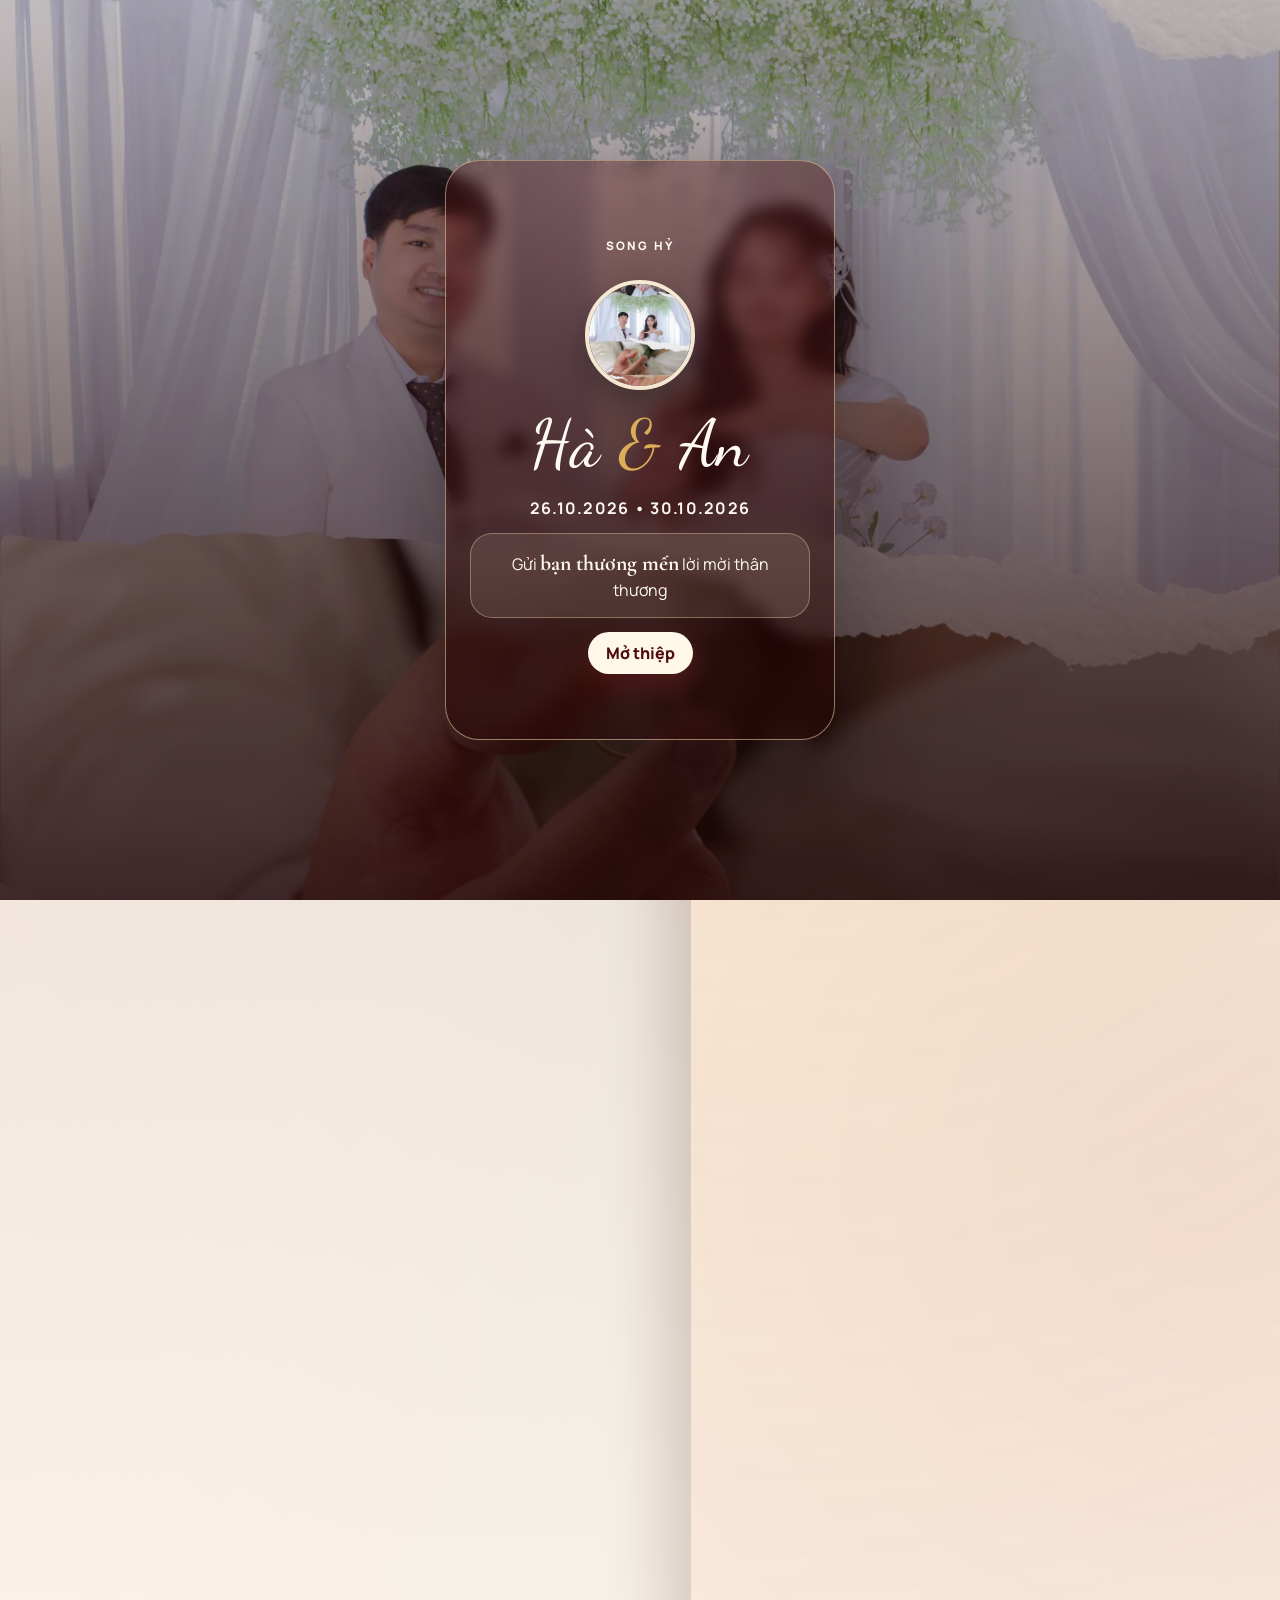
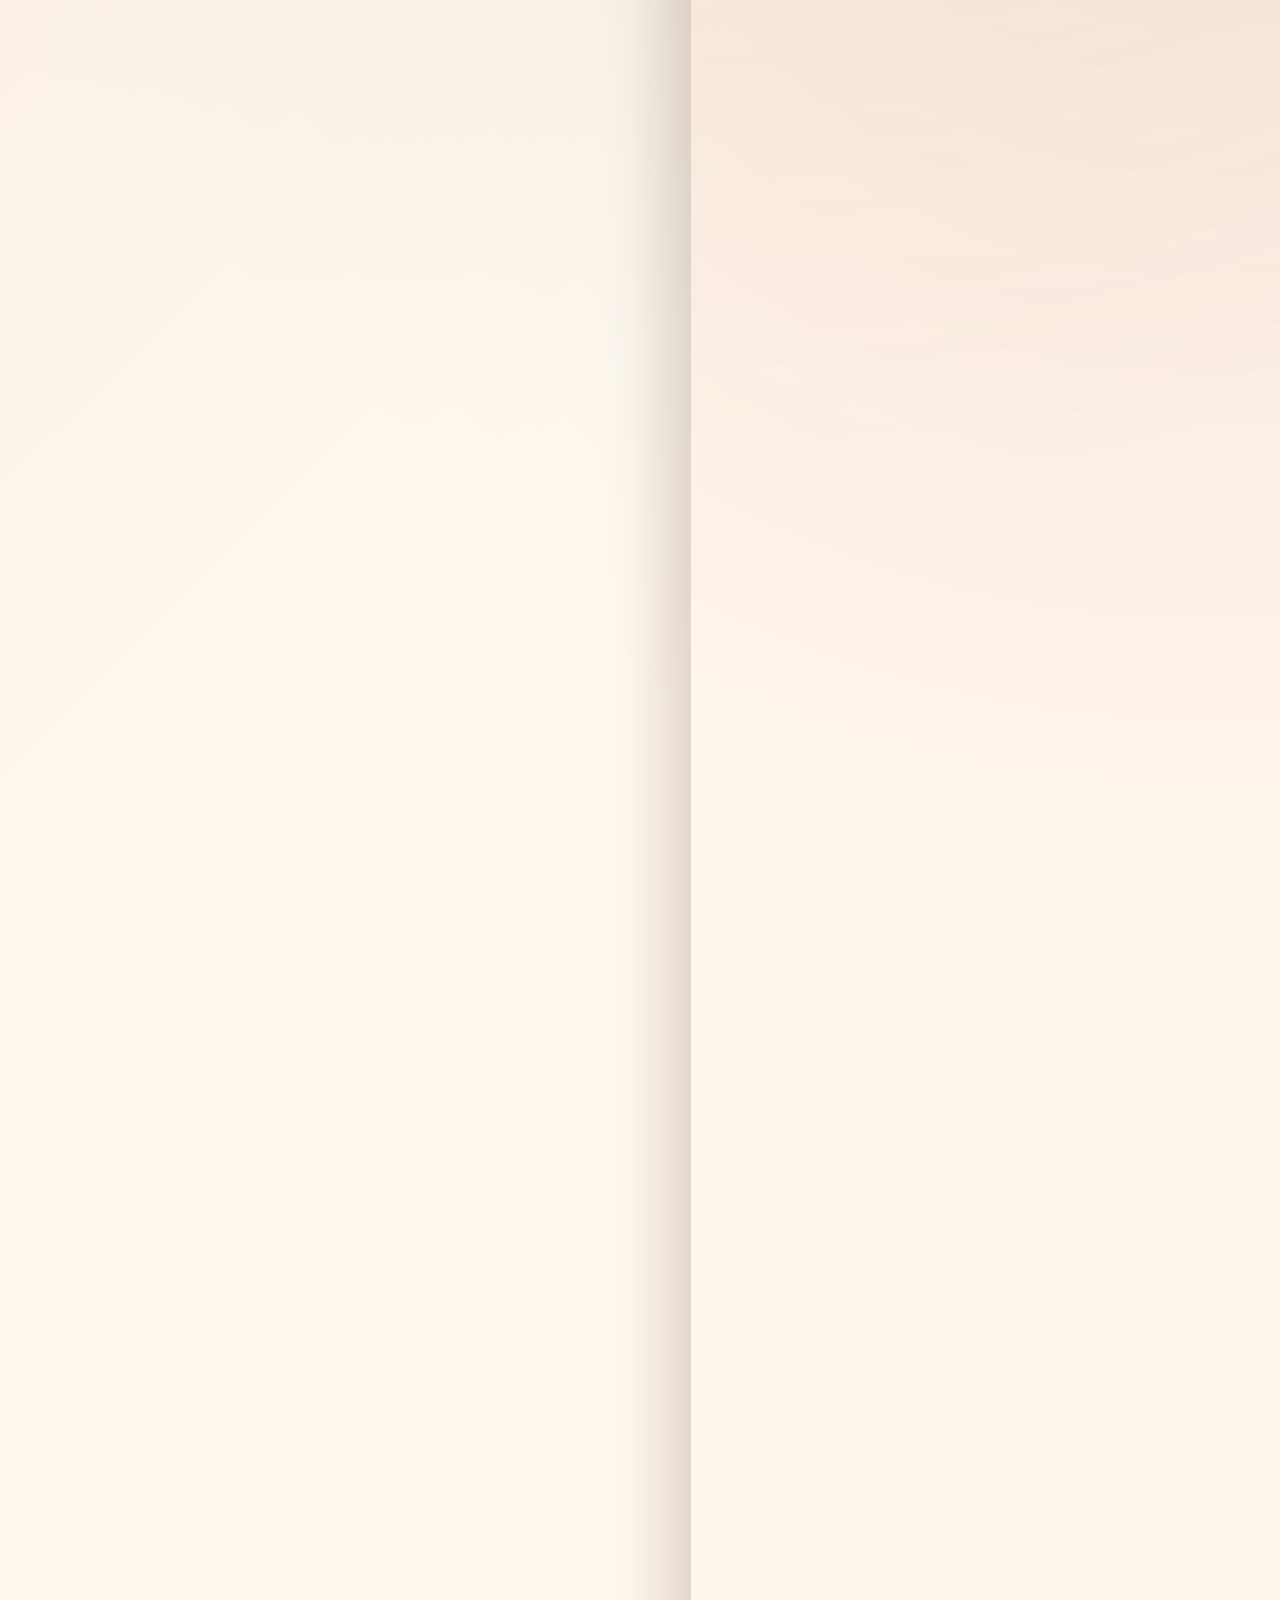
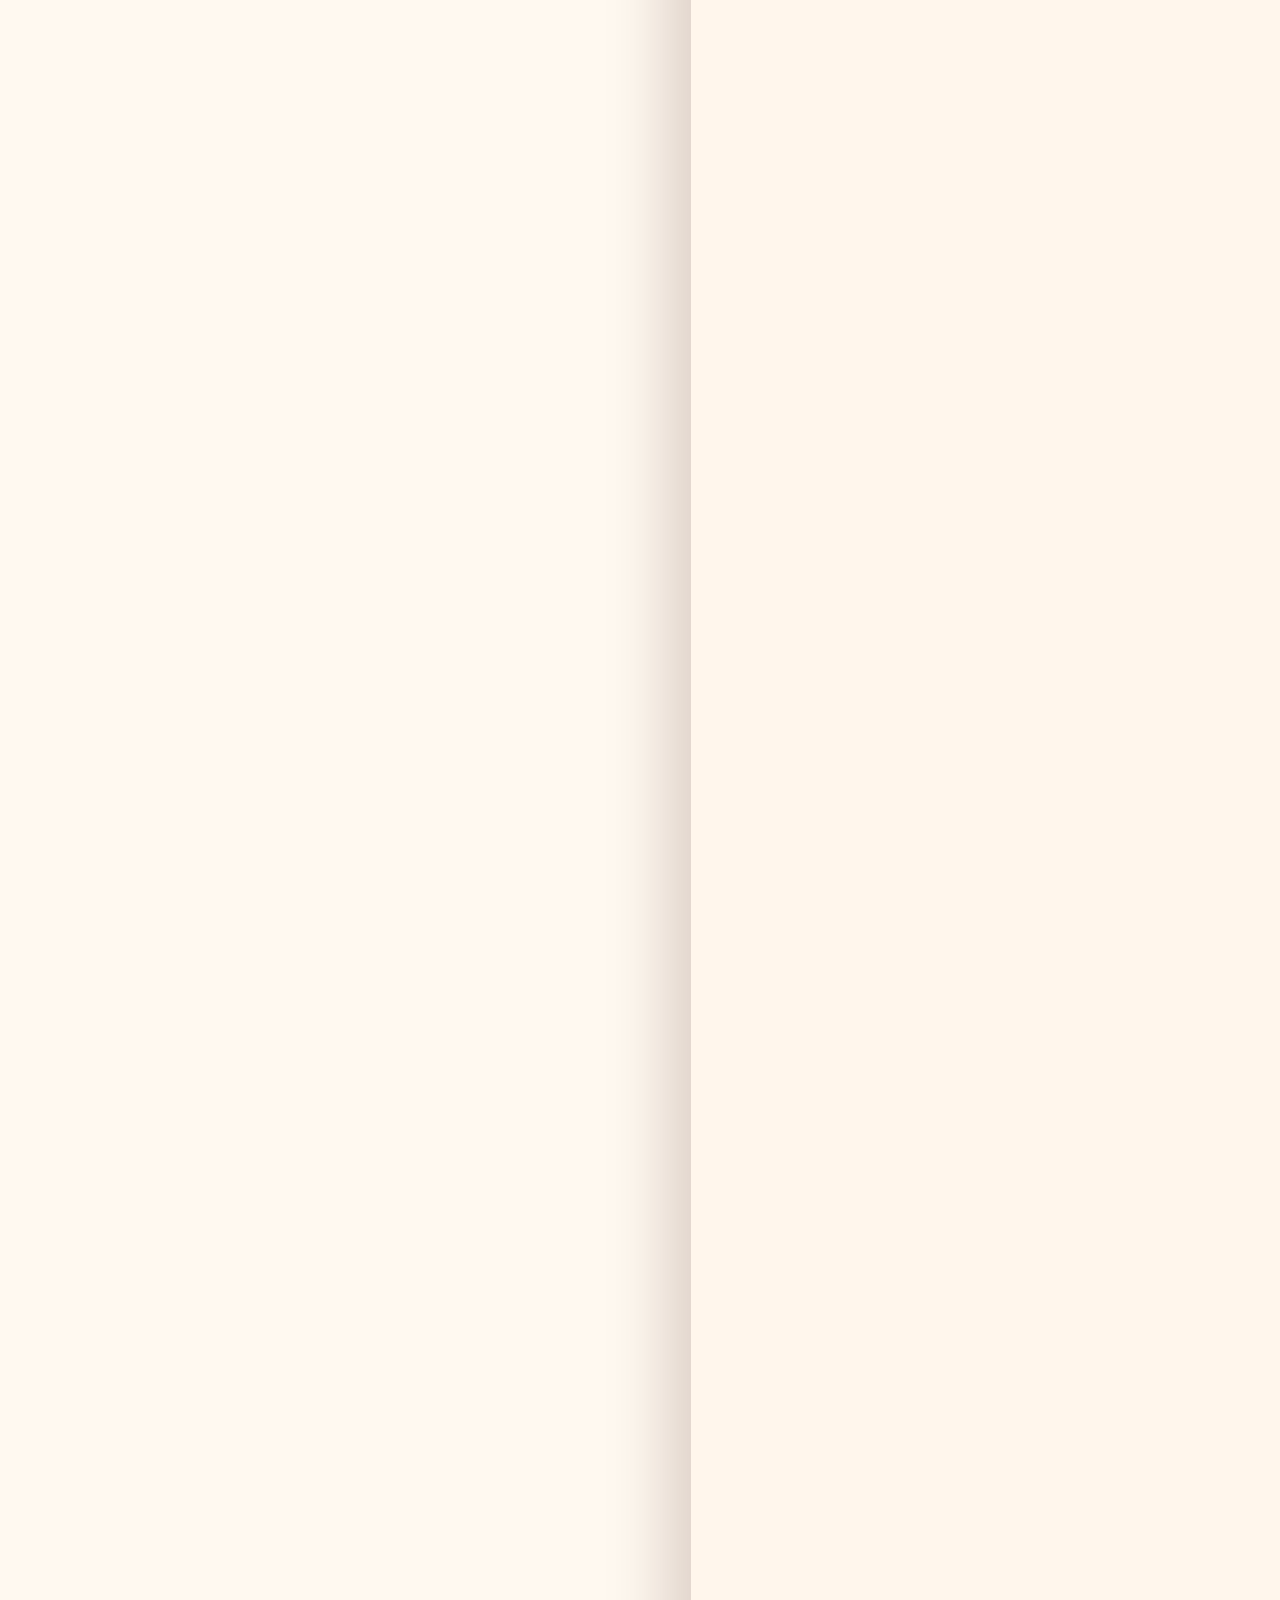
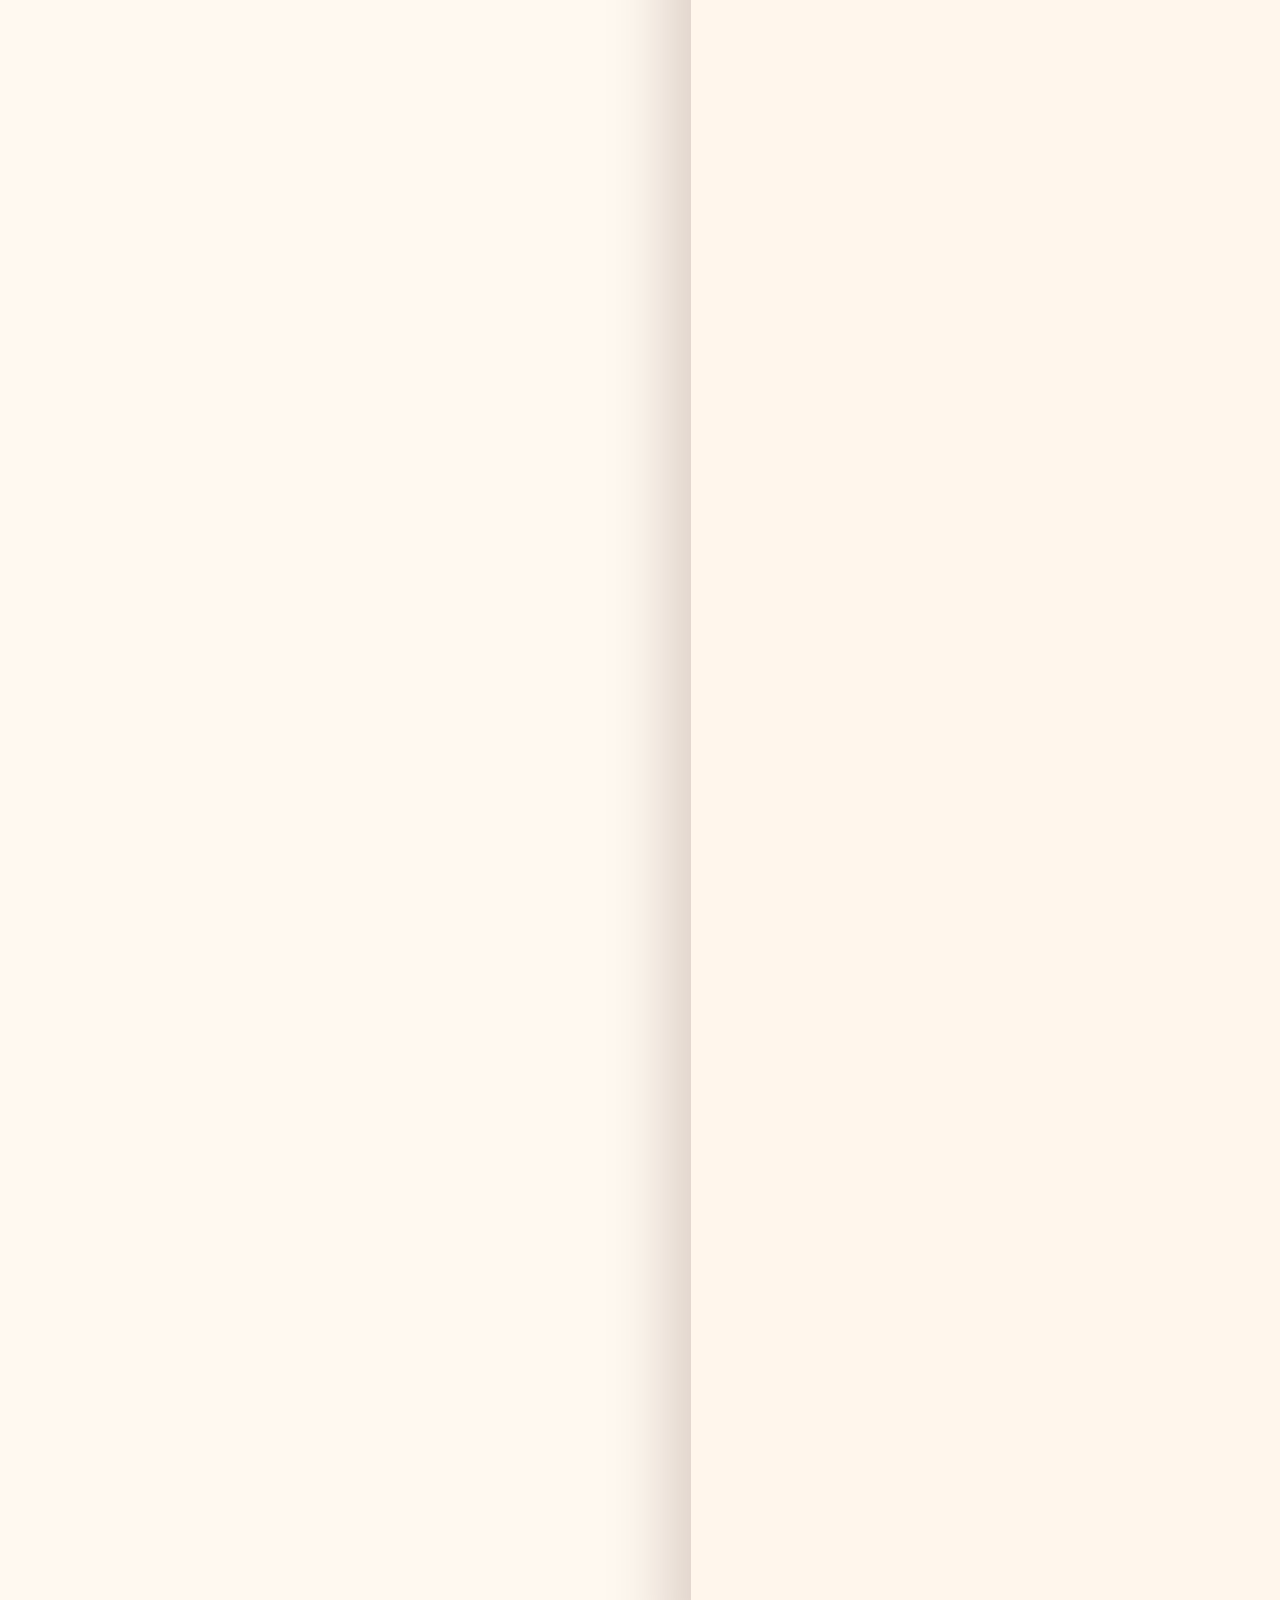
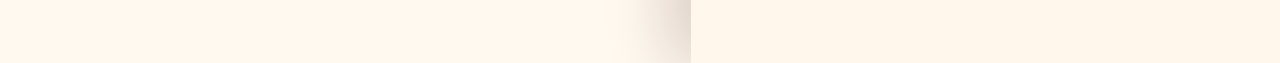
<file: index.html>
<!doctype html>
<html lang="vi">
<head>
  <meta charset="utf-8" />
  <meta name="viewport" content="width=device-width, initial-scale=1" />
  <meta name="description" content="Thiệp cưới Hà và An" />
  <meta name="theme-color" content="#8f1718" />
  <title>Thiệp cưới Hà & An</title>
  <link rel="preconnect" href="https://fonts.googleapis.com" />
  <link rel="preconnect" href="https://fonts.gstatic.com" crossorigin />
  <link rel="preload" as="image" href="assets/optimized/background.webp" fetchpriority="high" />
  <link href="https://fonts.googleapis.com/css2?family=Cormorant+Garamond:wght@500;600;700&family=Dancing+Script:wght@600;700&family=Manrope:wght@400;500;600;700&display=swap" rel="stylesheet" />
  <link rel="stylesheet" href="styles.css" />
</head>
<body>
  <div class="welcome" id="welcome" aria-live="polite">
    <div class="welcome__bg" aria-hidden="true"></div>
    <div class="welcome__panel">
      <p class="overline">Song hỷ</p>
      <img src="assets/optimized/background.webp" alt="Hà và An" class="welcome__photo" width="150" height="150" decoding="async" fetchpriority="high" />
      <h1>Hà <span>&</span> An</h1>
      <p class="welcome__date" id="welcomeDate">26.10.2026 • 30.10.2026</p>
      <div class="guest-box">
        <p>Gửi <strong id="welcomeGuest">bạn thương mến</strong> lời mời thân thương</p>
      </div>
      <button class="button button--light" id="openInvite" type="button">Mở thiệp</button>
    </div>
  </div>

  <div class="stage" id="top">
    <aside class="desktop-scene" aria-hidden="true">
      <div class="desktop-scene__slide is-active"></div>
      <div class="desktop-scene__slide desktop-scene__slide--alt"></div>
      <div class="desktop-scene__content">
        <p class="overline">Mời bạn chung vui</p>
        <h2>Hà & An</h2>
        <p>Gửi bạn tấm thiệp cưới đong đầy yêu&nbsp;thương.</p>
      </div>
    </aside>

    <div class="phone-shell">
      <main class="invite" id="invite" tabindex="-1">
        <section class="home panel" id="home">
          <img src="assets/optimized/background.webp" alt="Ảnh cưới Hà và An" class="home__image" width="1920" height="2880" decoding="async" fetchpriority="high" />
          <div class="home__content">
            <p class="overline">Mời bạn chung vui</p>
            <h2>Hà <span>&</span> An</h2>
            <p id="homeGreeting">Gửi bạn tấm thiệp cưới đong đầy yêu&nbsp;thương.</p>
            <div class="home-dates" id="homeDates" aria-label="Ngày giờ và địa điểm tổ chức"></div>
            <a class="button" id="saveCalendar" href="#" target="_blank" rel="noreferrer">Thêm vào lịch</a>
          </div>
        </section>

        <section class="panel invitation" id="invitation">
          <p class="overline">Thiệp mời</p>
          <h2>Gửi <span id="guestNameTitle">bạn thương mến</span></h2>
          <p id="invitationGreeting">Gửi bạn tấm thiệp cưới đong đầy yêu&nbsp;thương!</p>
          <p id="invitationCopy">Những ai nhận được lời mời này đều là những người đặc biệt với bọn mình. Mong bạn và gia đình ghé đến chung vui, cùng chứng kiến khoảnh khắc hạnh phúc của hai đứa nhé.</p>
        </section>

        <section class="panel couple" id="couple">
          <p class="overline">Cô dâu & chú rể</p>
          <div class="couple__grid">
            <article class="person">
              <img src="assets/optimized/CD.webp" alt="Cô dâu Hà" width="190" height="190" loading="lazy" decoding="async" />
              <h3>Hà</h3>
            </article>
            <article class="person person--offset">
              <img src="assets/optimized/CR.webp" alt="Chú rể An" width="190" height="190" loading="lazy" decoding="async" />
              <h3>An</h3>
            </article>
          </div>
        </section>

        <section class="panel countdown" id="date">
          <p class="overline">Đếm ngược</p>
          <h2 id="countdownTitle">Lễ Vu Quy tại Gia Lai</h2>
          <div class="countdown__grid" aria-label="Đếm ngược ngày cưới">
            <div><strong id="days">00</strong><span>Ngày</span></div>
            <div><strong id="hours">00</strong><span>Giờ</span></div>
            <div><strong id="minutes">00</strong><span>Phút</span></div>
            <div><strong id="seconds">00</strong><span>Giây</span></div>
          </div>
          <div class="date-cards" id="dateCards"></div>
        </section>

        <section class="panel story" id="story">
          <p class="overline">Lịch trình nghi lễ</p>
          <h2>Các mốc thời gian chính</h2>
          <div class="tabs" role="tablist" aria-label="Nhóm khách mời">
            <button type="button" data-group="nha-gai">Nhà gái</button>
            <button type="button" data-group="nha-trai">Nhà trai</button>
            <button type="button" data-group="both">Tất cả</button>
          </div>
          <div class="timeline" id="timeline"></div>
        </section>

        <section class="panel gallery" id="gallery">
          <p class="overline">Album</p>
          <h2>Khoảnh khắc của chúng tôi</h2>
          <div class="gallery-frame">
            <button class="gallery-btn gallery-btn--prev" id="galleryPrev" type="button" aria-label="Ảnh trước">‹</button>
            <div class="gallery-viewport" id="galleryViewport">
              <img class="gallery-image" id="galleryImage" src="gallery/optimized/1.webp" alt="Ảnh cưới Hà và An" width="1200" height="1801" loading="lazy" decoding="async" />
            </div>
            <button class="gallery-btn gallery-btn--next" id="galleryNext" type="button" aria-label="Ảnh tiếp theo">›</button>
          </div>
          <p class="gallery-count" id="galleryCount">1 / 1</p>
          <div class="gallery-dots" id="galleryDots" aria-label="Vị trí ảnh trong album"></div>
        </section>

        <section class="panel rsvp" id="rsvp">
          <p class="overline">Xác nhận tham dự</p>
          <h2 id="rsvpTitle">Hẹn gặp bạn thương mến</h2>
          <p id="rsvpIntro">Xác nhận tham dự để tụi mình chuẩn bị đón bạn chu đáo nhé!</p>
          <button class="button" id="showRsvpForm" type="button" aria-expanded="false" aria-controls="rsvpForm">Xác nhận tham dự</button>
          <form class="rsvp-form" id="rsvpForm" hidden>
            <label>
              <span>Tên khách mời</span>
              <input id="rsvpName" name="name" type="text" autocomplete="name" readonly required />
            </label>
            <p class="rsvp-private-note" id="rsvpPrivateNote"></p>
            <label>
              <span>Nhóm khách</span>
              <select id="rsvpGroup" name="group" required>
                <option value="nha-gai">Nhà gái</option>
                <option value="nha-trai">Nhà trai</option>
                <option value="both">Hai gia đình</option>
              </select>
            </label>
            <label>
              <span>Tham dự</span>
              <select id="rsvpAttend" name="attend" required>
                <option value="yes">Có tham dự</option>
                <option value="no">Rất tiếc không tham dự</option>
              </select>
            </label>
            <label>
              <span>Số người</span>
              <input id="rsvpGuests" name="guests" type="number" min="1" max="10" value="1" required />
            </label>
            <label>
              <span>Số điện thoại</span>
              <input id="rsvpPhone" name="phone" type="tel" autocomplete="tel" />
            </label>
            <button class="button" type="submit">Gửi xác nhận</button>
            <p class="form-status" id="rsvpStatus" role="status" aria-live="polite"></p>
          </form>
        </section>

        <section class="panel wishes" id="wishes">
          <p class="overline">Lời chúc</p>
          <h2>Gửi lời chúc</h2>
          <p id="wishIntro">Lời chúc của bạn sẽ là một kỷ niệm thật đẹp dành cho tụi mình.</p>
          <form class="wish-form" id="wishForm">
            <label>
              <span>Tên của bạn</span>
              <input id="wishName" type="text" required autocomplete="name" />
            </label>
            <label>
              <span>Lời chúc</span>
              <textarea id="wishMessage" rows="4" required></textarea>
            </label>
            <button class="button" type="submit">Gửi lời chúc</button>
            <p class="form-status" id="wishStatus" role="status"></p>
          </form>
        </section>

        <section class="panel guestbook-wall" id="guestbookWall">
          <p class="overline">Sổ lưu bút</p>
          <h2>Lời chúc từ mọi người</h2>
          <div class="wish-list" id="wishList" aria-live="polite"></div>
          <nav class="wish-pagination" id="wishPagination" aria-label="Phân trang lời chúc" hidden></nav>
        </section>

        <section class="panel closing">
          <p id="closingIntro">Vì ngày đặc biệt sẽ càng ý nghĩa hơn khi có những người đặc biệt ở bên. Mong bạn và gia đình đến chung vui cùng tụi mình nhé!</p>
          <h2>Hà & An</h2>
        </section>
      </main>

      <nav class="bottom-nav" aria-label="Điều hướng thiệp">
        <a href="#home"><span>⌂</span>Nhà</a>
        <a href="#couple"><span>♡</span>Đôi</a>
        <a href="#date"><span>□</span>Ngày</a>
        <a href="#gallery"><span>▣</span>Ảnh</a>
        <a href="#rsvp"><span>✓</span>RSVP</a>
        <a href="#wishes"><span>✎</span>Chúc</a>
      </nav>
    </div>
  </div>

  <button class="music-button" id="musicButton" type="button" aria-label="Bật hoặc tắt nhạc" aria-pressed="false" hidden>♪</button>
  <audio id="bgMusic" loop preload="none">
    <source src="music/clavier-music-pachelbelx27s-canon-canon-in-d-307319.mp3" type="audio/mpeg" />
  </audio>
  <script src="script.js"></script>
</body>
</html>
</file>
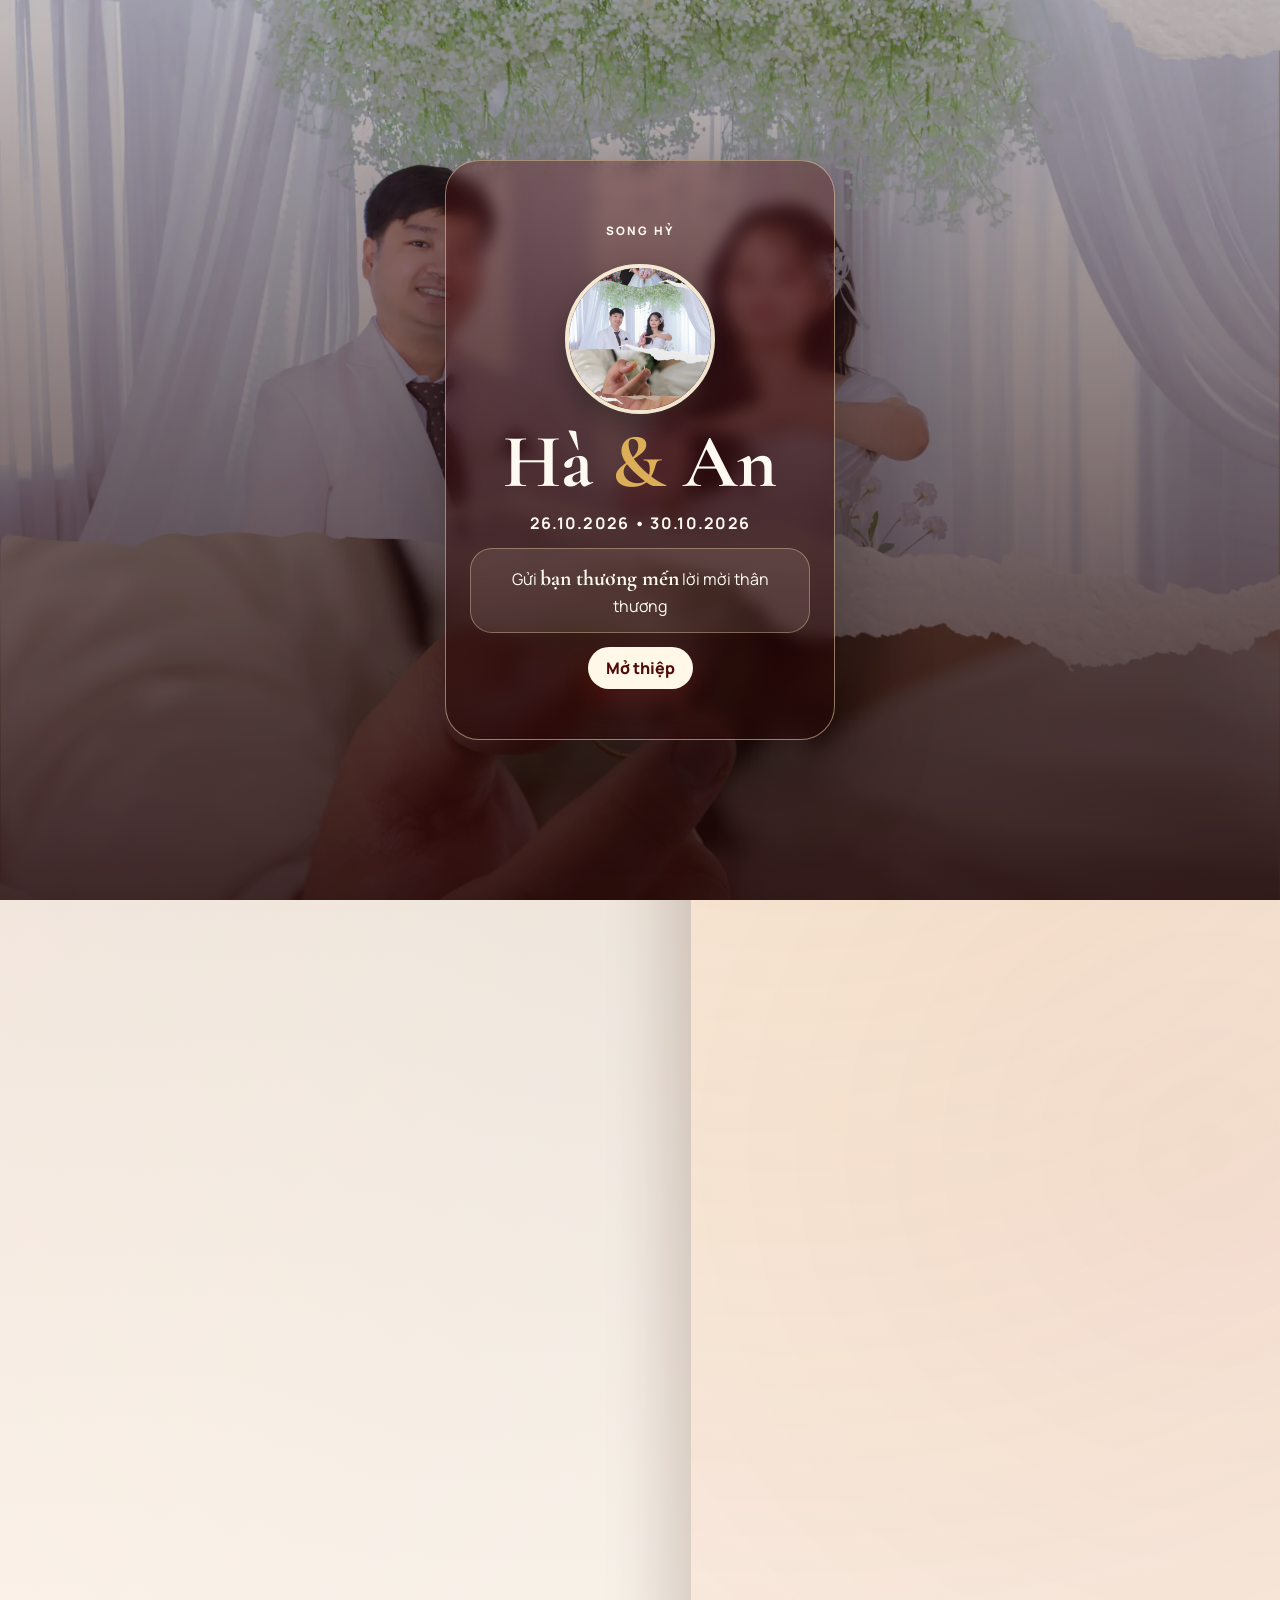
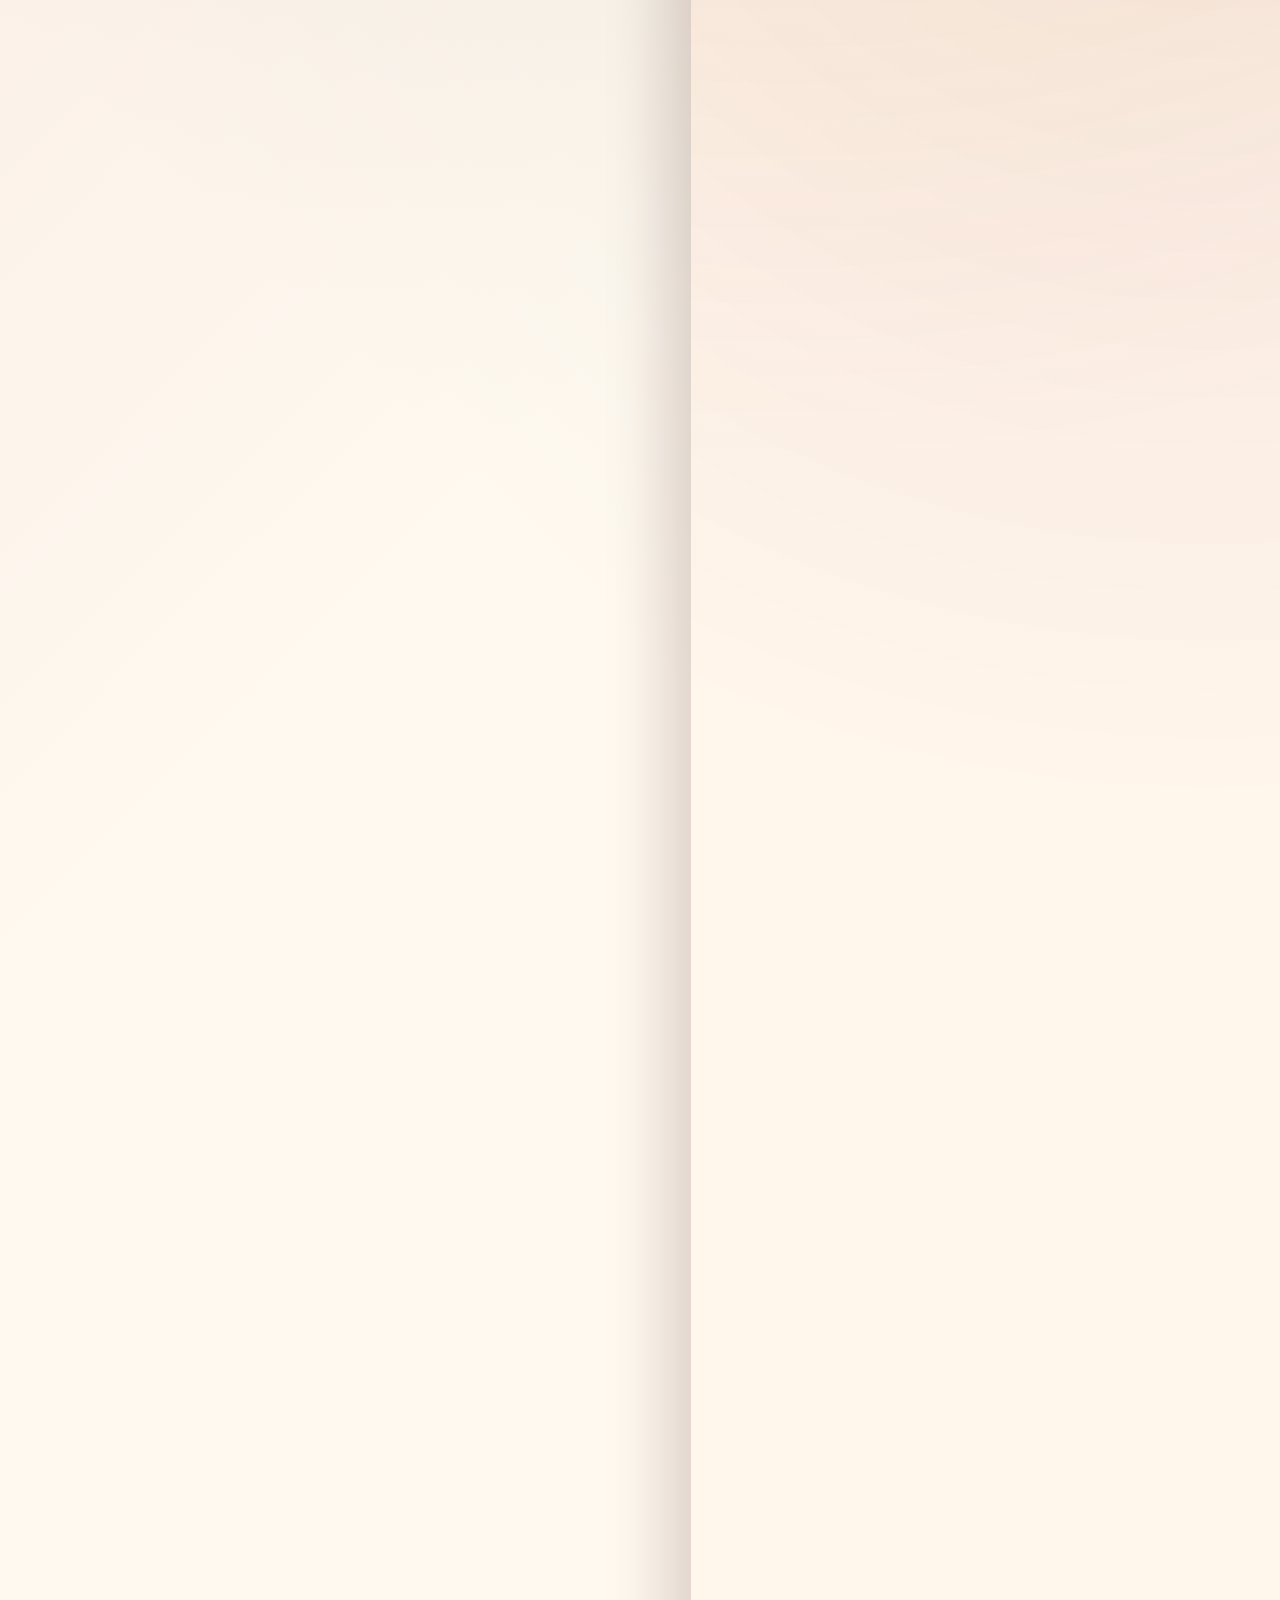
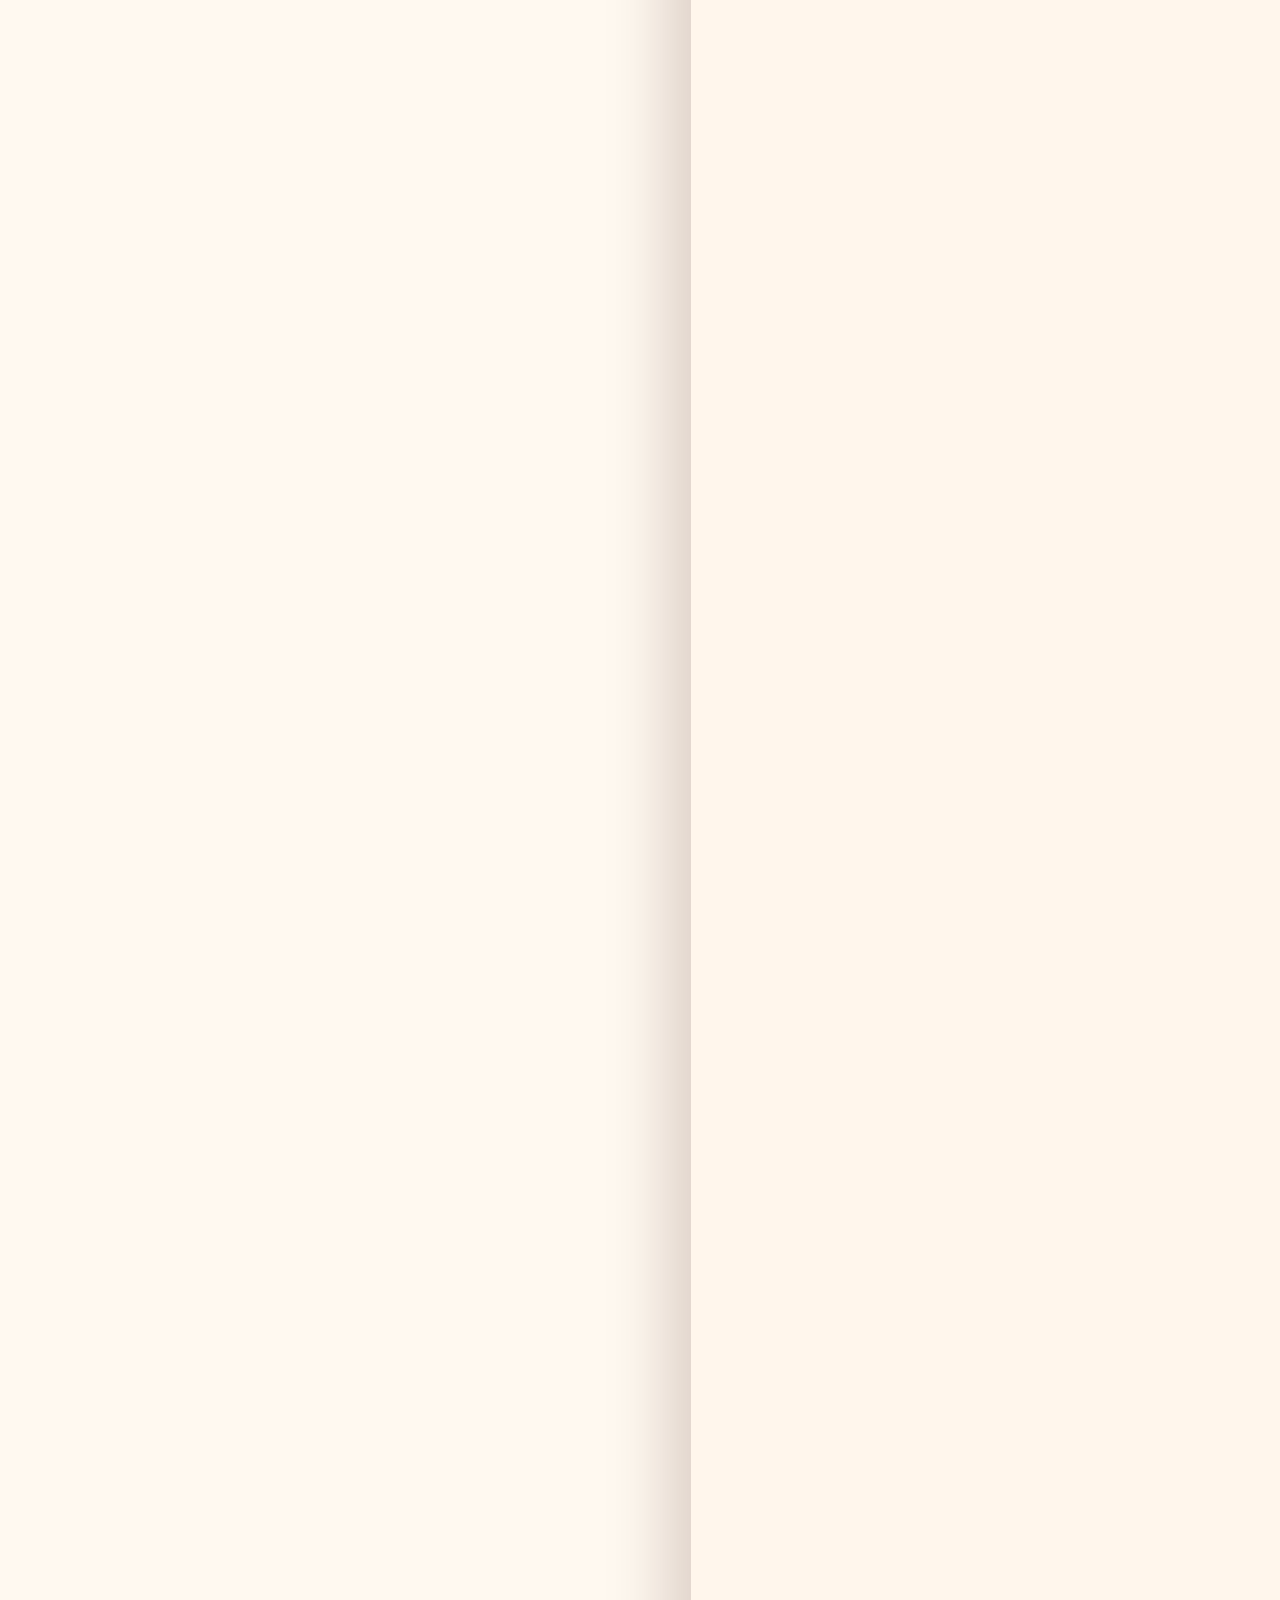
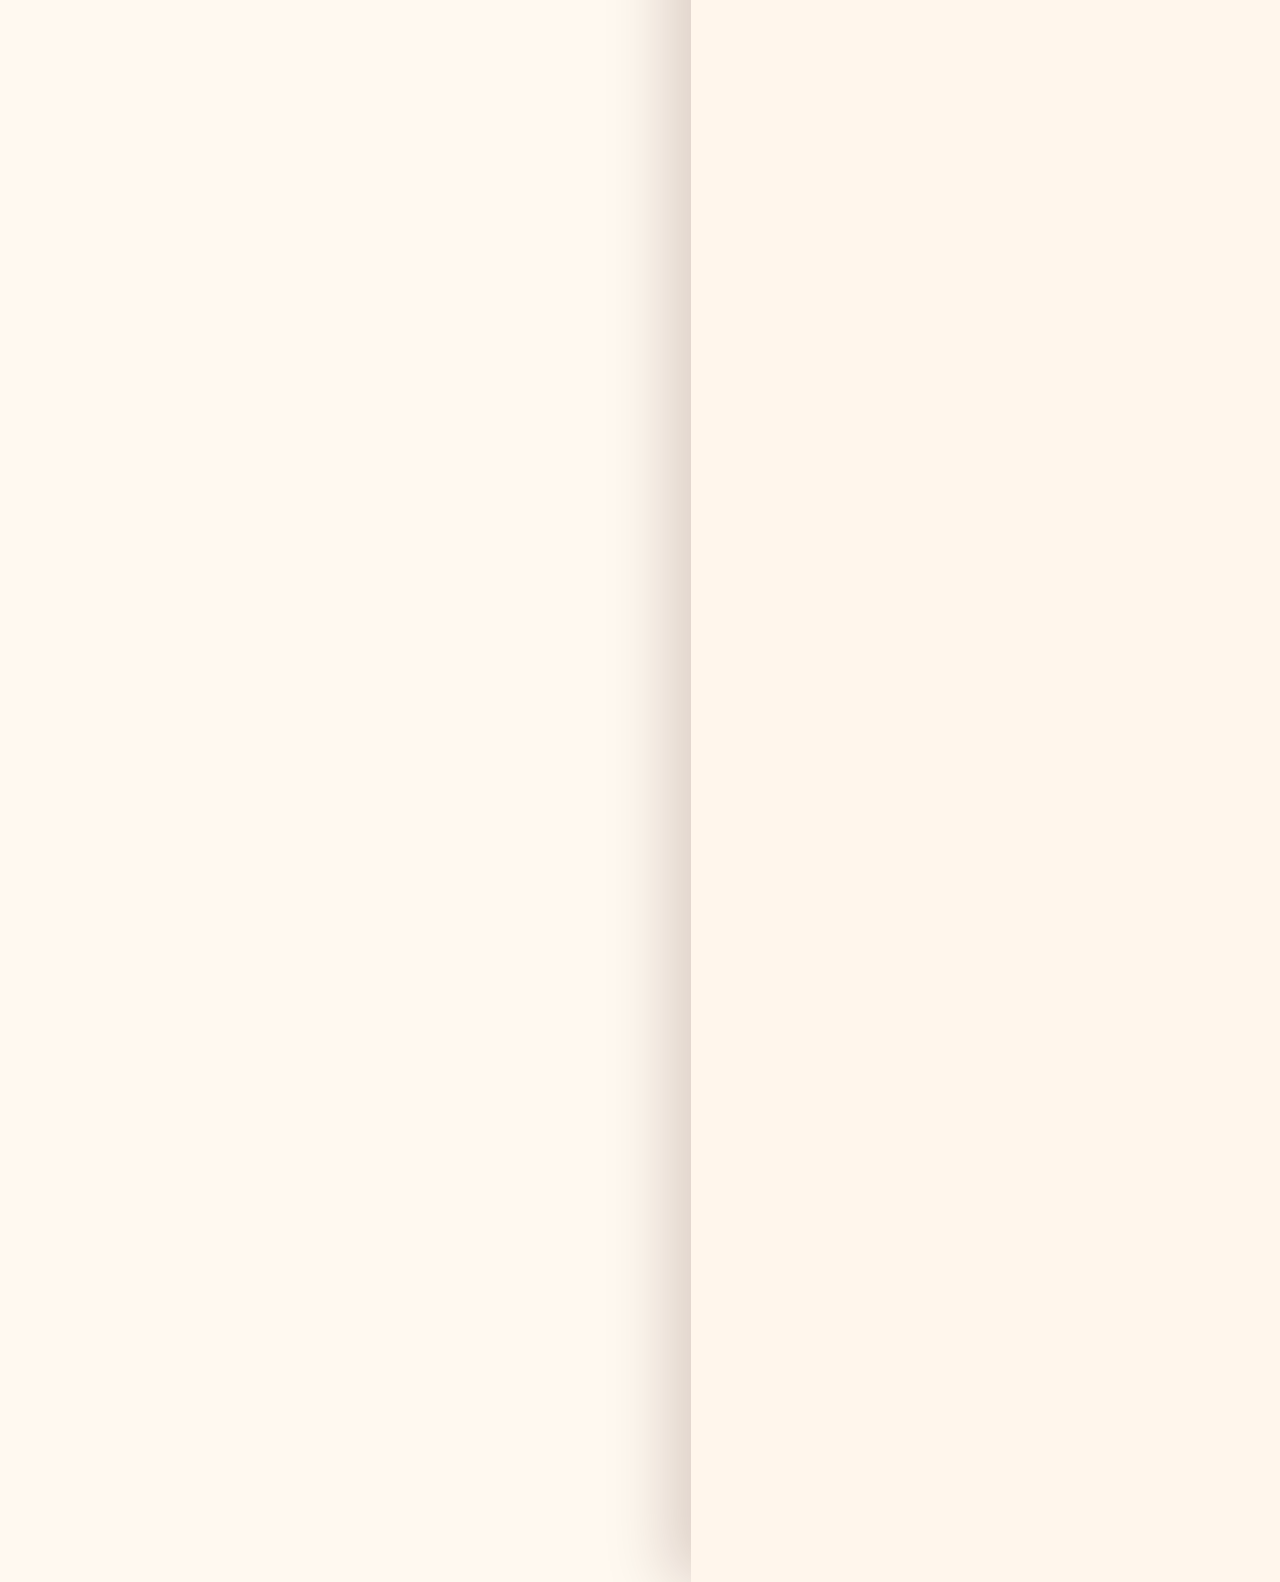
<file: beta1/index.html>
<!doctype html>
<html lang="vi">
<head>
  <meta charset="utf-8" />
  <meta name="viewport" content="width=device-width, initial-scale=1" />
  <meta name="description" content="Beta1 thiệp cưới Hà và An" />
  <meta name="theme-color" content="#8f1718" />
  <title>Beta1 - Thiệp cưới Hà & An</title>
  <link rel="preconnect" href="https://fonts.googleapis.com" />
  <link rel="preconnect" href="https://fonts.gstatic.com" crossorigin />
  <link rel="preload" as="image" href="../assets/optimized/background.webp" fetchpriority="high" />
  <link href="https://fonts.googleapis.com/css2?family=Cormorant+Garamond:wght@500;600;700&family=Manrope:wght@400;500;600;700&display=swap" rel="stylesheet" />
  <link rel="stylesheet" href="styles.css" />
</head>
<body>
  <div class="welcome" id="welcome" aria-live="polite">
    <div class="welcome__bg" aria-hidden="true"></div>
    <div class="welcome__panel">
      <p class="overline">Song hỷ</p>
      <img src="../assets/optimized/background.webp" alt="Hà và An" class="welcome__photo" width="150" height="150" decoding="async" fetchpriority="high" />
      <h1>Hà <span>&</span> An</h1>
      <p class="welcome__date">26.10.2026 • 30.10.2026</p>
      <div class="guest-box">
        <p>Gửi <strong id="welcomeGuest">bạn thương mến</strong> lời mời thân thương</p>
      </div>
      <button class="button button--light" id="openInvite" type="button">Mở thiệp</button>
    </div>
  </div>

  <div class="stage" id="top">
    <aside class="desktop-scene" aria-hidden="true">
      <div class="desktop-scene__slide is-active"></div>
      <div class="desktop-scene__slide desktop-scene__slide--alt"></div>
      <div class="desktop-scene__content">
        <p class="overline">Mời bạn chung vui</p>
        <h2>Hà & An</h2>
        <p>Gửi bạn tấm thiệp cưới đong đầy yêu&nbsp;thương.</p>
      </div>
    </aside>

    <div class="phone-shell">
      <main class="invite" id="invite" tabindex="-1">
        <section class="home panel" id="home">
          <img src="../assets/optimized/background.webp" alt="Ảnh cưới Hà và An" class="home__image" width="1920" height="2880" decoding="async" fetchpriority="high" />
          <div class="home__content">
            <p class="overline">Mời bạn chung vui</p>
            <h2>Hà <span>&</span> An</h2>
            <p id="homeGreeting">Gửi bạn tấm thiệp cưới đong đầy yêu&nbsp;thương.</p>
            <div class="home-dates" id="homeDates" aria-label="Ngày giờ và địa điểm tổ chức"></div>
            <a class="button" id="saveCalendar" href="#" target="_blank" rel="noreferrer">Thêm vào lịch</a>
          </div>
        </section>

        <section class="panel invitation" id="invitation">
          <p class="overline">Thiệp mời</p>
          <h2>Gửi <span id="guestNameTitle">bạn thương mến</span></h2>
          <p id="invitationGreeting">Gửi bạn tấm thiệp cưới đong đầy yêu&nbsp;thương!</p>
          <p id="invitationCopy">Những ai nhận được lời mời này đều là những người đặc biệt với bọn mình. Mong bạn và gia đình ghé đến chung vui, cùng chứng kiến khoảnh khắc hạnh phúc của hai đứa nhé.</p>
        </section>

        <section class="panel couple" id="couple">
          <p class="overline">Cô dâu & chú rể</p>
          <div class="couple__grid">
            <article class="person">
              <img src="../assets/optimized/CD.webp" alt="Cô dâu Hà" width="190" height="190" loading="lazy" decoding="async" />
              <h3>Hà</h3>
            </article>
            <article class="person person--offset">
              <img src="../assets/optimized/CR.webp" alt="Chú rể An" width="190" height="190" loading="lazy" decoding="async" />
              <h3>An</h3>
            </article>
          </div>
        </section>

        <section class="panel countdown" id="date">
          <p class="overline">Đếm ngược</p>
          <h2 id="countdownTitle">Lễ Vu Quy tại Gia Lai</h2>
          <div class="countdown__grid" aria-label="Đếm ngược ngày cưới">
            <div><strong id="days">00</strong><span>Ngày</span></div>
            <div><strong id="hours">00</strong><span>Giờ</span></div>
            <div><strong id="minutes">00</strong><span>Phút</span></div>
            <div><strong id="seconds">00</strong><span>Giây</span></div>
          </div>
          <div class="date-cards" id="dateCards"></div>
        </section>

        <section class="panel story" id="story">
          <p class="overline">Lịch trình nghi lễ</p>
          <h2>Các mốc thời gian chính</h2>
          <div class="tabs" role="tablist" aria-label="Nhóm khách mời">
            <button type="button" data-group="nha-gai">Nhà gái</button>
            <button type="button" data-group="nha-trai">Nhà trai</button>
            <button type="button" data-group="both">Tất cả</button>
          </div>
          <div class="timeline" id="timeline"></div>
        </section>

        <section class="panel gallery" id="gallery">
          <p class="overline">Album</p>
          <h2>Khoảnh khắc của chúng tôi</h2>
          <div class="gallery-frame">
            <button class="gallery-btn gallery-btn--prev" id="galleryPrev" type="button" aria-label="Ảnh trước">‹</button>
            <div class="gallery-viewport" id="galleryViewport">
              <img class="gallery-image" id="galleryImage" src="../gallery/optimized/1.webp" alt="Ảnh cưới Hà và An" width="1200" height="1801" loading="lazy" decoding="async" />
            </div>
            <button class="gallery-btn gallery-btn--next" id="galleryNext" type="button" aria-label="Ảnh tiếp theo">›</button>
          </div>
          <p class="gallery-count" id="galleryCount">1 / 1</p>
          <div class="gallery-dots" id="galleryDots" aria-label="Vị trí ảnh trong album"></div>
        </section>

        <section class="panel rsvp" id="rsvp">
          <p class="overline">Xác nhận tham dự</p>
          <h2 id="rsvpTitle">Hẹn gặp bạn thương mến</h2>
          <p>Xác nhận tham dự để tụi mình chuẩn bị đón bạn chu đáo nhé!</p>
          <button class="button" id="showRsvpForm" type="button" aria-expanded="false" aria-controls="rsvpForm">Xác nhận tham dự</button>
          <form class="rsvp-form" id="rsvpForm" hidden>
            <label>
              <span>Tên khách mời</span>
              <input id="rsvpName" name="name" type="text" autocomplete="name" readonly required />
            </label>
            <p class="rsvp-private-note" id="rsvpPrivateNote"></p>
            <label>
              <span>Nhóm khách</span>
              <select id="rsvpGroup" name="group" required>
                <option value="nha-gai">Nhà gái</option>
                <option value="nha-trai">Nhà trai</option>
                <option value="both">Hai gia đình</option>
              </select>
            </label>
            <label>
              <span>Tham dự</span>
              <select id="rsvpAttend" name="attend" required>
                <option value="yes">Có tham dự</option>
                <option value="no">Rất tiếc không tham dự</option>
              </select>
            </label>
            <label>
              <span>Số người</span>
              <input id="rsvpGuests" name="guests" type="number" min="1" max="10" value="1" required />
            </label>
            <label>
              <span>Số điện thoại</span>
              <input id="rsvpPhone" name="phone" type="tel" autocomplete="tel" />
            </label>
            <button class="button" type="submit">Gửi xác nhận</button>
            <p class="form-status" id="rsvpStatus" role="status" aria-live="polite"></p>
          </form>
        </section>

        <section class="panel wishes" id="wishes">
          <p class="overline">Lời chúc</p>
          <h2>Gửi lời chúc</h2>
          <p>Lời chúc của bạn sẽ là một kỷ niệm thật đẹp dành cho tụi mình.</p>
          <form class="wish-form" id="wishForm">
            <label>
              <span>Tên của bạn</span>
              <input id="wishName" type="text" required autocomplete="name" />
            </label>
            <label>
              <span>Lời chúc</span>
              <textarea id="wishMessage" rows="4" required></textarea>
            </label>
            <button class="button" type="submit">Gửi lời chúc</button>
            <p class="form-status" id="wishStatus" role="status"></p>
          </form>
        </section>

        <section class="panel guestbook-wall" id="guestbookWall">
          <p class="overline">Sổ lưu bút</p>
          <h2>Lời chúc từ mọi người</h2>
          <div class="wish-list" id="wishList" aria-live="polite"></div>
          <nav class="wish-pagination" id="wishPagination" aria-label="Phân trang lời chúc" hidden></nav>
        </section>

        <section class="panel closing">
          <p>Những ai nhận được lời mời này đều là những người đặc biệt với bọn mình. Mong bạn và gia đình ghé đến chung vui, cùng chứng kiến khoảnh khắc hạnh phúc của hai đứa nhé.</p>
          <h2>Hà & An</h2>
        </section>
      </main>

      <nav class="bottom-nav" aria-label="Điều hướng thiệp">
        <a href="#home"><span>⌂</span>Nhà</a>
        <a href="#couple"><span>♡</span>Đôi</a>
        <a href="#date"><span>□</span>Ngày</a>
        <a href="#gallery"><span>▣</span>Ảnh</a>
        <a href="#rsvp"><span>✓</span>RSVP</a>
        <a href="#wishes"><span>✎</span>Chúc</a>
      </nav>
    </div>
  </div>

  <button class="music-button" id="musicButton" type="button" aria-label="Bật hoặc tắt nhạc" aria-pressed="false" hidden>♪</button>
  <audio id="bgMusic" loop preload="none">
    <source src="../music/leberch-invitation-wedding-375839.mp3" type="audio/mpeg" />
  </audio>
  <script src="beta1.js"></script>
</body>
</html>
</file>
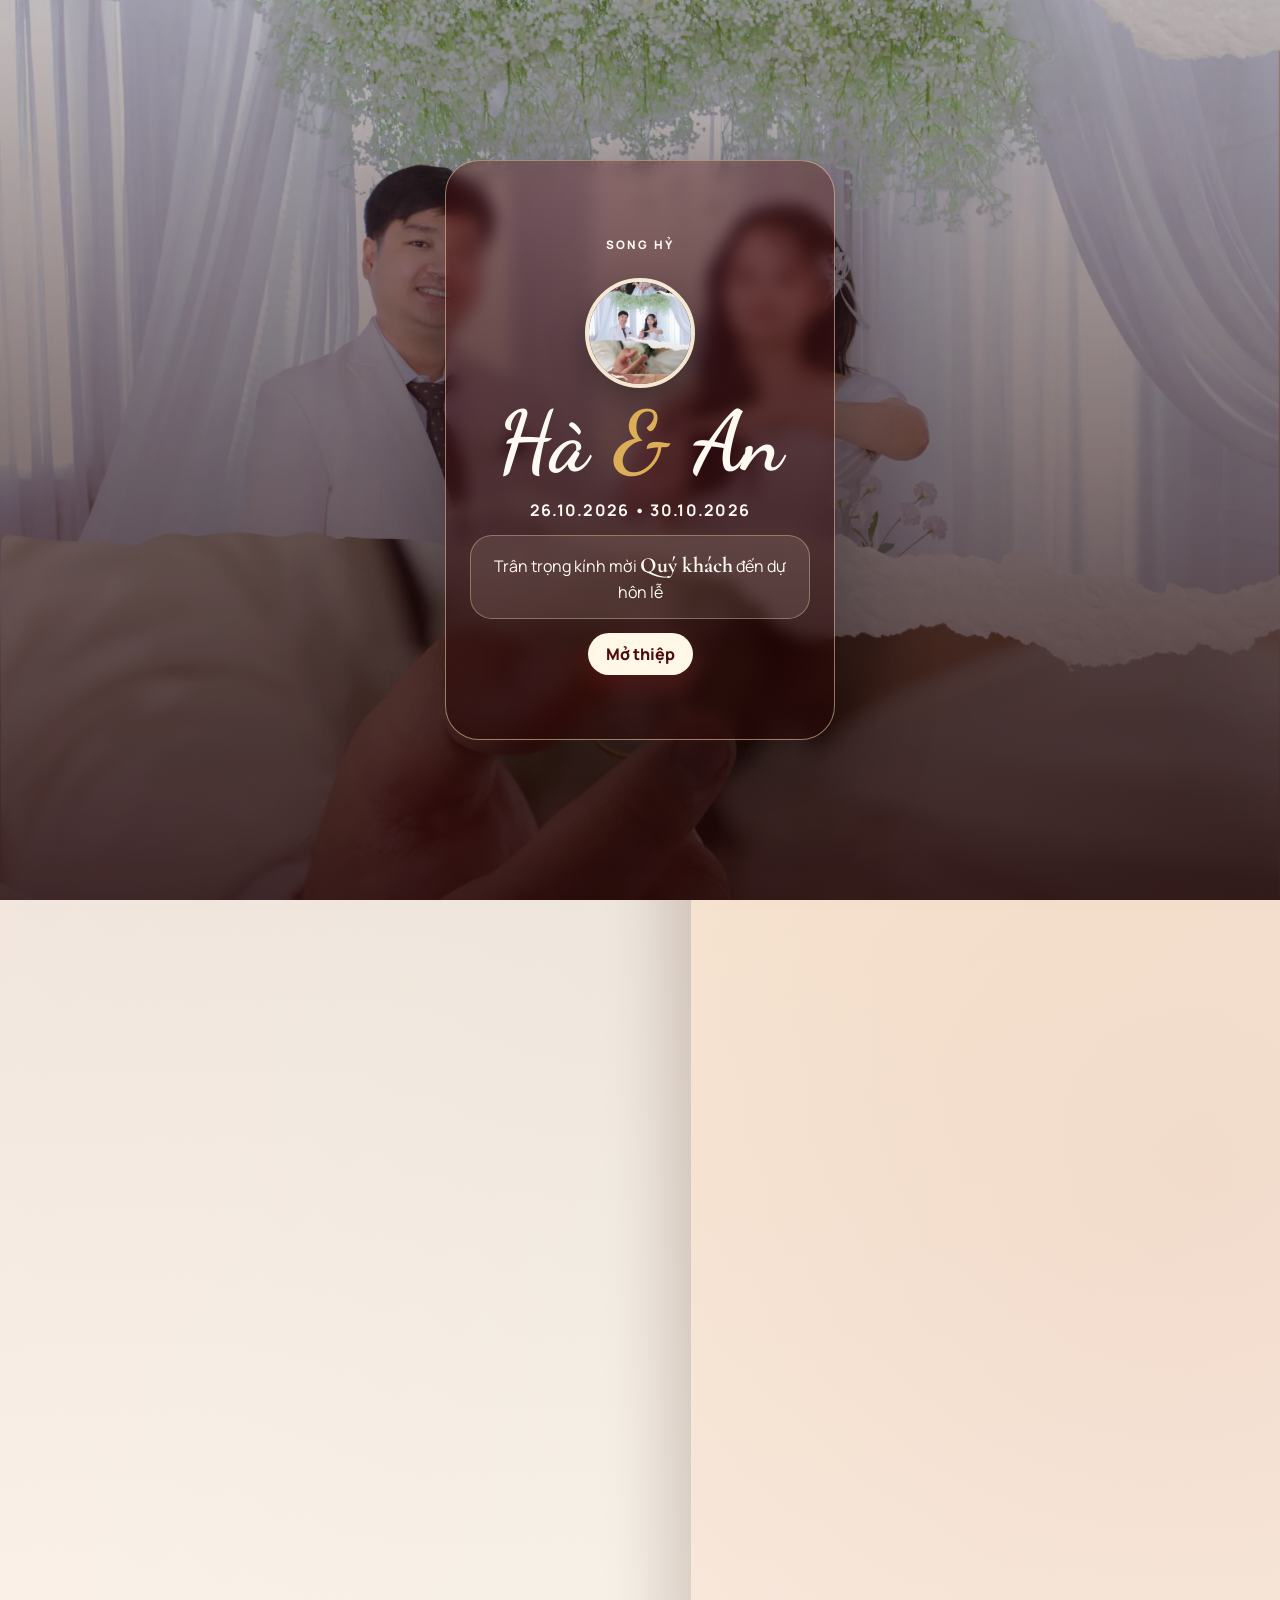
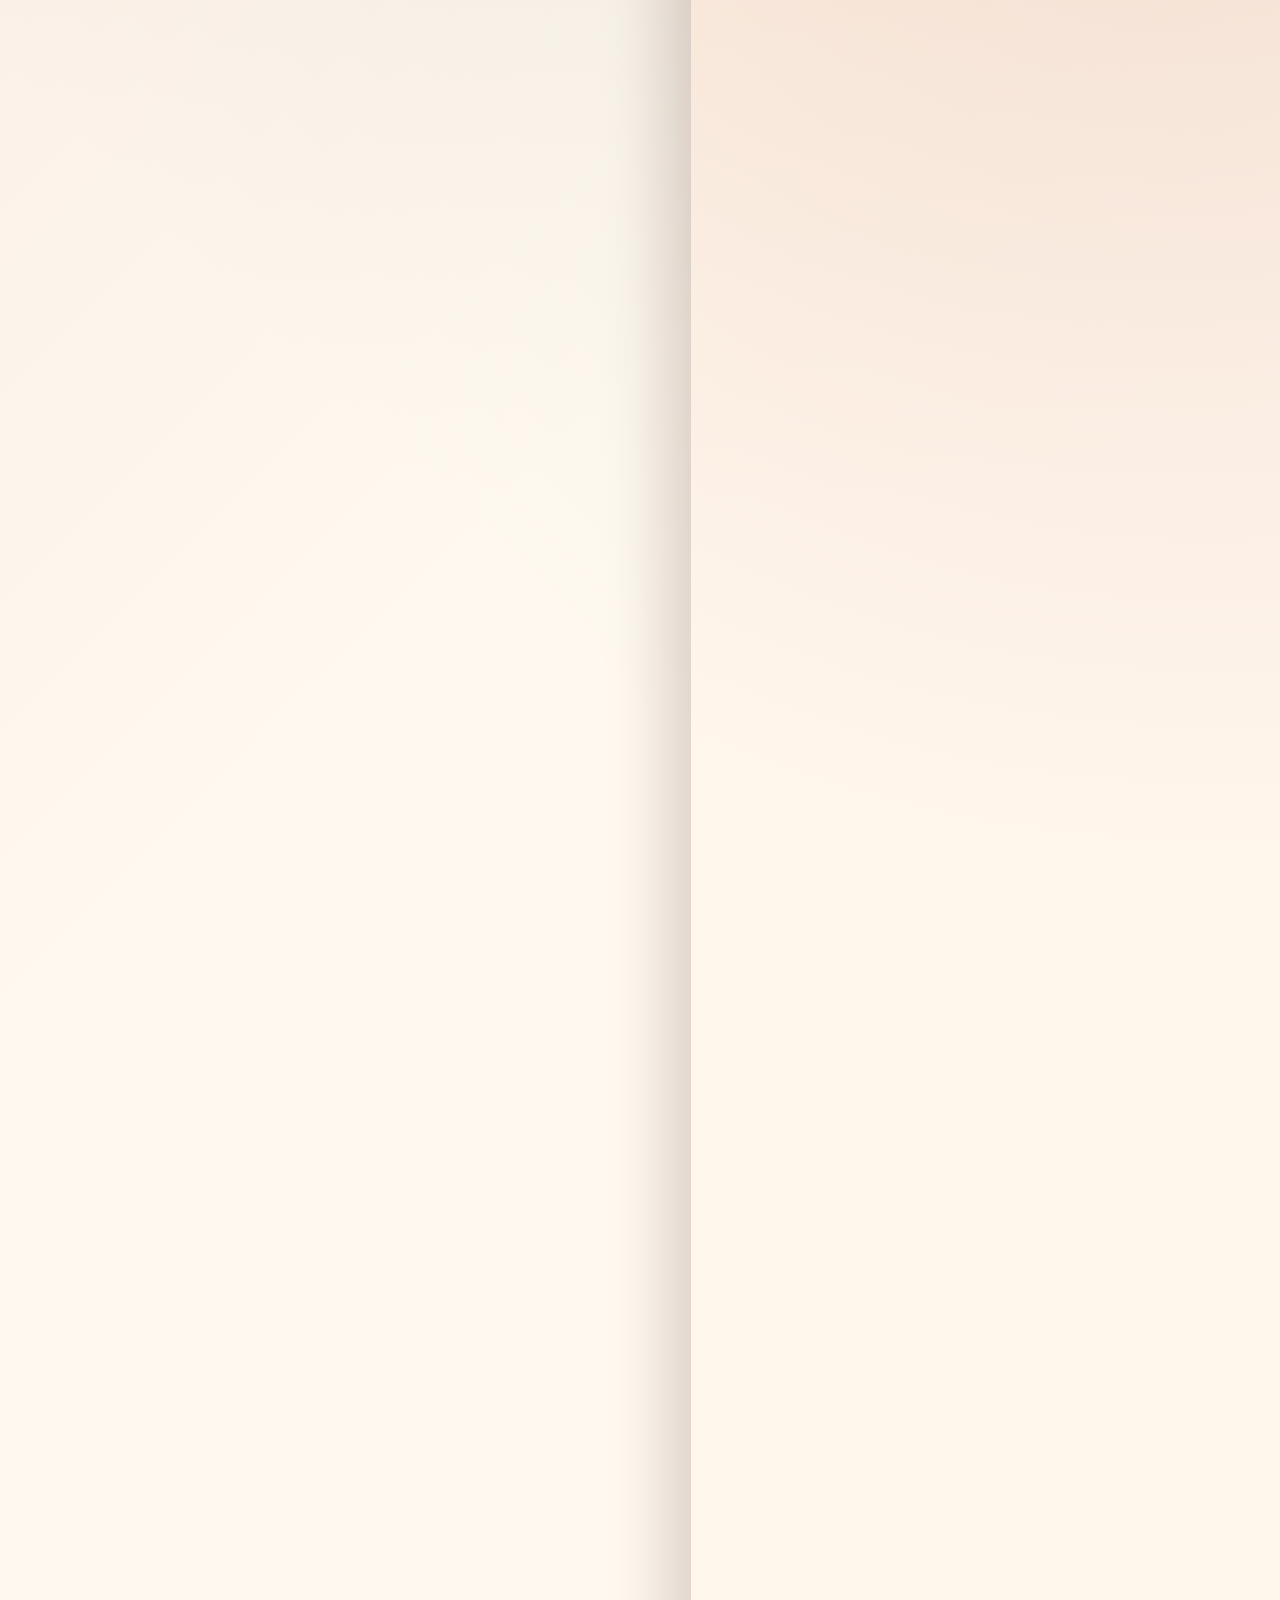
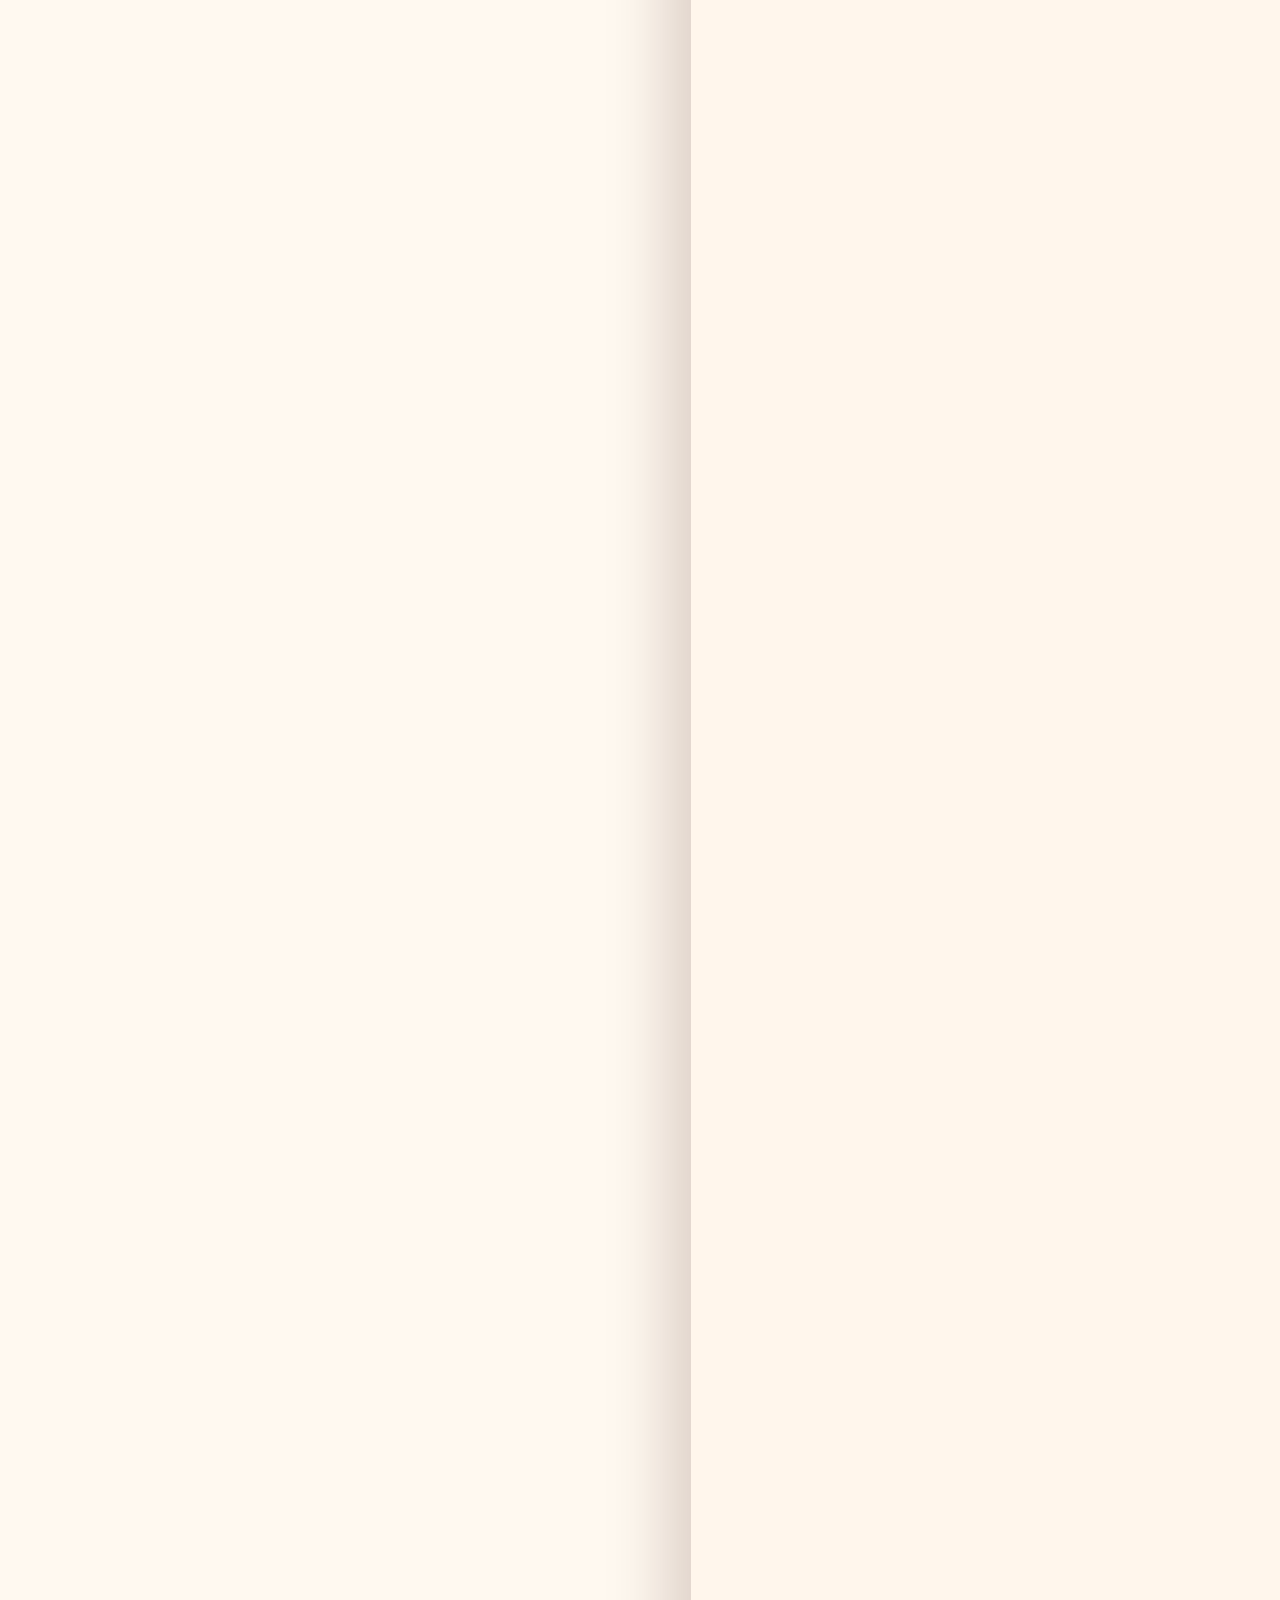
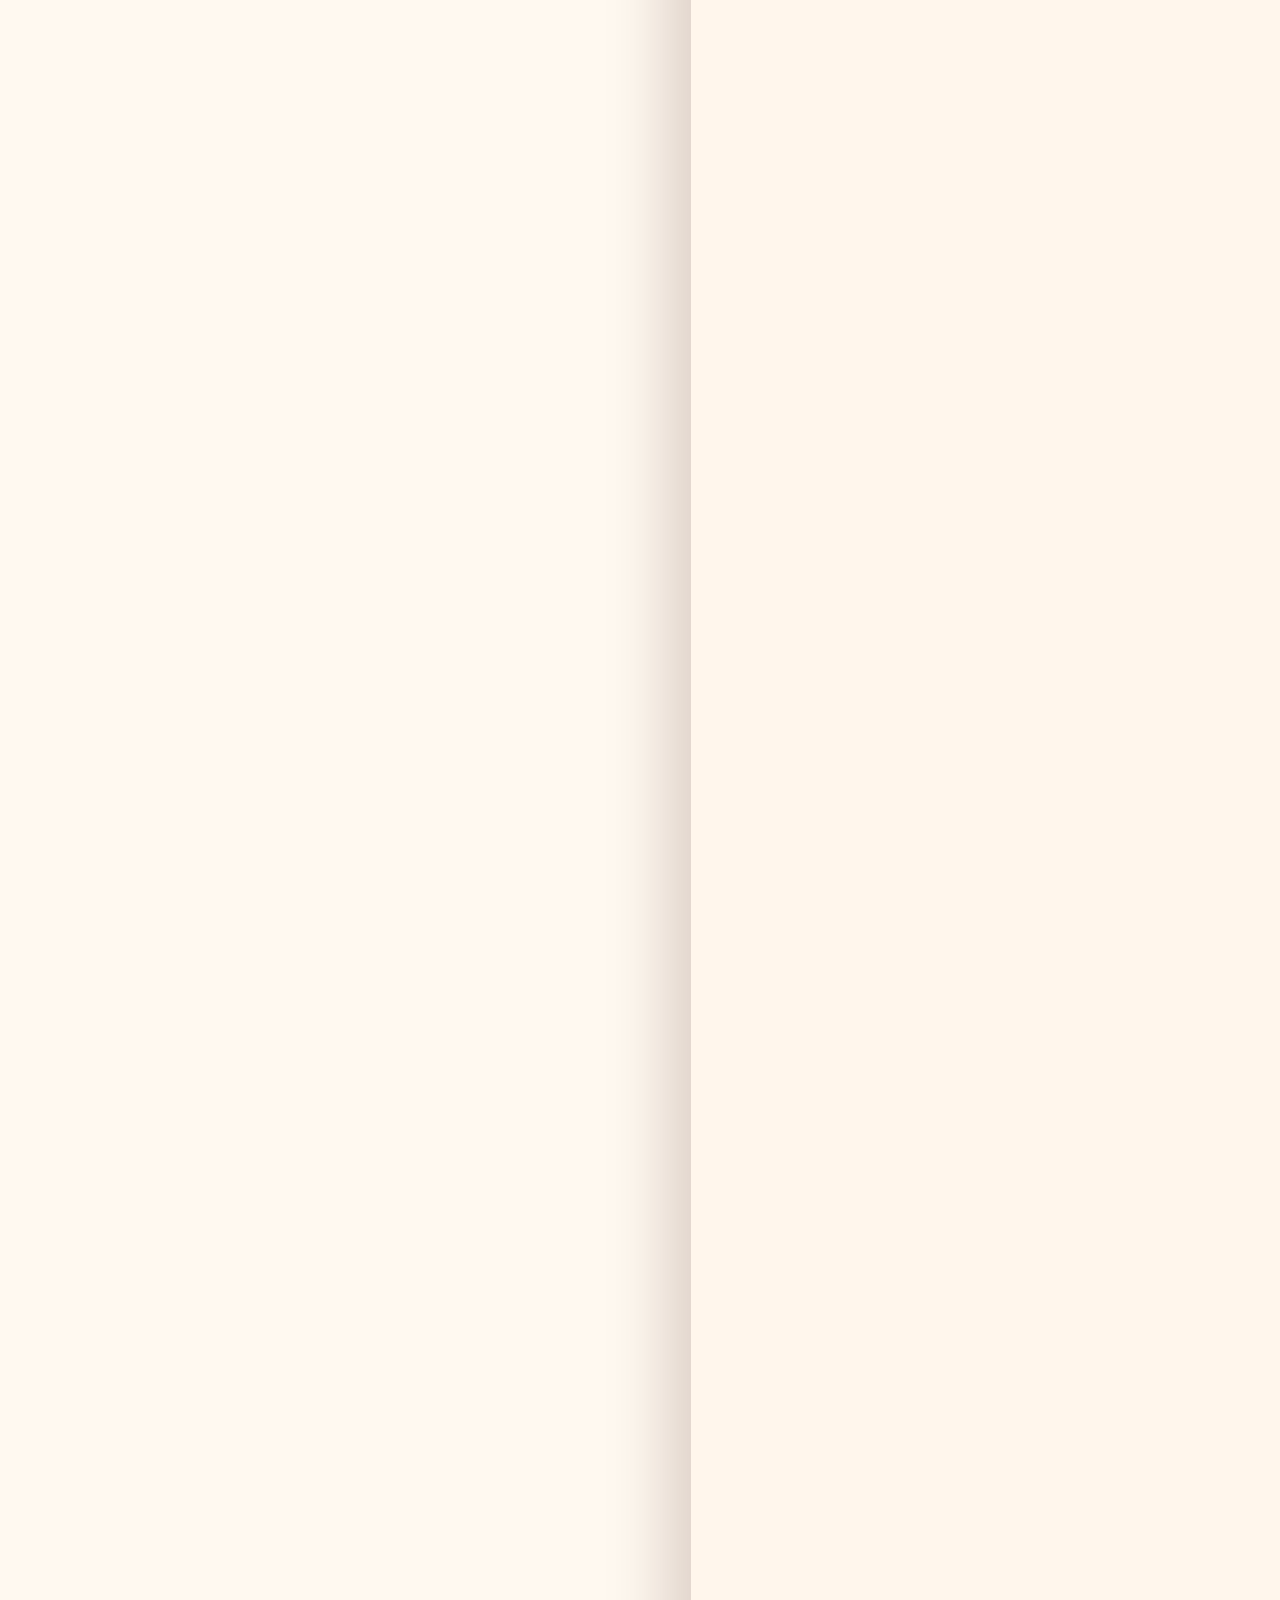
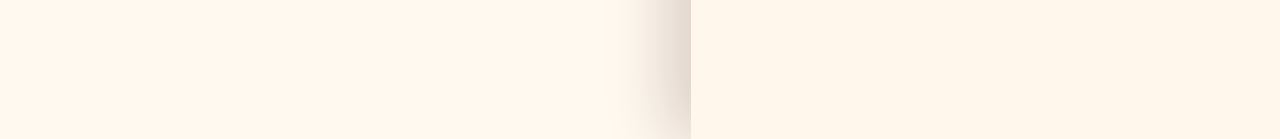
<file: thiep-moi-trang-trong.html>
<!doctype html>
<html lang="vi">
<head>
  <meta charset="utf-8" />
  <meta name="viewport" content="width=device-width, initial-scale=1" />
  <meta name="description" content="Thiệp mời hôn lễ Hà và An" />
  <meta name="theme-color" content="#8f1718" />
  <title>Thiệp mời hôn lễ Hà & An</title>
  <link rel="preconnect" href="https://fonts.googleapis.com" />
  <link rel="preconnect" href="https://fonts.gstatic.com" crossorigin />
  <link rel="preload" as="image" href="assets/optimized/background.webp" fetchpriority="high" />
  <link href="https://fonts.googleapis.com/css2?family=Cormorant+Garamond:wght@500;600;700&family=Dancing+Script:wght@600;700&family=Manrope:wght@400;500;600;700&display=swap" rel="stylesheet" />
  <link rel="stylesheet" href="styles-formal.css" />
</head>
<body>
  <div class="welcome" id="welcome" aria-live="polite">
    <div class="welcome__bg" aria-hidden="true"></div>
    <div class="welcome__panel">
      <p class="overline">Song hỷ</p>
      <img src="assets/optimized/background.webp" alt="Hà và An" class="welcome__photo" width="150" height="150" decoding="async" fetchpriority="high" />
      <h1>Hà <span>&</span> An</h1>
      <p class="welcome__date" id="welcomeDate">26.10.2026 • 17.09 ÂL</p>
      <div class="guest-box">
        <p>Trân trọng kính mời <strong id="welcomeGuest">Quý khách</strong> đến dự hôn lễ</p>
      </div>
      <button class="button button--light" id="openInvite" type="button">Mở thiệp</button>
    </div>
  </div>

  <div class="stage" id="top">
    <aside class="desktop-scene" aria-hidden="true">
      <div class="desktop-scene__slide is-active"></div>
      <div class="desktop-scene__slide desktop-scene__slide--alt"></div>
      <div class="desktop-scene__content">
        <p class="overline">Trân trọng kính mời</p>
        <h2>Hà & An</h2>
        <p>Kính mời Quý khách đến chung vui cùng hai gia đình.</p>
      </div>
    </aside>

    <div class="phone-shell">
      <main class="invite" id="invite" tabindex="-1">
        <section class="home panel" id="home">
          <img src="assets/optimized/background.webp" alt="Ảnh cưới Hà và An" class="home__image" width="1920" height="2880" decoding="async" fetchpriority="high" />
          <div class="home__content">
            <p class="overline">Trân trọng kính mời</p>
            <h2>Hà <span>&</span> An</h2>
            <p id="homeGreeting">Kính mời Quý khách đến chung vui cùng hai gia đình.</p>
            <div class="home-dates" id="homeDates" aria-label="Ngày giờ và địa điểm tổ chức"></div>
            <a class="button" id="saveCalendar" href="#" target="_blank" rel="noreferrer">Thêm vào lịch</a>
          </div>
        </section>

        <section class="panel invitation" id="invitation">
          <p class="overline">Thiệp mời</p>
          <h2>Trân trọng kính mời <span id="guestNameTitle">Quý khách</span></h2>
          <p id="invitationGreeting">Gia đình chúng tôi trân trọng kính mời Quý khách đến dự hôn lễ của hai con chúng tôi.</p>
          <p id="invitationCopy">Sự hiện diện của Quý khách là niềm vinh hạnh cho gia đình chúng tôi trong ngày vui của hai cháu Hà và An.</p>
        </section>

        <section class="panel couple" id="couple">
          <p class="overline">Cô dâu & chú rể</p>
          <div class="couple__grid">
            <article class="person">
              <img src="assets/optimized/CD.webp" alt="Cô dâu Hà" width="190" height="190" loading="lazy" decoding="async" />
              <h3>Hà</h3>
            </article>
            <article class="person person--offset">
              <img src="assets/optimized/CR.webp" alt="Chú rể An" width="190" height="190" loading="lazy" decoding="async" />
              <h3>An</h3>
            </article>
          </div>
        </section>

        <section class="panel countdown" id="date">
          <p class="overline">Đếm ngược</p>
          <h2 id="countdownTitle">Lễ Vu Quy tại Gia Lai</h2>
          <div class="countdown__grid" aria-label="Đếm ngược ngày cưới">
            <div><strong id="days">00</strong><span>Ngày</span></div>
            <div><strong id="hours">00</strong><span>Giờ</span></div>
            <div><strong id="minutes">00</strong><span>Phút</span></div>
            <div><strong id="seconds">00</strong><span>Giây</span></div>
          </div>
          <div class="date-cards" id="dateCards"></div>
        </section>

        <section class="panel story" id="story">
          <p class="overline">Lịch trình nghi lễ</p>
          <h2>Các mốc thời gian chính</h2>
          <div class="tabs" role="tablist" aria-label="Nhóm khách mời">
            <button type="button" data-group="nha-gai">Nhà gái</button>
            <button type="button" data-group="nha-trai">Nhà trai</button>
            <button type="button" data-group="both">Tất cả</button>
          </div>
          <div class="timeline" id="timeline"></div>
        </section>

        <section class="panel gallery" id="gallery">
          <p class="overline">Album</p>
          <h2>Khoảnh khắc của chúng tôi</h2>
          <div class="gallery-frame">
            <button class="gallery-btn gallery-btn--prev" id="galleryPrev" type="button" aria-label="Ảnh trước">‹</button>
            <div class="gallery-viewport" id="galleryViewport">
              <img class="gallery-image" id="galleryImage" src="gallery/optimized/1.webp" alt="Ảnh cưới Hà và An" width="1200" height="1801" loading="lazy" decoding="async" />
            </div>
            <button class="gallery-btn gallery-btn--next" id="galleryNext" type="button" aria-label="Ảnh tiếp theo">›</button>
          </div>
          <p class="gallery-count" id="galleryCount">1 / 1</p>
          <div class="gallery-dots" id="galleryDots" aria-label="Vị trí ảnh trong album"></div>
        </section>

        <section class="panel rsvp" id="rsvp">
          <p class="overline">Xác nhận tham dự</p>
          <h2 id="rsvpTitle">Kính mong phản hồi</h2>
          <p>Quý khách vui lòng xác nhận tham dự để gia đình chuẩn bị đón tiếp chu đáo.</p>
          <button class="button" id="showRsvpForm" type="button" aria-expanded="false" aria-controls="rsvpForm">Xác nhận tham dự</button>
          <form class="rsvp-form" id="rsvpForm" hidden>
            <label>
              <span>Tên khách mời</span>
              <input id="rsvpName" name="name" type="text" autocomplete="name" readonly required />
            </label>
            <p class="rsvp-private-note" id="rsvpPrivateNote"></p>
            <label>
              <span>Nhóm khách</span>
              <select id="rsvpGroup" name="group" required>
                <option value="nha-gai">Nhà gái</option>
                <option value="nha-trai">Nhà trai</option>
                <option value="both">Hai gia đình</option>
              </select>
            </label>
            <label>
              <span>Tham dự</span>
              <select id="rsvpAttend" name="attend" required>
                <option value="yes">Có tham dự</option>
                <option value="no">Rất tiếc không tham dự</option>
              </select>
            </label>
            <label>
              <span>Số người</span>
              <input id="rsvpGuests" name="guests" type="number" min="1" max="10" value="1" required />
            </label>
            <label>
              <span>Số điện thoại</span>
              <input id="rsvpPhone" name="phone" type="tel" autocomplete="tel" />
            </label>
            <button class="button" type="submit">Gửi xác nhận</button>
            <p class="form-status" id="rsvpStatus" role="status" aria-live="polite"></p>
          </form>
        </section>

        <section class="panel wishes" id="wishes">
          <p class="overline">Lời chúc</p>
          <h2>Gửi lời chúc</h2>
          <p>Những lời chúc của Quý khách sẽ là kỷ niệm quý báu dành cho gia đình và hai cháu.</p>
          <form class="wish-form" id="wishForm">
            <label>
              <span>Tên của Quý khách</span>
              <input id="wishName" type="text" required autocomplete="name" />
            </label>
            <label>
              <span>Lời chúc</span>
              <textarea id="wishMessage" rows="4" required></textarea>
            </label>
            <button class="button" type="submit">Gửi lời chúc</button>
            <p class="form-status" id="wishStatus" role="status"></p>
          </form>
        </section>

        <section class="panel guestbook-wall" id="guestbookWall">
          <p class="overline">Sổ lưu bút</p>
          <h2>Lời chúc từ mọi người</h2>
          <div class="wish-list" id="wishList" aria-live="polite"></div>
          <nav class="wish-pagination" id="wishPagination" aria-label="Phân trang lời chúc" hidden></nav>
        </section>

        <section class="panel closing">
          <p>Gia đình chúng tôi rất hân hạnh được đón tiếp Quý khách trong ngày vui của hai cháu Hà và An.</p>
          <h2>Hà & An</h2>
        </section>
      </main>

      <nav class="bottom-nav" aria-label="Điều hướng thiệp">
        <a href="#home"><span>⌂</span>Nhà</a>
        <a href="#couple"><span>♡</span>Đôi</a>
        <a href="#date"><span>□</span>Ngày</a>
        <a href="#gallery"><span>▣</span>Ảnh</a>
        <a href="#rsvp"><span>✓</span>RSVP</a>
        <a href="#wishes"><span>✎</span>Chúc</a>
      </nav>
    </div>
  </div>

  <button class="music-button" id="musicButton" type="button" aria-label="Bật hoặc tắt nhạc" aria-pressed="false" hidden>♪</button>
  <audio id="bgMusic" loop preload="none">
    <source src="music/clavier-music-pachelbelx27s-canon-canon-in-d-307319.mp3" type="audio/mpeg" />
  </audio>
  <script src="script-formal.js"></script>
</body>
</html>
</file>
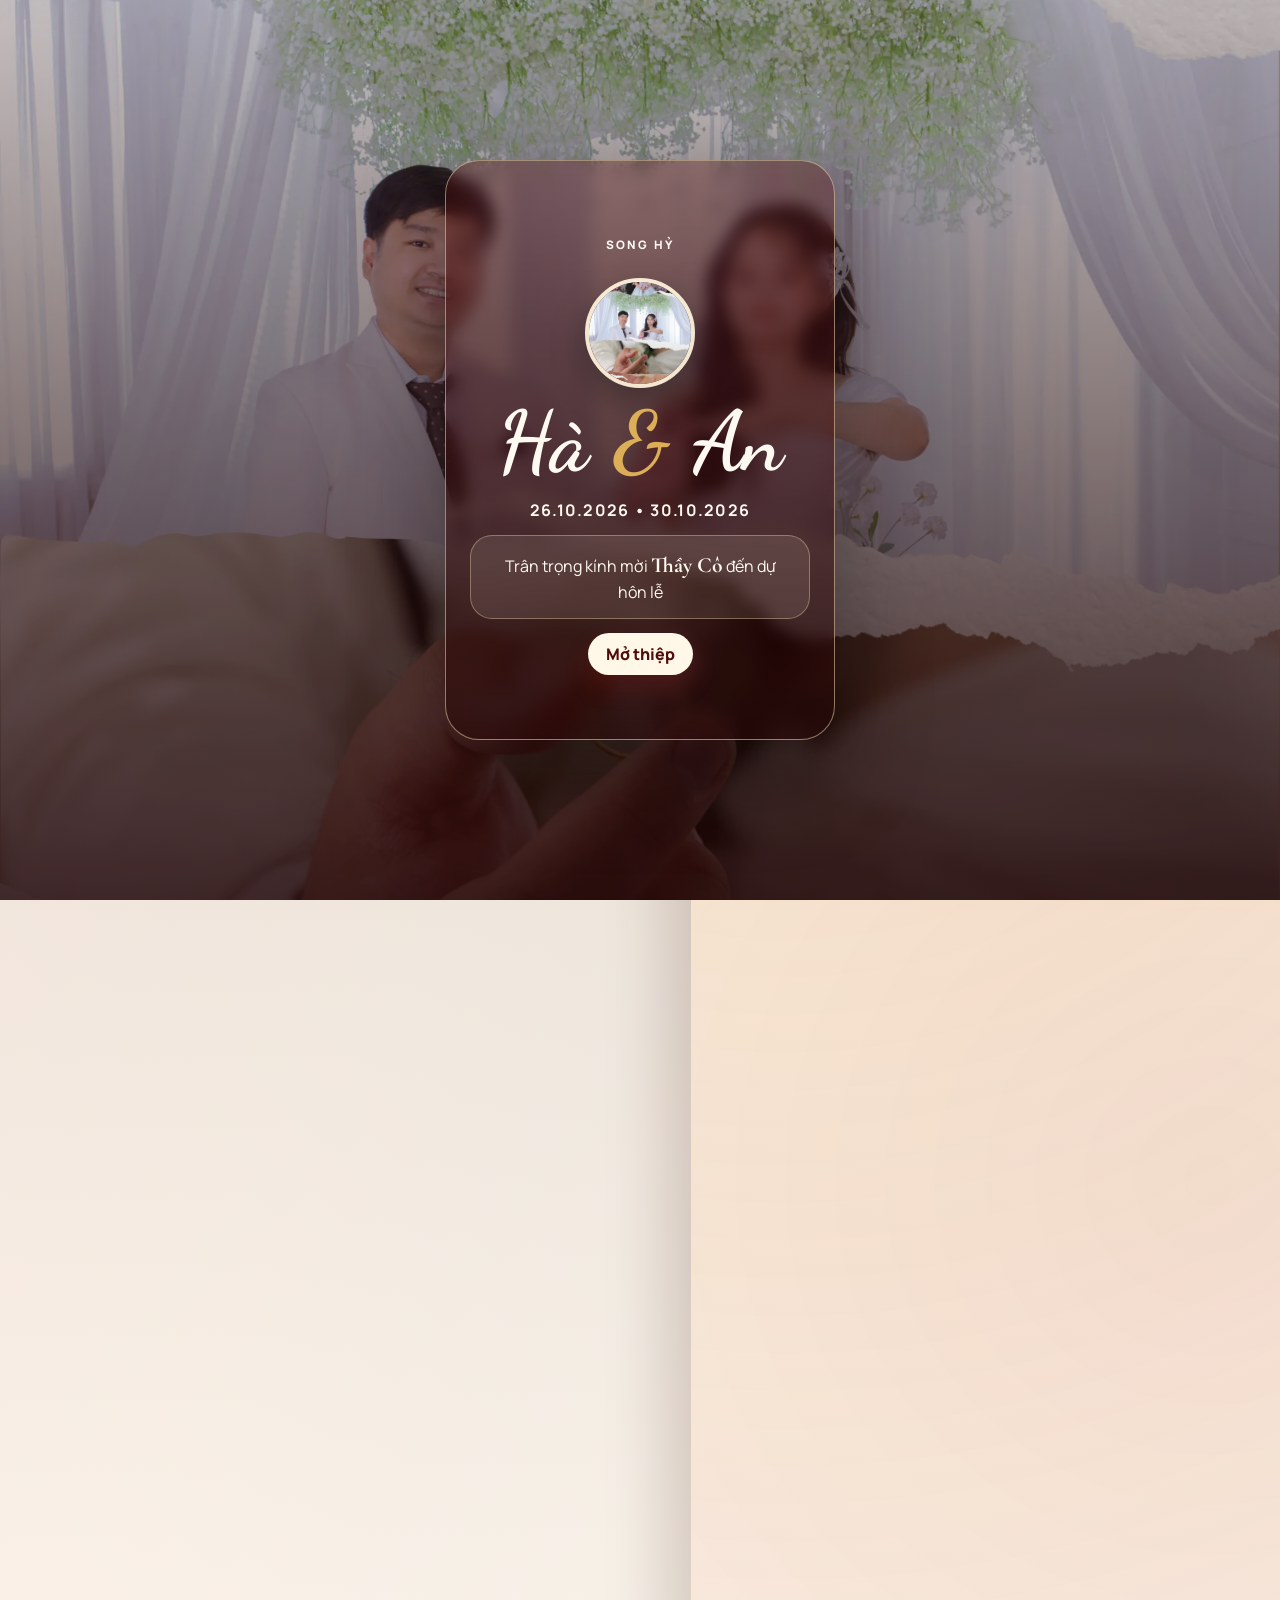
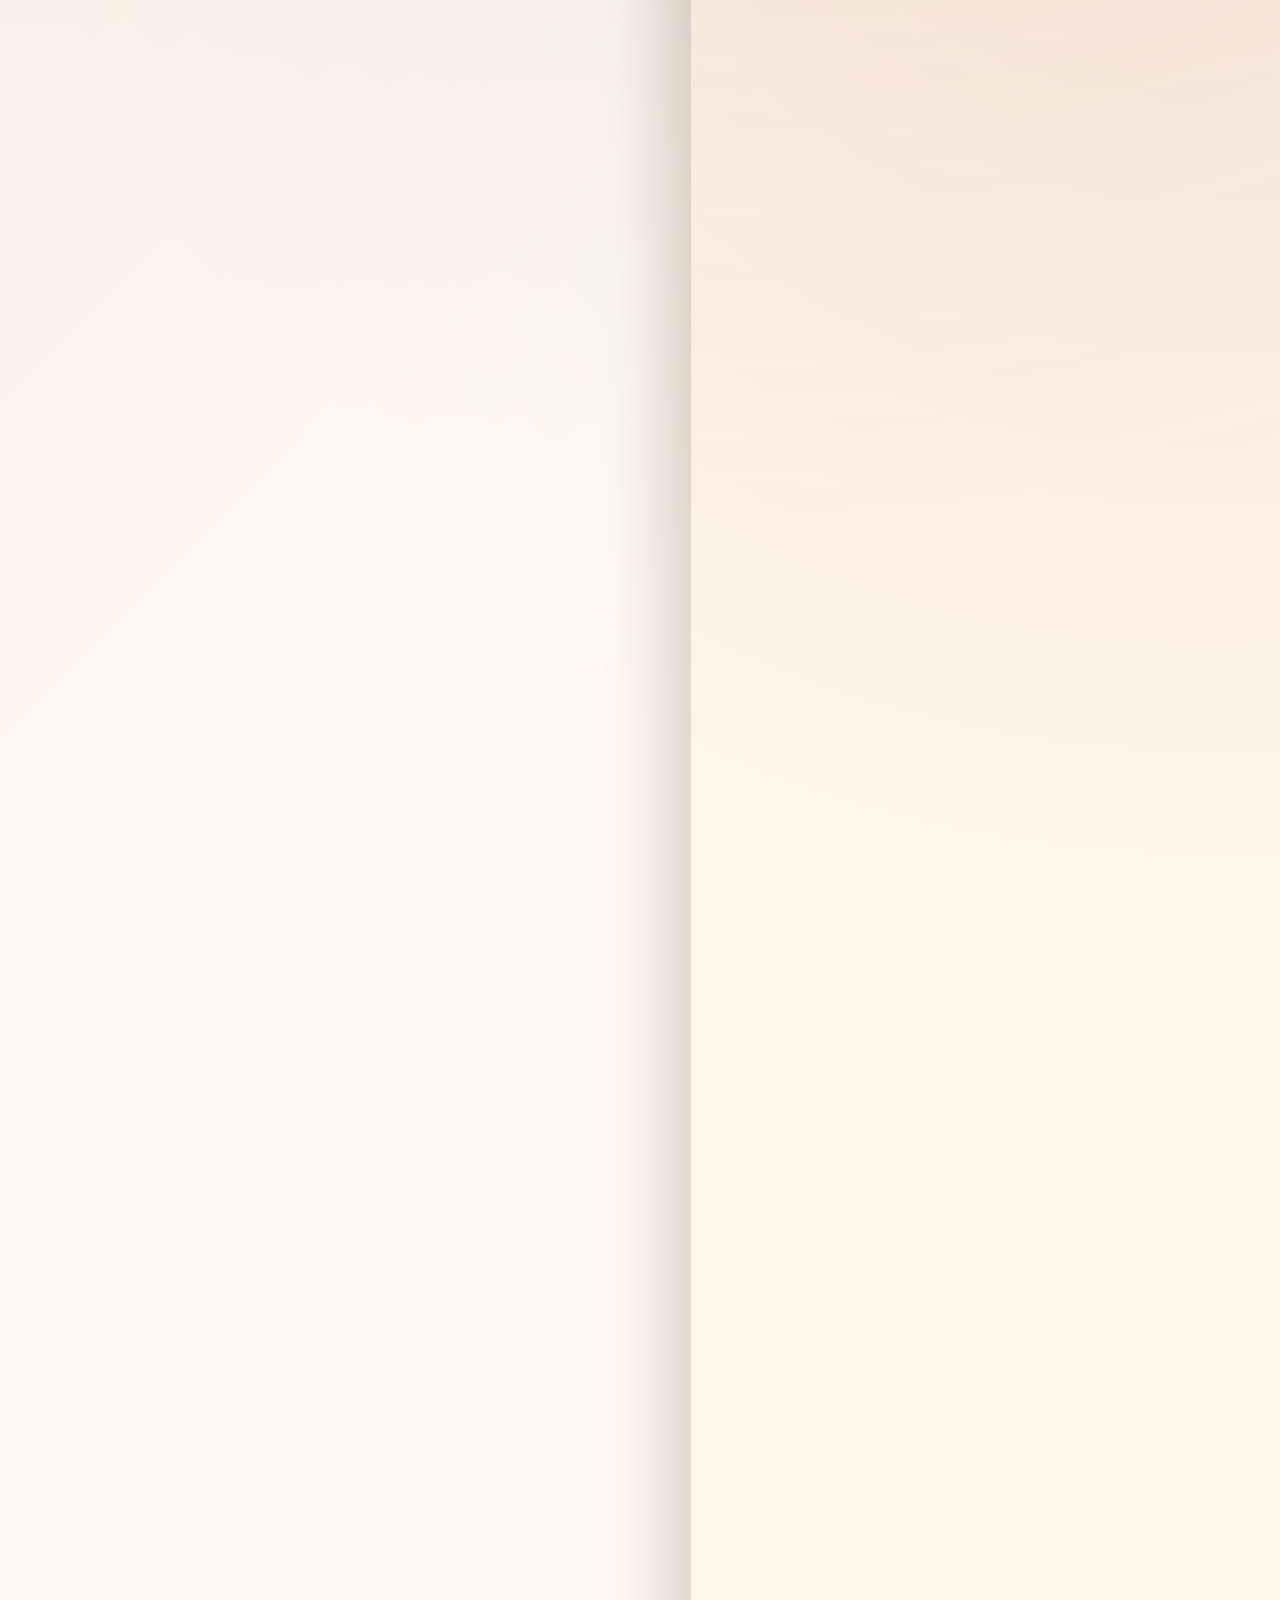
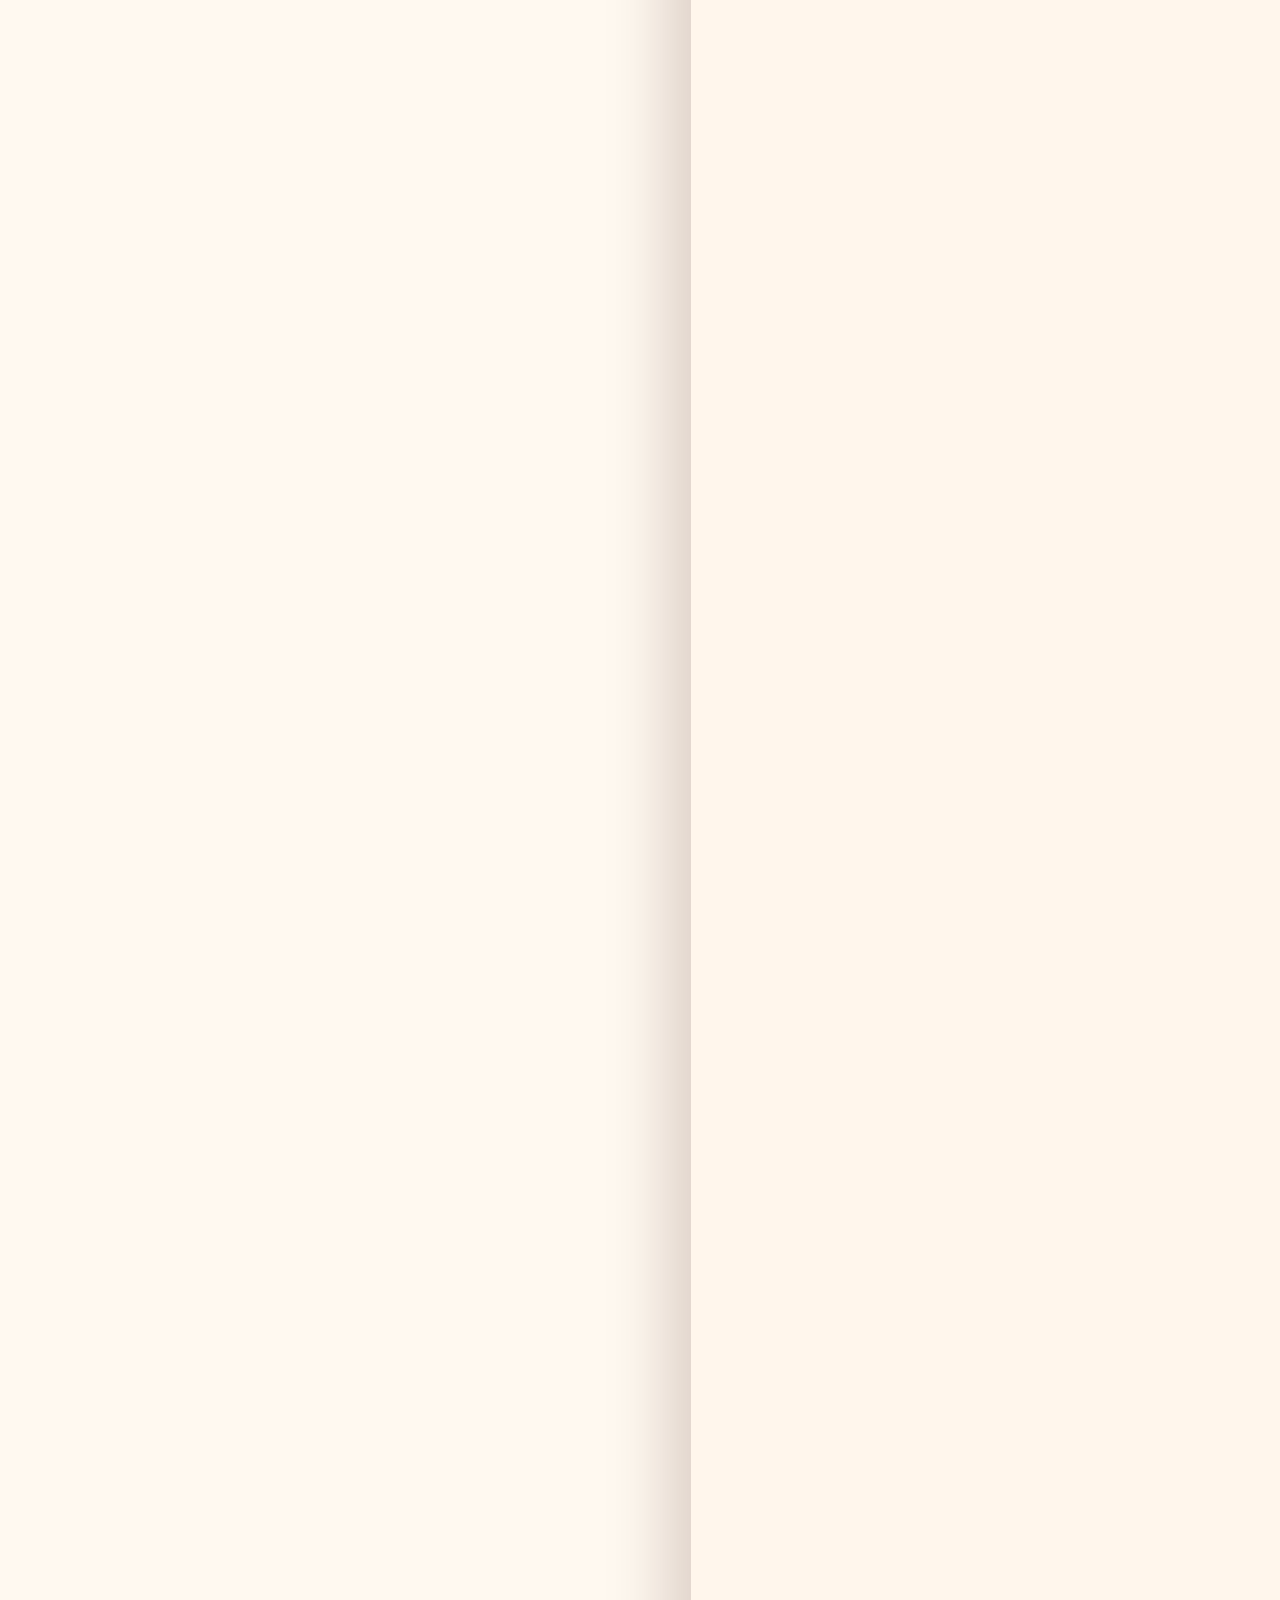
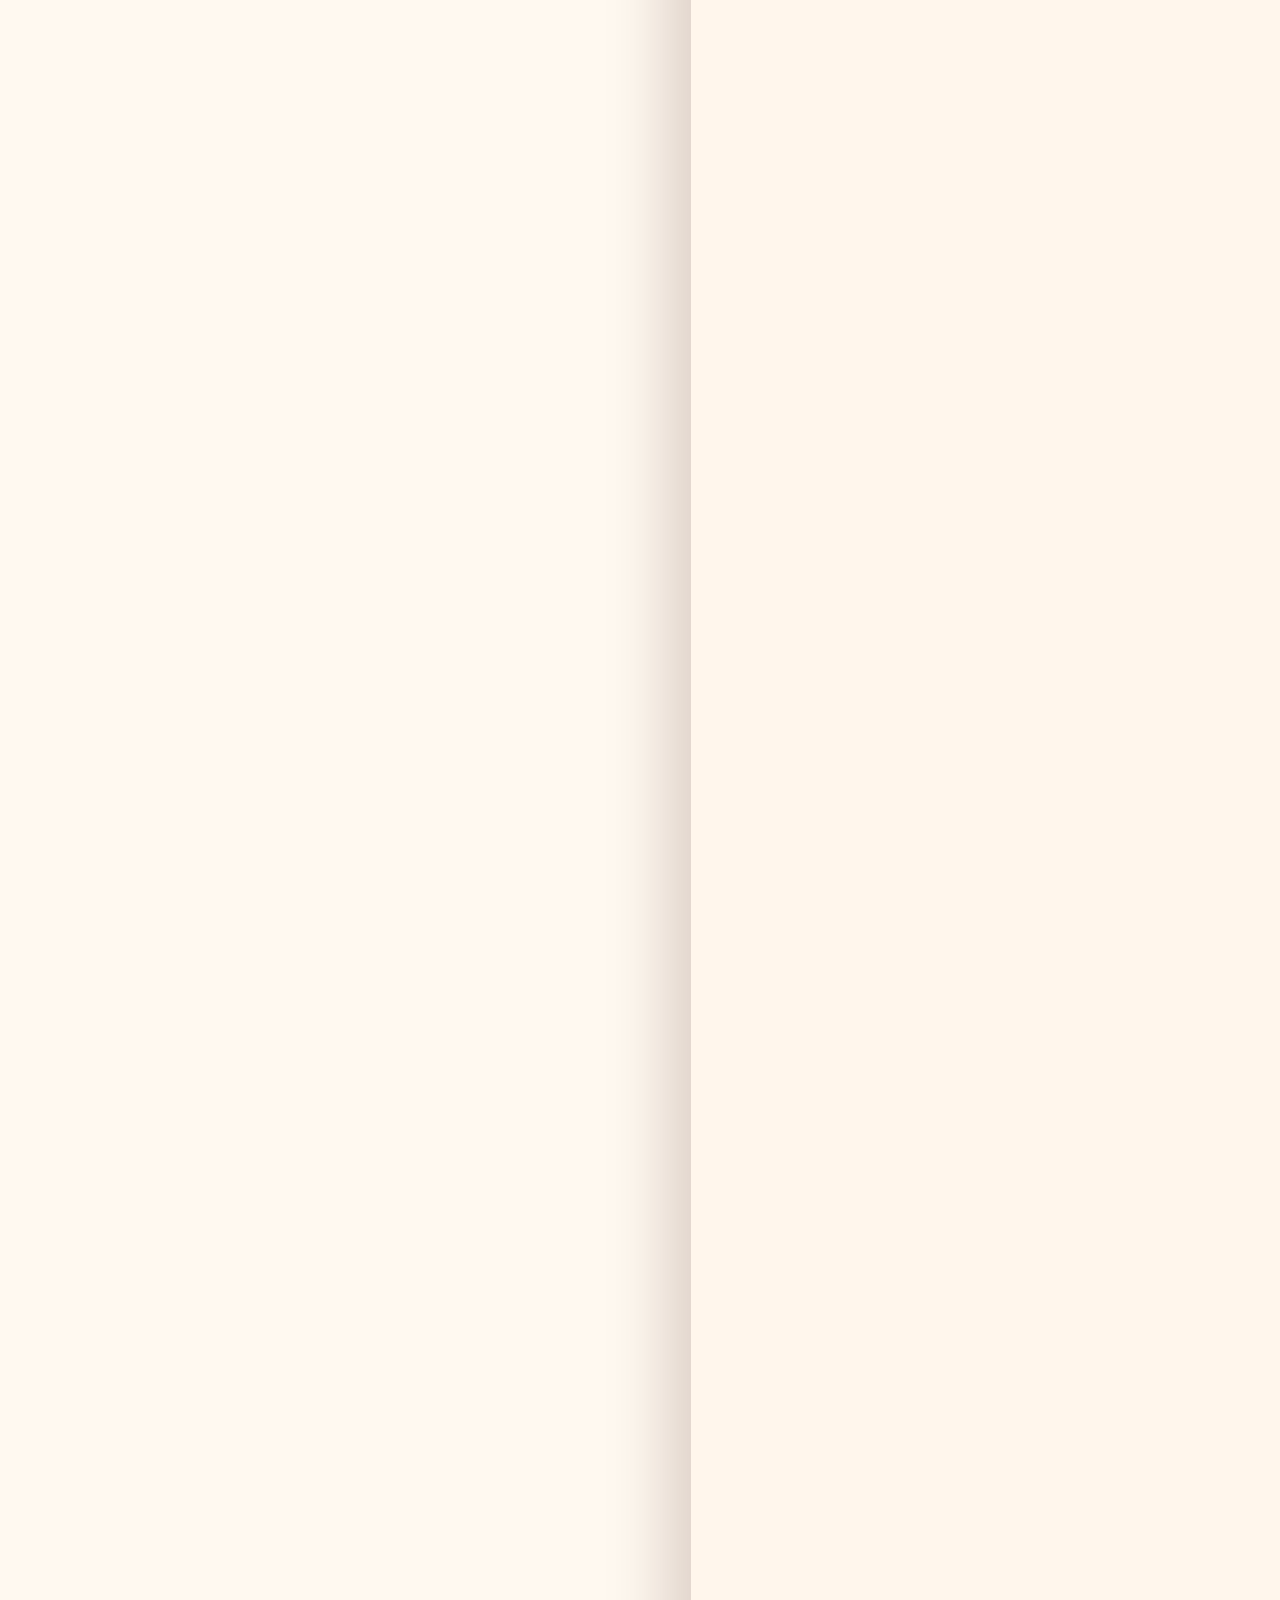
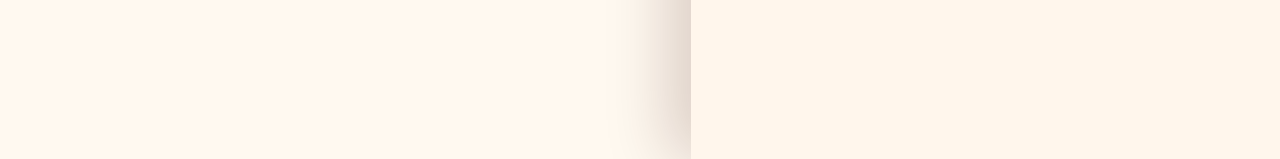
<file: thiep-thay-co.html>
<!doctype html>
<html lang="vi">
<head>
  <meta charset="utf-8" />
  <meta name="viewport" content="width=device-width, initial-scale=1" />
  <meta name="description" content="Thiệp mời hôn lễ Hà và An dành cho thầy cô" />
  <meta name="theme-color" content="#8f1718" />
  <title>Thiệp mời thầy cô | Hà & An</title>
  <link rel="preconnect" href="https://fonts.googleapis.com" />
  <link rel="preconnect" href="https://fonts.gstatic.com" crossorigin />
  <link rel="preload" as="image" href="assets/optimized/background.webp" fetchpriority="high" />
  <link href="https://fonts.googleapis.com/css2?family=Cormorant+Garamond:wght@500;600;700&family=Dancing+Script:wght@600;700&family=Manrope:wght@400;500;600;700&display=swap" rel="stylesheet" />
  <link rel="stylesheet" href="styles-formal.css" />
</head>
<body>
  <div class="welcome" id="welcome" aria-live="polite">
    <div class="welcome__bg" aria-hidden="true"></div>
    <div class="welcome__panel">
      <p class="overline">Song hỷ</p>
      <img src="assets/optimized/background.webp" alt="Hà và An" class="welcome__photo" width="150" height="150" decoding="async" fetchpriority="high" />
      <h1>Hà <span>&</span> An</h1>
      <p class="welcome__date" id="welcomeDate">26.10.2026 • 17.09 ÂL</p>
      <div class="guest-box">
        <p>Trân trọng kính mời <strong id="welcomeGuest">Thầy Cô</strong> đến dự hôn lễ</p>
      </div>
      <button class="button button--light" id="openInvite" type="button">Mở thiệp</button>
    </div>
  </div>

  <div class="stage" id="top">
    <aside class="desktop-scene" aria-hidden="true">
      <div class="desktop-scene__slide is-active"></div>
      <div class="desktop-scene__slide desktop-scene__slide--alt"></div>
      <div class="desktop-scene__content">
        <p class="overline">Kính mời thầy cô</p>
        <h2>Hà & An</h2>
        <p id="desktopGreeting">Tụi em kính mời Thầy Cô đến chung vui cùng hai gia đình.</p>
      </div>
    </aside>

    <div class="phone-shell">
      <main class="invite" id="invite" tabindex="-1">
        <section class="home panel" id="home">
          <img src="assets/optimized/background.webp" alt="Ảnh cưới Hà và An" class="home__image" width="1920" height="2880" decoding="async" fetchpriority="high" />
          <div class="home__content">
            <p class="overline">Kính mời thầy cô</p>
            <h2>Hà <span>&</span> An</h2>
            <p id="homeGreeting">Tụi em kính mời Thầy Cô đến chung vui cùng hai gia đình.</p>
            <div class="home-dates" id="homeDates" aria-label="Ngày giờ và địa điểm tổ chức"></div>
            <a class="button" id="saveCalendar" href="#" target="_blank" rel="noreferrer">Thêm vào lịch</a>
          </div>
        </section>

        <section class="panel invitation" id="invitation">
          <p class="overline">Thiệp mời</p>
          <h2>Trân trọng kính mời <span id="guestNameTitle">Thầy Cô</span></h2>
          <p id="invitationGreeting">Tụi em trân trọng kính mời Thầy Cô đến dự hôn lễ của tụi em.</p>
          <p id="invitationCopy">Sự hiện diện và lời chúc phúc của Thầy Cô là niềm vinh hạnh lớn cho hai gia đình trong ngày vui của tụi em.</p>
        </section>

        <section class="panel couple" id="couple">
          <p class="overline">Cô dâu & chú rể</p>
          <div class="couple__grid">
            <article class="person">
              <img src="assets/optimized/CD.webp" alt="Cô dâu Hà" width="190" height="190" loading="lazy" decoding="async" />
              <h3>Hà</h3>
            </article>
            <article class="person person--offset">
              <img src="assets/optimized/CR.webp" alt="Chú rể An" width="190" height="190" loading="lazy" decoding="async" />
              <h3>An</h3>
            </article>
          </div>
        </section>

        <section class="panel countdown" id="date">
          <p class="overline">Đếm ngược</p>
          <h2 id="countdownTitle">Lễ Vu Quy tại Gia Lai</h2>
          <div class="countdown__grid" aria-label="Đếm ngược ngày cưới">
            <div><strong id="days">00</strong><span>Ngày</span></div>
            <div><strong id="hours">00</strong><span>Giờ</span></div>
            <div><strong id="minutes">00</strong><span>Phút</span></div>
            <div><strong id="seconds">00</strong><span>Giây</span></div>
          </div>
          <div class="date-cards" id="dateCards"></div>
        </section>

        <section class="panel story" id="story">
          <p class="overline">Lịch trình nghi lễ</p>
          <h2>Các mốc thời gian chính</h2>
          <div class="tabs" role="tablist" aria-label="Nhóm khách mời">
            <button type="button" data-group="nha-gai">Nhà gái</button>
            <button type="button" data-group="nha-trai">Nhà trai</button>
            <button type="button" data-group="both">Tất cả</button>
          </div>
          <div class="timeline" id="timeline"></div>
        </section>

        <section class="panel gallery" id="gallery">
          <p class="overline">Album</p>
          <h2>Khoảnh khắc của chúng tôi</h2>
          <div class="gallery-frame">
            <button class="gallery-btn gallery-btn--prev" id="galleryPrev" type="button" aria-label="Ảnh trước">‹</button>
            <div class="gallery-viewport" id="galleryViewport">
              <img class="gallery-image" id="galleryImage" src="gallery/optimized/1.webp" alt="Ảnh cưới Hà và An" width="1200" height="1801" loading="lazy" decoding="async" />
            </div>
            <button class="gallery-btn gallery-btn--next" id="galleryNext" type="button" aria-label="Ảnh tiếp theo">›</button>
          </div>
          <p class="gallery-count" id="galleryCount">1 / 1</p>
          <div class="gallery-dots" id="galleryDots" aria-label="Vị trí ảnh trong album"></div>
        </section>

        <section class="panel rsvp" id="rsvp">
          <p class="overline">Xác nhận tham dự</p>
          <h2 id="rsvpTitle">Kính mong Thầy Cô phản hồi</h2>
          <p id="rsvpIntro">Thầy Cô vui lòng xác nhận tham dự để gia đình chuẩn bị đón tiếp chu đáo.</p>
          <button class="button" id="showRsvpForm" type="button" aria-expanded="false" aria-controls="rsvpForm">Xác nhận tham dự</button>
          <form class="rsvp-form" id="rsvpForm" hidden>
            <label>
              <span>Tên Thầy/Cô</span>
              <input id="rsvpName" name="name" type="text" autocomplete="name" readonly required />
            </label>
            <p class="rsvp-private-note" id="rsvpPrivateNote"></p>
            <label>
              <span>Nhóm khách</span>
              <select id="rsvpGroup" name="group" required>
                <option value="nha-gai">Nhà gái</option>
                <option value="nha-trai">Nhà trai</option>
                <option value="both">Hai gia đình</option>
              </select>
            </label>
            <label>
              <span>Tham dự</span>
              <select id="rsvpAttend" name="attend" required>
                <option value="yes">Có tham dự</option>
                <option value="no">Rất tiếc không tham dự</option>
              </select>
            </label>
            <label>
              <span>Số người</span>
              <input id="rsvpGuests" name="guests" type="number" min="1" max="10" value="1" required />
            </label>
            <label>
              <span>Số điện thoại</span>
              <input id="rsvpPhone" name="phone" type="tel" autocomplete="tel" />
            </label>
            <button class="button" type="submit">Gửi xác nhận</button>
            <p class="form-status" id="rsvpStatus" role="status" aria-live="polite"></p>
          </form>
        </section>

        <section class="panel wishes" id="wishes">
          <p class="overline">Lời chúc</p>
          <h2>Gửi lời chúc</h2>
          <p id="wishIntro">Những lời chúc của Thầy Cô sẽ là kỷ niệm quý báu dành cho gia đình và tụi em.</p>
          <form class="wish-form" id="wishForm">
            <label>
              <span>Tên Thầy/Cô</span>
              <input id="wishName" type="text" required autocomplete="name" />
            </label>
            <label>
              <span>Lời chúc</span>
              <textarea id="wishMessage" rows="4" required></textarea>
            </label>
            <button class="button" type="submit">Gửi lời chúc</button>
            <p class="form-status" id="wishStatus" role="status"></p>
          </form>
        </section>


        <section class="panel guestbook-wall" id="guestbookWall">
          <p class="overline">Sổ lưu bút</p>
          <h2>Lời chúc từ mọi người</h2>
          <div class="wish-list" id="wishList" aria-live="polite"></div>
          <nav class="wish-pagination" id="wishPagination" aria-label="Phân trang lời chúc" hidden></nav>
        </section>

        <section class="panel closing">
          <p id="closingIntro">Gia đình tụi em rất hân hạnh được đón tiếp Thầy Cô trong ngày vui của Hà và An.</p>
          <h2>Hà & An</h2>
        </section>
      </main>

      <nav class="bottom-nav" aria-label="Điều hướng thiệp">
        <a href="#home"><span>⌂</span>Nhà</a>
        <a href="#couple"><span>♡</span>Đôi</a>
        <a href="#date"><span>□</span>Ngày</a>
        <a href="#gallery"><span>▣</span>Ảnh</a>
        <a href="#rsvp"><span>✓</span>RSVP</a>
        <a href="#wishes"><span>✎</span>Chúc</a>
      </nav>
    </div>
  </div>

  <button class="music-button" id="musicButton" type="button" aria-label="Bật hoặc tắt nhạc" aria-pressed="false" hidden>♪</button>
  <audio id="bgMusic" loop preload="none">
    <source src="music/clavier-music-pachelbelx27s-canon-canon-in-d-307319.mp3" type="audio/mpeg" />
  </audio>
  <script src="script-thay-co.js"></script>
</body>
</html>
</file>
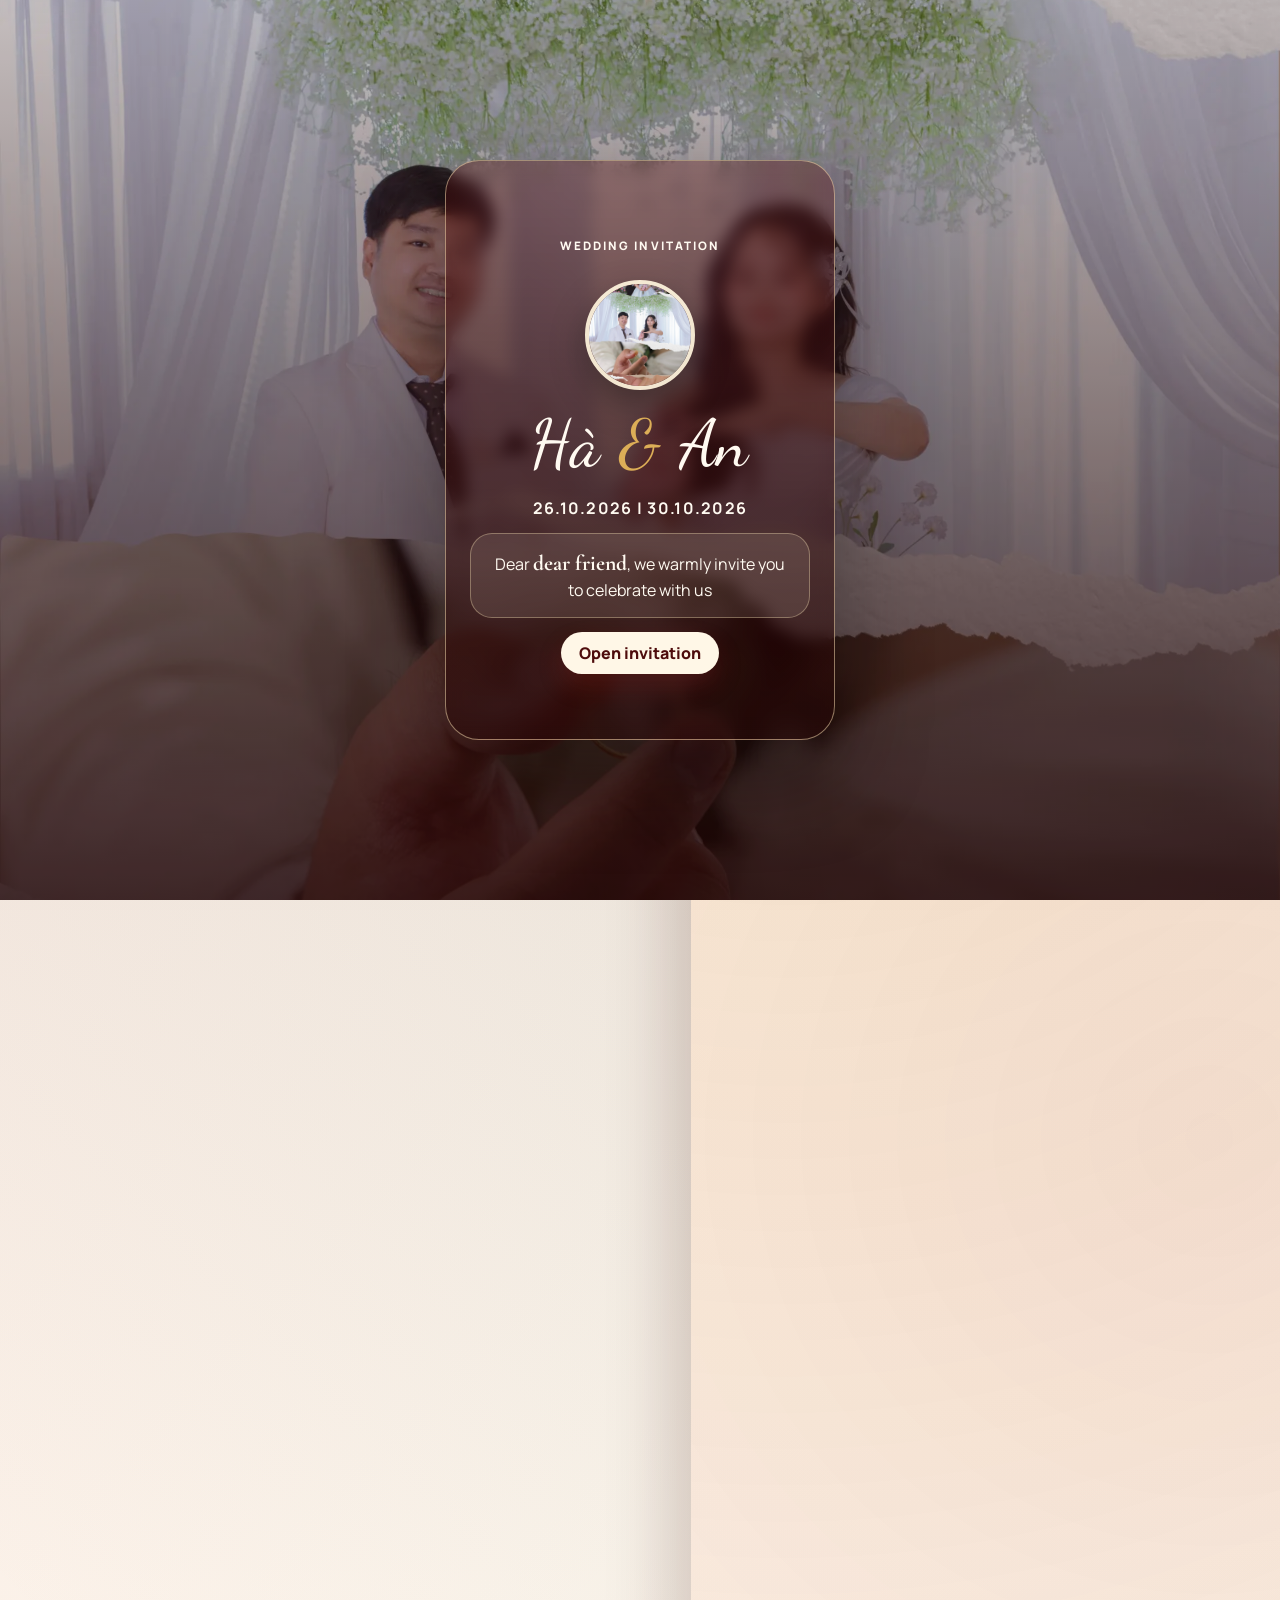
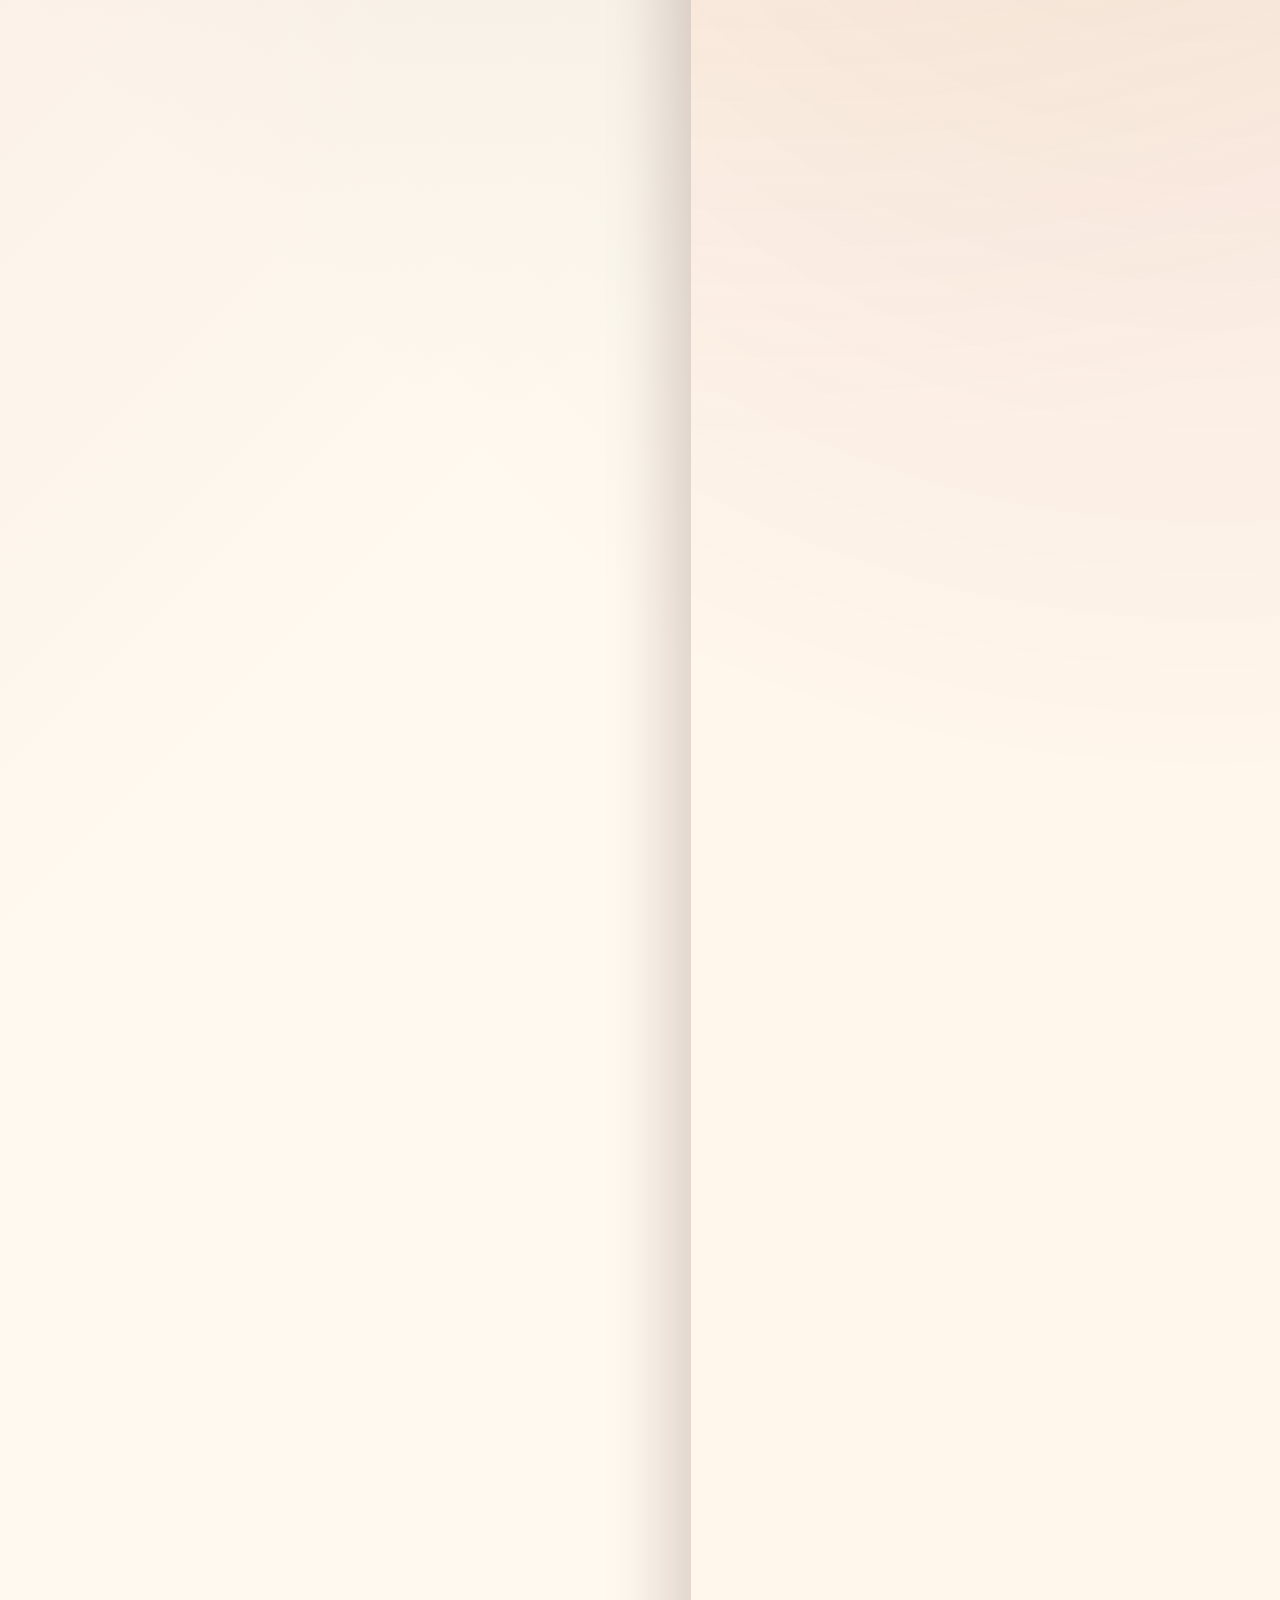
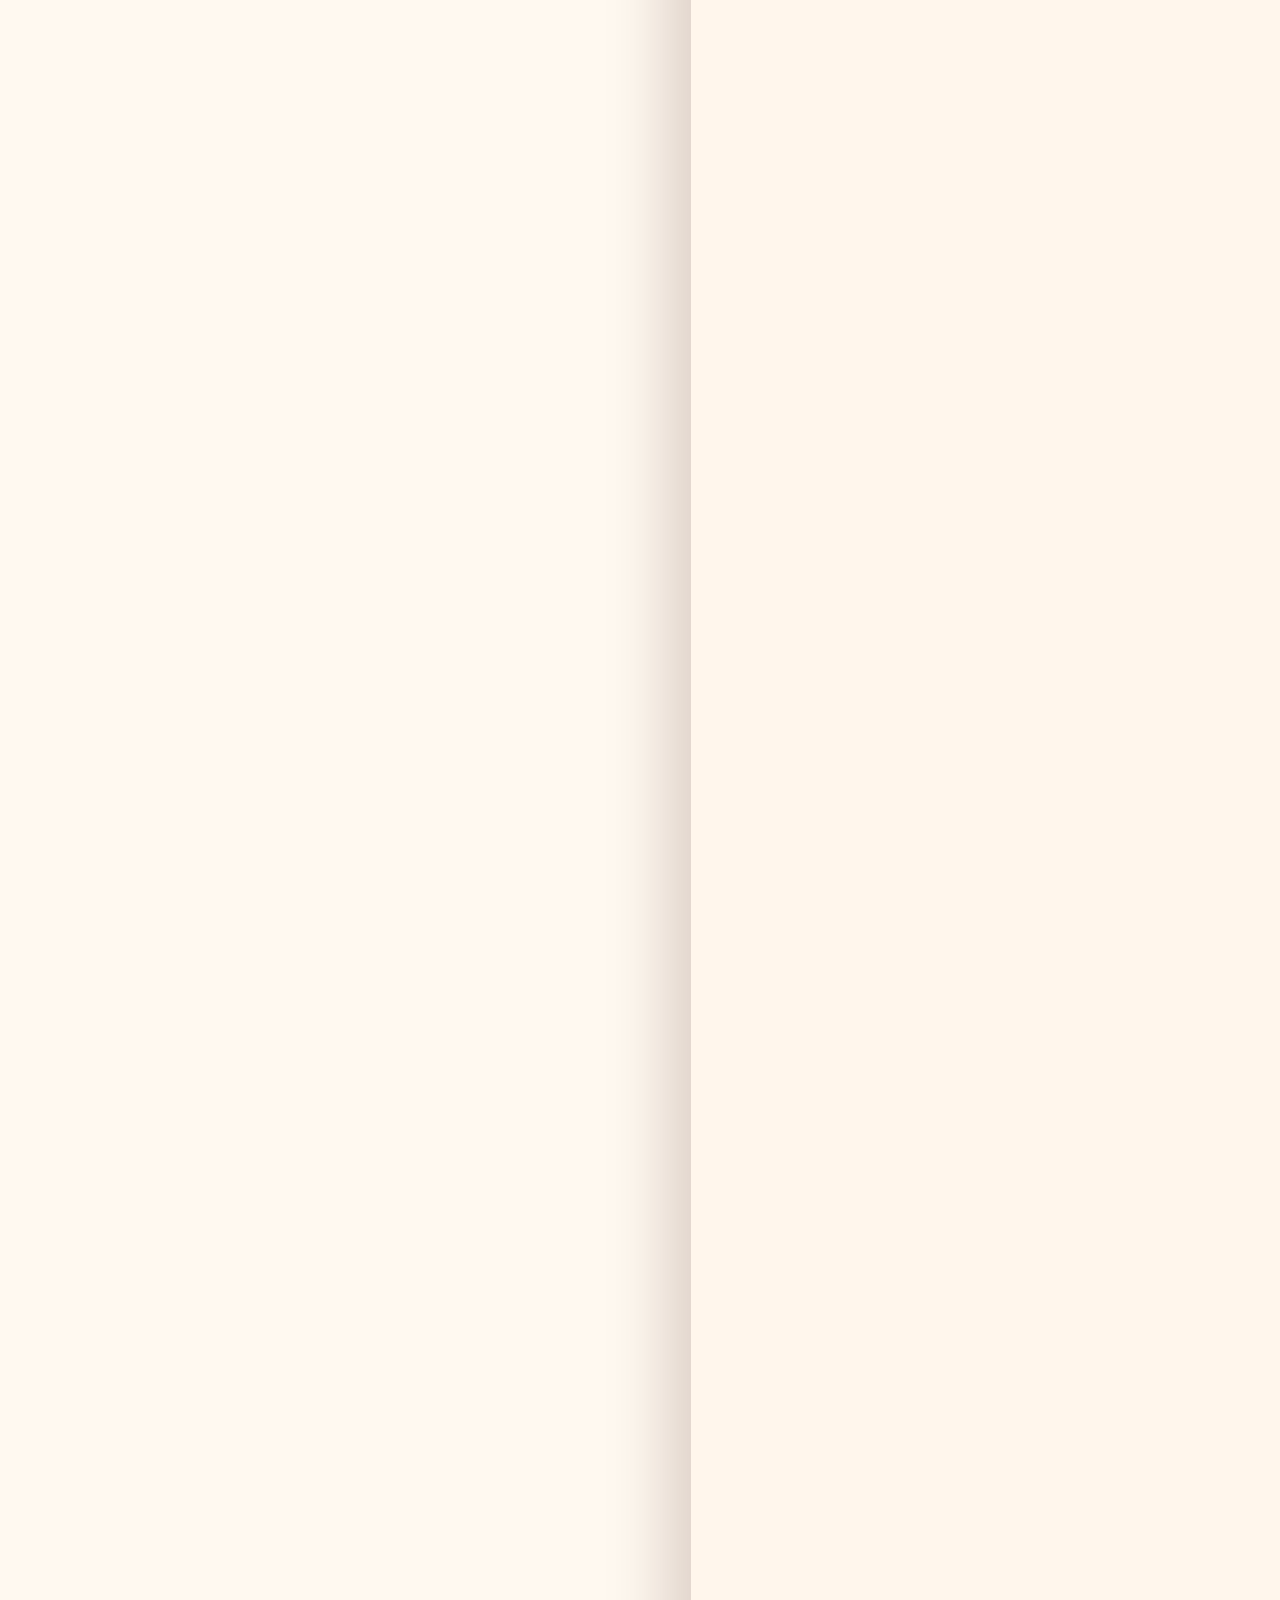
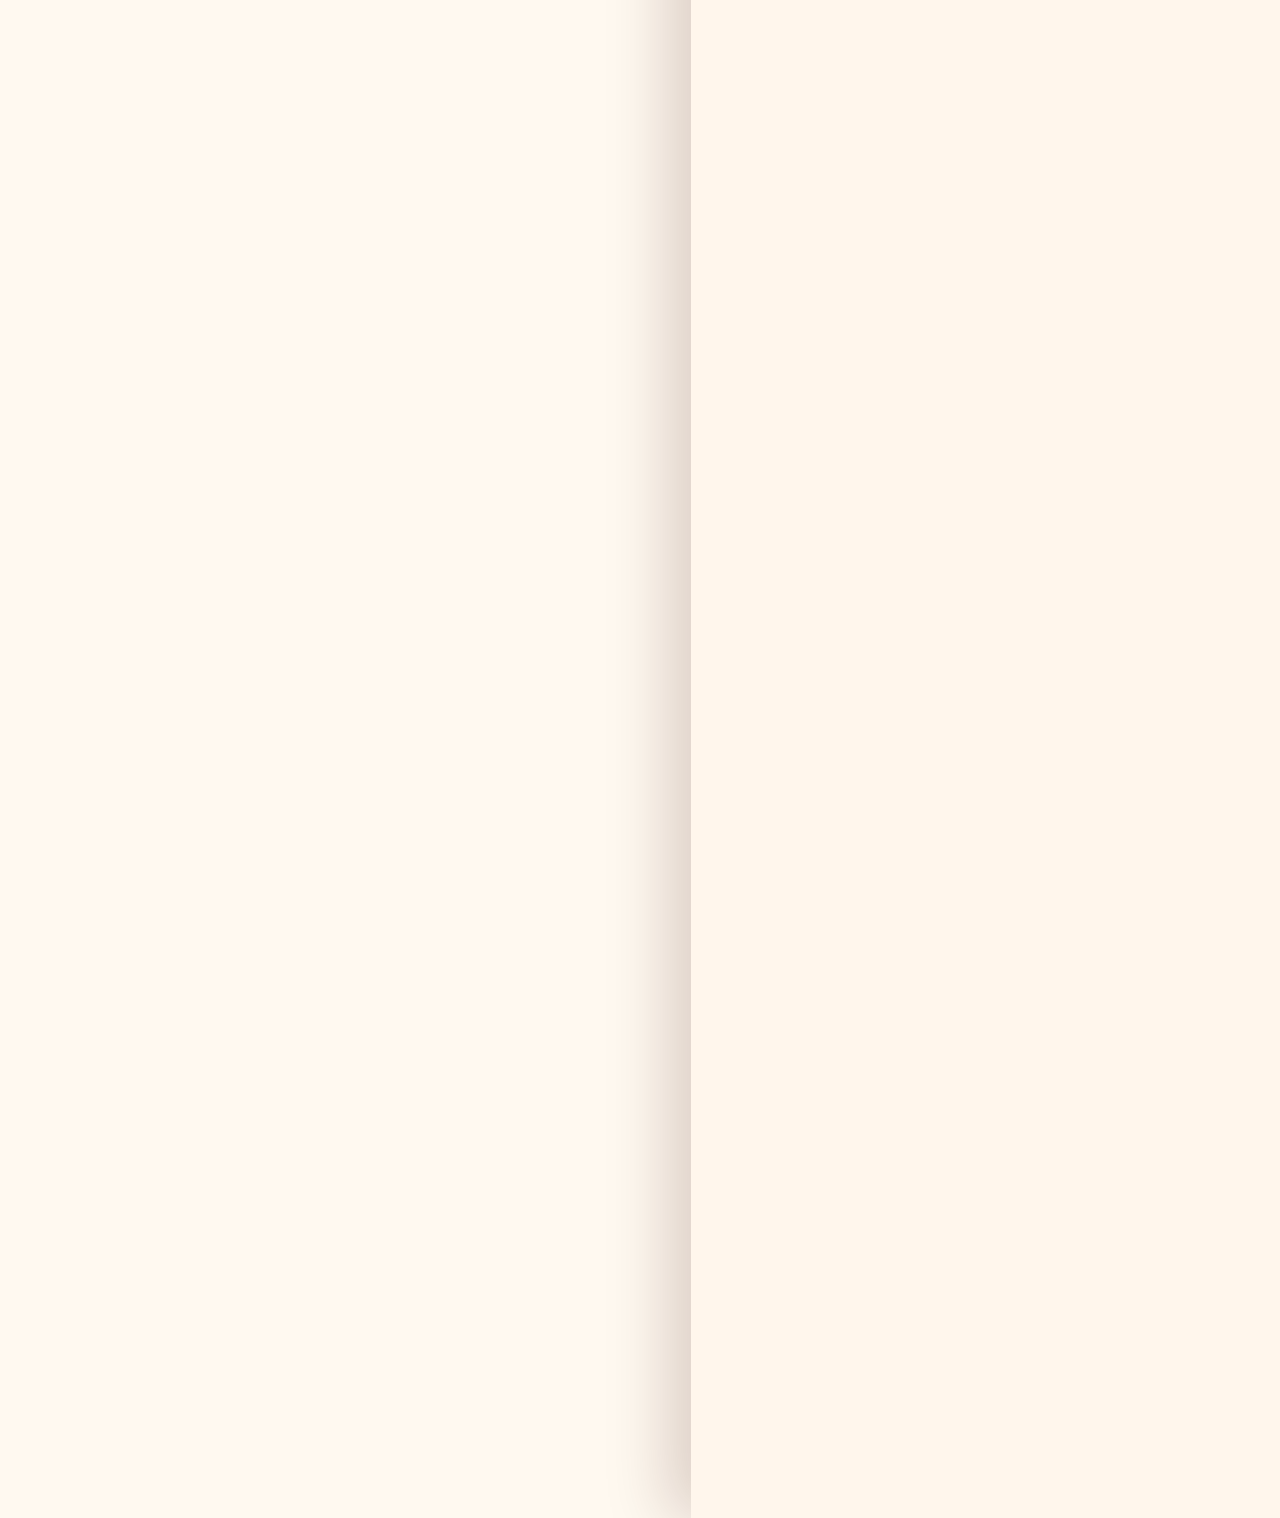
<file: thiep-tieng-anh.html>
<!doctype html>
<html lang="en">
<head>
  <meta charset="utf-8" />
  <meta name="viewport" content="width=device-width, initial-scale=1" />
  <meta name="description" content="Ha and An wedding invitation" />
  <meta name="theme-color" content="#8f1718" />
  <title>Ha & An Wedding Invitation</title>
  <link rel="preconnect" href="https://fonts.googleapis.com" />
  <link rel="preconnect" href="https://fonts.gstatic.com" crossorigin />
  <link rel="preload" as="image" href="assets/optimized/background.webp" fetchpriority="high" />
  <link href="https://fonts.googleapis.com/css2?family=Cormorant+Garamond:wght@500;600;700&family=Dancing+Script:wght@600;700&family=Manrope:wght@400;500;600;700&display=swap" rel="stylesheet" />
  <link rel="stylesheet" href="styles.css" />
</head>
<body class="lang-en">
  <div class="welcome" id="welcome" aria-live="polite">
    <div class="welcome__bg" aria-hidden="true"></div>
    <div class="welcome__panel">
      <p class="overline">Wedding invitation</p>
      <img src="assets/optimized/background.webp" alt="Ha and An" class="welcome__photo" width="150" height="150" decoding="async" fetchpriority="high" />
      <h1>Hà <span>&</span> An</h1>
      <p class="welcome__date" id="welcomeDate">26.10.2026 • 30.10.2026</p>
      <div class="guest-box">
        <p>Dear <strong id="welcomeGuest">friend</strong>, we warmly invite you to celebrate with us</p>
      </div>
      <button class="button button--light" id="openInvite" type="button">Open invitation</button>
    </div>
  </div>

  <div class="stage" id="top">
    <aside class="desktop-scene" aria-hidden="true">
      <div class="desktop-scene__slide is-active"></div>
      <div class="desktop-scene__slide desktop-scene__slide--alt"></div>
      <div class="desktop-scene__content">
        <p class="overline">Celebrate with us</p>
        <h2>Hà & An</h2>
        <p>With love, we invite you to our wedding celebration.</p>
      </div>
    </aside>

    <div class="phone-shell">
      <main class="invite" id="invite" tabindex="-1">
        <section class="home panel" id="home">
          <img src="assets/optimized/background.webp" alt="Ha and An wedding photo" class="home__image" width="1920" height="2880" decoding="async" fetchpriority="high" />
          <div class="home__content">
            <p class="overline">Celebrate with us</p>
            <h2>Hà <span>&</span> An</h2>
            <p id="homeGreeting">With love, we invite you to our wedding celebration.</p>
            <div class="home-dates" id="homeDates" aria-label="Wedding dates, times, and locations"></div>
            <a class="button" id="saveCalendar" href="#" target="_blank" rel="noreferrer">Add to calendar</a>
          </div>
        </section>

        <section class="panel invitation" id="invitation">
          <p class="overline">Invitation</p>
          <h2>Dear <span id="guestNameTitle">friend</span></h2>
          <p id="invitationGreeting">With love, we invite you to our wedding celebration!</p>
          <p id="invitationCopy">You are one of the special people we would love to have by our side. We hope you can join us and share this happy moment.</p>
        </section>

        <section class="panel couple" id="couple">
          <p class="overline">Bride & Groom</p>
          <div class="couple__grid">
            <article class="person">
              <img src="assets/optimized/CD.webp" alt="Bride Ha" width="190" height="190" loading="lazy" decoding="async" />
              <h3>Ha</h3>
            </article>
            <article class="person person--offset">
              <img src="assets/optimized/CR.webp" alt="Groom An" width="190" height="190" loading="lazy" decoding="async" />
              <h3>An</h3>
            </article>
          </div>
        </section>

        <section class="panel countdown" id="date">
          <p class="overline">Countdown</p>
          <h2 id="countdownTitle">Bride's Home Ceremony</h2>
          <div class="countdown__grid" aria-label="Wedding countdown">
            <div><strong id="days">00</strong><span>Days</span></div>
            <div><strong id="hours">00</strong><span>Hrs</span></div>
            <div><strong id="minutes">00</strong><span>Min</span></div>
            <div><strong id="seconds">00</strong><span>Sec</span></div>
          </div>
          <div class="date-cards" id="dateCards"></div>
        </section>

        <section class="panel story" id="story">
          <p class="overline">Schedule</p>
          <h2>Key moments</h2>
          <div class="tabs" role="tablist" aria-label="Guest group">
            <button type="button" data-group="nha-gai">Bride's family</button>
            <button type="button" data-group="nha-trai">Groom's family</button>
            <button type="button" data-group="both">Both</button>
          </div>
          <div class="timeline" id="timeline"></div>
        </section>

        <section class="panel gallery" id="gallery">
          <p class="overline">Album</p>
          <h2>Our moments</h2>
          <div class="gallery-frame">
            <button class="gallery-btn gallery-btn--prev" id="galleryPrev" type="button" aria-label="Previous photo">‹</button>
            <div class="gallery-viewport" id="galleryViewport">
              <img class="gallery-image" id="galleryImage" src="gallery/optimized/1.webp" alt="Ha and An wedding photo" width="1200" height="1801" loading="lazy" decoding="async" />
            </div>
            <button class="gallery-btn gallery-btn--next" id="galleryNext" type="button" aria-label="Next photo">›</button>
          </div>
          <p class="gallery-count" id="galleryCount">1 / 1</p>
          <div class="gallery-dots" id="galleryDots" aria-label="Photo position in the album"></div>
        </section>

        <section class="panel rsvp" id="rsvp">
          <p class="overline">RSVP</p>
          <h2 id="rsvpTitle">Hope to see you there</h2>
          <p>Please confirm your attendance so we can warmly prepare to welcome you.</p>
          <button class="button" id="showRsvpForm" type="button" aria-expanded="false" aria-controls="rsvpForm">RSVP</button>
          <form class="rsvp-form" id="rsvpForm" hidden>
            <label>
              <span>Guest name</span>
              <input id="rsvpName" name="name" type="text" autocomplete="name" readonly required />
            </label>
            <p class="rsvp-private-note" id="rsvpPrivateNote"></p>
            <label>
              <span>Guest group</span>
              <select id="rsvpGroup" name="group" required>
                <option value="nha-gai">Bride's family</option>
                <option value="nha-trai">Groom's family</option>
                <option value="both">Both families</option>
              </select>
            </label>
            <label>
              <span>Attendance</span>
              <select id="rsvpAttend" name="attend" required>
                <option value="yes">Will attend</option>
                <option value="no">Sorry, cannot attend</option>
              </select>
            </label>
            <label>
              <span>Number of guests</span>
              <input id="rsvpGuests" name="guests" type="number" min="1" max="10" value="1" required />
            </label>
            <label>
              <span>Phone number</span>
              <input id="rsvpPhone" name="phone" type="tel" autocomplete="tel" />
            </label>
            <button class="button" type="submit">Send RSVP</button>
            <p class="form-status" id="rsvpStatus" role="status" aria-live="polite"></p>
          </form>
        </section>

        <section class="panel wishes" id="wishes">
          <p class="overline">Wishes</p>
          <h2>Send your wishes</h2>
          <p>Your wishes will become a beautiful memory for us.</p>
          <form class="wish-form" id="wishForm">
            <label>
              <span>Your name</span>
              <input id="wishName" type="text" required autocomplete="name" />
            </label>
            <label>
              <span>Your wishes</span>
              <textarea id="wishMessage" rows="4" required></textarea>
            </label>
            <button class="button" type="submit">Send wishes</button>
            <p class="form-status" id="wishStatus" role="status"></p>
          </form>
        </section>

        <section class="panel guestbook-wall" id="guestbookWall">
          <p class="overline">Guestbook</p>
          <h2>Wishes from everyone</h2>
          <div class="wish-list" id="wishList" aria-live="polite"></div>
        </section>

        <section class="panel closing">
          <p>Our special day will be even more meaningful with special people by our side. We hope you can celebrate with us!</p>
          <h2>Hà & An</h2>
        </section>
      </main>

      <nav class="bottom-nav" aria-label="Invitation navigation">
        <a href="#home"><span>⌂</span>Home</a>
        <a href="#couple"><span>♡</span>Us</a>
        <a href="#date"><span>□</span>Date</a>
        <a href="#gallery"><span>▣</span>Pics</a>
        <a href="#rsvp"><span>✓</span>RSVP</a>
        <a href="#wishes"><span>✎</span>Wish</a>
      </nav>
    </div>
  </div>

  <button class="music-button" id="musicButton" type="button" aria-label="Turn music on or off" aria-pressed="false" hidden>♪</button>
  <audio id="bgMusic" loop preload="none">
    <source src="music/clavier-music-pachelbelx27s-canon-canon-in-d-307319.mp3" type="audio/mpeg" />
  </audio>
  <script src="script-en.js"></script>
</body>
</html>
</file>
<file: styles.css>
@charset "UTF-8";

:root {
  --bg: #fff6ec;
  --paper: #fffdf7;
  --paper-strong: #ffe9c1;
  --ink: #291412;
  --muted: #7d5d4c;
  --red: #8f1718;
  --red-deep: #4e0c0c;
  --gold: #dcae57;
  --jade: #536e5b;
  --line: rgba(143, 23, 24, 0.16);
  --shadow: 0 22px 64px rgba(62, 14, 10, 0.22);
  --serif: "Cormorant Garamond", Georgia, serif;
  --script: "Dancing Script", cursive;
  --sans: "Manrope", sans-serif;
}

* { box-sizing: border-box; }

html {
  scroll-behavior: smooth;
  overflow-x: hidden;
}

body {
  margin: 0;
  font-family: var(--sans);
  color: var(--ink);
  overflow-x: hidden;
  background:
    linear-gradient(135deg, rgba(143, 23, 24, 0.09), transparent 34%),
    linear-gradient(225deg, rgba(83, 110, 91, 0.16), transparent 38%),
    #fff9f0;
}

body.invite-open .welcome {
  opacity: 0;
  visibility: hidden;
  transform: scale(1.015);
  pointer-events: none;
  overflow: hidden;
}

a { color: inherit; text-decoration: none; }

button, input, textarea { font: inherit; }

img { max-width: 100%; display: block; }

.welcome {
  position: fixed;
  inset: 0;
  z-index: 20;
  display: grid;
  place-items: safe center;
  padding: 24px;
  color: #fffaf1;
  background: #250607;
  overflow-x: hidden;
  overflow-y: auto;
  transition: opacity 680ms ease, visibility 680ms ease, transform 680ms ease;
}

.welcome__bg {
  position: absolute;
  inset: 0;
  background:
    linear-gradient(180deg, rgba(29, 3, 4, 0.15), rgba(29, 3, 4, 0.82)),
    url("assets/optimized/background.webp") center/cover;
  opacity: 0.88;
}

.welcome__panel {
  position: relative;
  width: min(390px, 100%);
  min-height: min(580px, calc(100svh - 48px));
  display: flex;
  flex-direction: column;
  align-items: center;
  justify-content: center;
  gap: 14px;
  padding: 38px 24px;
  text-align: center;
  border: 1px solid rgba(255, 231, 184, 0.5);
  border-radius: 34px;
  background: linear-gradient(180deg, rgba(80, 8, 9, 0.36), rgba(35, 6, 6, 0.62));
  box-shadow: 0 34px 90px rgba(0, 0, 0, 0.34);
  backdrop-filter: blur(8px);
  animation: welcomeRise 920ms cubic-bezier(0.16, 1, 0.3, 1) both;
}

.welcome__panel > * { flex-shrink: 0; }

.welcome__photo {
  width: 110px;
  height: 110px;
  object-fit: cover;
  border: 4px solid rgba(255, 246, 222, 0.92);
  border-radius: 999px;
  box-shadow: 0 14px 34px rgba(0, 0, 0, 0.34);
}

.welcome h1,
.home h2,
.panel h2,
.person h3,
.closing h2 {
  font-family: var(--serif);
  letter-spacing: 0;
}

.welcome h1 {
  margin: 0;
  font-size: clamp(46px, 13vw, 66px);
  line-height: 1.2;
}

.welcome h1,
.home h2,
.desktop-scene__content h2,
.closing h2 {
  font-family: var(--script);
  font-weight: 400;
  letter-spacing: 0.02em;
  white-space: nowrap;
}

.welcome h1 span,
.home h2 span { color: var(--gold); }

.welcome__date {
  margin: 0;
  font-weight: 700;
  letter-spacing: 0.08em;
}

.cover-locations {
  display: grid;
  gap: 10px;
  width: 100%;
}

.cover-location {
  display: grid;
  gap: 5px;
  padding: 12px 14px;
  border: 1px solid rgba(255, 231, 184, 0.5);
  border-radius: 18px;
  background: rgba(35, 6, 6, 0.65);
  line-height: 1.5;
}

.cover-location small {
  color: #ffe7b8;
  font-size: 0.75rem;
}

.cover-location strong { font-size: 1rem; }
.cover-location span { font-size: 0.88rem; }

.cover-location a {
  justify-self: center;
  display: inline-flex;
  align-items: center;
  min-height: 44px;
  color: #ffe7b8;
  font-size: 0.85rem;
  font-weight: 700;
  text-decoration: underline;
  text-underline-offset: 3px;
}

.cover-location a:focus-visible {
  outline: 2px solid #ffe7b8;
  outline-offset: 3px;
  border-radius: 4px;
}

.home-date-card .home-date-address {
  margin-top: 6px;
  color: #fffaf1;
  font-size: 0.85rem;
}

.guest-box {
  width: 100%;
  padding: 14px 18px;
  border: 1px solid rgba(255, 231, 184, 0.34);
  border-radius: 22px;
  background: rgba(255, 246, 222, 0.1);
}

.overline {
  display: block;
  font-size: 0.73rem;
  font-weight: 800;
  letter-spacing: 0.18em;
  text-transform: uppercase;
}

.guest-box p {
  margin: 0;
  line-height: 1.45;
}

.guest-box strong {
  font-family: var(--serif);
  font-size: 1.35rem;
  white-space: nowrap;
}

.button {
  display: inline-flex;
  align-items: center;
  justify-content: center;
  min-height: 42px;
  padding: 0 18px;
  border: 0;
  border-radius: 999px;
  color: #fffaf1;
  background: linear-gradient(135deg, var(--red), #b85d3d);
  box-shadow: 0 12px 24px rgba(143, 23, 24, 0.24);
  cursor: pointer;
  font-weight: 800;
  transition: transform 240ms ease, box-shadow 240ms ease, filter 240ms ease;
}

.button:hover,
.button:focus-visible {
  transform: translateY(-2px);
  box-shadow: 0 16px 32px rgba(143, 23, 24, 0.3);
  filter: saturate(1.05);
}

.button:active { transform: translateY(0) scale(0.98); }

.button--light {
  color: var(--red-deep);
  background: #fff7e7;
}

.stage {
  min-height: 100svh;
  display: grid;
  grid-template-columns: minmax(0, 1fr) clamp(540px, 46vw, 680px);
  align-items: start;
  --desktop-invite-width: clamp(540px, 46vw, 680px);
  --desktop-scene-width: calc(100vw - var(--desktop-invite-width));
}

.desktop-scene {
  position: fixed;
  left: 0;
  top: 0;
  bottom: 0;
  width: var(--desktop-scene-width);
  height: 100svh;
  overflow: hidden;
  background: #3a0809;
}

.desktop-scene::after {
  content: "";
  position: absolute;
  inset: 0;
  background: linear-gradient(90deg, rgba(45, 6, 7, 0.76), rgba(45, 6, 7, 0.22));
}

.desktop-scene__slide {
  position: absolute;
  inset: 0;
  background: url("assets/optimized/background.webp") 42% 58%/cover;
  opacity: 0;
  transform: scale(1.04);
  transition: opacity 1400ms ease, transform 7200ms linear;
}

.desktop-scene__slide--alt {
  background-image: url("gallery/optimized/071A6892.webp");
  background-position: 48% 50%;
}

.desktop-scene__slide.is-active {
  opacity: 1;
  transform: scale(1.09);
}

.desktop-scene__content {
  position: relative;
  z-index: 1;
  width: min(620px, 78%);
  min-height: 100svh;
  display: flex;
  flex-direction: column;
  justify-content: center;
  padding: 70px;
  color: #fffaf1;
  animation: sceneCopyIn 1100ms cubic-bezier(0.16, 1, 0.3, 1) both;
}

.desktop-scene__content h2 {
  margin: 10px 0;
  font-family: var(--serif);
  font-size: clamp(70px, 10vw, 132px);
  line-height: 0.86;
}

.desktop-scene__content p:last-child {
  max-width: 440px;
  margin: 0;
  font-size: 1.08rem;
  line-height: 1.7;
}

.phone-shell {
  min-height: 100svh;
  display: flex;
  flex-direction: column;
  background: var(--bg);
  box-shadow: -22px 0 60px rgba(54, 11, 8, 0.18);
  grid-column: 2;
}

.invite {
  flex: 1;
  height: auto;
  overflow: visible;
  scroll-padding-bottom: 82px;
  padding-bottom: 76px;
  background:
    radial-gradient(circle at 16% 6%, rgba(220, 174, 87, 0.18), transparent 28%),
    radial-gradient(circle at 88% 18%, rgba(143, 23, 24, 0.10), transparent 24%),
    var(--bg);
}

.panel {
  padding: 54px 22px;
  text-align: center;
  border-bottom: 1px solid rgba(143, 23, 24, 0.08);
}

.reveal {
  opacity: 0;
  --reveal-x: 0px;
  --reveal-y: 46px;
  --reveal-scale: 0.97;
  transform: translate3d(var(--reveal-x), var(--reveal-y), 0) scale(var(--reveal-scale));
  filter: blur(5px);
  transition: opacity 1050ms cubic-bezier(0.16, 1, 0.3, 1), transform 1120ms cubic-bezier(0.16, 1, 0.3, 1), filter 1050ms ease;
  transition-delay: var(--reveal-delay, 0ms);
  will-change: opacity, transform, filter;
}

.reveal[data-reveal="fade-left"] { --reveal-x: 58px; --reveal-y: 0px; }
.reveal[data-reveal="fade-right"] { --reveal-x: -58px; --reveal-y: 0px; }
.reveal[data-reveal="fade-down"] { --reveal-x: 0px; --reveal-y: -42px; }
.reveal[data-reveal="zoom-in"] { --reveal-x: 0px; --reveal-y: 26px; --reveal-scale: 0.9; }
.reveal[data-reveal="soft-rise"] { --reveal-x: 0px; --reveal-y: 34px; --reveal-scale: 0.97; }

.reveal.is-visible {
  opacity: 1;
  transform: translate3d(0, 0, 0) scale(1) !important;
  filter: blur(0);
}

.panel h2 {
  margin: 8px auto 18px;
  font-size: clamp(34px, 12vw, 48px);
  line-height: 1;
}

.panel p {
  margin: 0 auto 16px;
  color: var(--muted);
  line-height: 1.7;
}

.home {
  min-height: 100svh;
  display: grid;
  align-content: end;
  padding: 0;
  position: relative;
  color: #fff8ec;
  background: #390809;
}

.home__image {
  position: absolute;
  inset: 0;
  width: 100%;
  height: 100%;
  object-fit: cover;
  object-position: 50% 42%;
  opacity: 0.72;
  transform: scale(1.04);
}

.home::after {
  content: "";
  position: absolute;
  inset: 0;
  background: linear-gradient(180deg, rgba(53, 7, 8, 0.05), rgba(53, 7, 8, 0.9));
}

.home__content {
  position: relative;
  z-index: 1;
  padding: 42px 24px 70px;
}

.home h2 {
  margin: 8px 0 12px;
  font-size: clamp(50px, 15vw, 72px);
  line-height: 1.2;
}

.home p { color: rgba(255, 248, 236, 0.86); }

.home-dates {
  display: grid;
  gap: 8px;
  margin: 18px auto 18px;
  width: min(420px, 100%);
}

.home-date-card {
  padding: 12px 14px;
  border: 1px solid rgba(255, 236, 192, 0.36);
  border-radius: 18px;
  background: rgba(45, 6, 7, 0.28);
  backdrop-filter: blur(6px);
  color: #fffaf1;
}

.home-date-card strong,
.home-date-card span,
.home-date-card small {
  display: block;
}

.home-date-card strong {
  font-family: var(--serif);
  font-size: 1.24rem;
  line-height: 1.08;
}

.home-date-card span {
  margin-top: 3px;
  font-weight: 800;
}

.home-date-card small {
  margin-top: 3px;
  color: rgba(255, 248, 236, 0.84);
  line-height: 1.4;
}

.home-date-common {
  margin: 2px 0 0;
  color: #fffaf1;
  font-weight: 800;
  letter-spacing: 0.04em;
}

.script-text {
  font-family: var(--serif);
  font-size: 1.7rem;
  color: var(--red);
}

.parents,
.couple__grid,
.date-cards,
.location-list,
.gift-list,
.wish-list {
  display: grid;
  gap: 14px;
}

.parents article,
.person,
.date-card,
.event,
.location-card,
.gift-card,
.wish-item {
  padding: 18px;
  border: 1px solid var(--line);
  border-radius: 24px;
  background: rgba(255, 253, 247, 0.86);
  box-shadow: 0 12px 30px rgba(117, 36, 22, 0.08);
}

.parents span,
.event time,
.location-card small,
.gift-card small {
  color: var(--red);
  font-size: 0.76rem;
  font-weight: 800;
  letter-spacing: 0.12em;
  text-transform: uppercase;
}

.parents strong {
  display: block;
  margin-top: 6px;
}

.person img {
  width: 190px;
  height: 190px;
  margin: 0 auto 16px;
  object-fit: cover;
  border: 5px solid #fff9ec;
  border-radius: 999px;
  box-shadow: var(--shadow);
}

.person h3 {
  margin: 0;
  color: var(--red-deep);
  font-size: 2.5rem;
}

.person--offset { background: #fff2dc; }

.countdown__grid {
  display: grid;
  grid-template-columns: repeat(4, minmax(0, 1fr));
  gap: 8px;
  margin: 22px 0;
}

.countdown__grid div {
  min-width: 0;
  padding: 12px 6px;
  border-radius: 18px;
  color: #fffaf1;
  background: linear-gradient(180deg, var(--red), var(--red-deep));
}

.countdown__grid strong {
  display: block;
  font-size: clamp(1.35rem, 8vw, 2rem);
}

.countdown__grid span {
  display: block;
  font-size: 0.72rem;
  font-weight: 800;
}

.date-card strong,
.date-card b,
.date-card small {
  display: block;
}

.date-card small {
  margin-top: 4px;
  line-height: 1.45;
}

.date-card strong {
  color: var(--red);
  font-family: var(--serif);
  font-size: 3rem;
  line-height: 1;
}

.date-card--common {
  color: var(--red-deep);
  font-weight: 800;
  text-align: center;
}

.tabs {
  display: grid;
  grid-template-columns: repeat(3, minmax(0, 1fr));
  gap: 8px;
  margin-bottom: 18px;
}

.tabs button {
  min-width: 0;
  padding: 10px 6px;
  border: 1px solid var(--line);
  border-radius: 999px;
  color: var(--red-deep);
  background: #fffaf1;
  cursor: pointer;
  font-size: 0.8rem;
  font-weight: 800;
  transition: transform 220ms ease, background 220ms ease, color 220ms ease, box-shadow 220ms ease;
}

.tabs button.is-active {
  color: #fffaf1;
  background: var(--red);
  box-shadow: 0 10px 20px rgba(143, 23, 24, 0.18);
}

.tabs button:hover { transform: translateY(-2px); }

.timeline {
  display: grid;
  gap: 12px;
  text-align: left;
}

.event h3 {
  margin: 8px 0;
  font-family: var(--serif);
  font-size: 1.8rem;
}

.event p { margin: 0; }

.location-card {
  text-align: left;
}

.location-card h3,
.gift-card h3 {
  margin: 6px 0 8px;
  font-family: var(--serif);
  font-size: 1.7rem;
}

.location-card a,
.copy-btn {
  display: inline-flex;
  align-items: center;
  justify-content: center;
  margin-top: 8px;
  min-height: 34px;
  padding: 0 12px;
  border: 1px solid var(--line);
  border-radius: 999px;
  color: var(--red-deep);
  background: #fffaf1;
  cursor: pointer;
  font-weight: 800;
  transition: transform 220ms ease, background 220ms ease, box-shadow 220ms ease;
}

.location-card a:hover,
.copy-btn:hover {
  transform: translateY(-2px);
  background: #fff3df;
  box-shadow: 0 10px 20px rgba(117, 36, 22, 0.12);
}

.location-card img,
.gift-card__qr img {
  width: 140px;
  height: 140px;
  margin: 12px auto;
  object-fit: cover;
  border-radius: 16px;
  background: #fff;
}

.gallery-frame {
  position: relative;
  overflow: hidden;
  border-radius: 28px;
  background: linear-gradient(145deg, #fffaf1, #f8dfbf);
  box-shadow: var(--shadow);
  isolation: isolate;
  touch-action: pan-y;
}

.gallery-viewport {
  position: relative;
  width: 100%;
  aspect-ratio: 4 / 5;
  overflow: hidden;
}

.gallery-image {
  position: absolute;
  inset: 0;
  width: 100%;
  height: 100%;
  object-fit: cover;
  transform: scale(1.01);
  transition: opacity 1100ms cubic-bezier(0.22, 1, 0.36, 1), transform 1250ms cubic-bezier(0.22, 1, 0.36, 1), filter 1100ms ease;
  will-change: opacity, transform, filter;
}

.gallery-image.is-current {
  opacity: 1;
  transform: translateX(0) scale(1.01);
}

.gallery-image.is-entering-next {
  opacity: 0;
  transform: translateX(9%) scale(1.025);
  filter: blur(1px);
}

.gallery-image.is-entering-prev {
  opacity: 0;
  transform: translateX(-9%) scale(1.025);
  filter: blur(1px);
}

.gallery-image.is-active {
  opacity: 1;
  transform: translateX(0) scale(1.01);
  filter: blur(0);
}

.gallery-image.is-leaving-next {
  opacity: 0;
  transform: translateX(-7%) scale(1.005);
  filter: blur(1px);
}

.gallery-image.is-leaving-prev {
  opacity: 0;
  transform: translateX(7%) scale(1.005);
  filter: blur(1px);
}

.gallery-btn {
  position: absolute;
  top: 50%;
  z-index: 1;
  width: 38px;
  height: 38px;
  border: 0;
  border-radius: 999px;
  color: var(--red-deep);
  background: rgba(255, 250, 241, 0.9);
  box-shadow: 0 8px 22px rgba(0, 0, 0, 0.16);
  cursor: pointer;
  transform: translateY(-50%);
  font-size: 1.7rem;
  transition: transform 220ms ease, background 220ms ease;
}

.gallery-btn:hover { transform: translateY(-50%) scale(1.08); }

.gallery-btn--prev { left: 10px; }
.gallery-btn--next { right: 10px; }

.gallery-count { margin-top: 12px; font-weight: 800; }

.gallery-dots {
  display: flex;
  justify-content: center;
  gap: 7px;
  margin-top: 12px;
}

.gallery-dots button {
  width: 7px;
  height: 7px;
  padding: 0;
  border: 0;
  border-radius: 999px;
  background: rgba(143, 23, 24, 0.24);
  cursor: pointer;
  transition: width 280ms ease, background 280ms ease, transform 280ms ease;
}

.gallery-dots button.is-active {
  width: 24px;
  background: var(--red);
}

.gift-card { text-align: left; }

.gift-card__qr {
  display: grid;
  place-items: center;
  width: 156px;
  height: 156px;
  margin: 14px auto 8px;
  border: 1px solid rgba(143, 23, 24, 0.18);
  border-radius: 24px;
  color: var(--red);
  background: radial-gradient(circle at 50% 34%, rgba(220, 174, 87, 0.2), #fffaf1 72%);
  box-shadow: 0 14px 34px rgba(117, 36, 22, 0.12);
  cursor: pointer;
  position: relative;
  overflow: hidden;
}

.gift-card__qr:hover,
.gift-card__qr[aria-expanded="true"] {
  border-color: rgba(143, 23, 24, 0.3);
}

.gift-card__qr span {
  font-family: var(--serif);
  font-size: 4.2rem;
  font-weight: 700;
  line-height: 1;
}

.gift-card__qr img[hidden] {
  display: none;
}

.gift-card__hint {
  display: block;
  text-align: center;
}

.gift-card__details[hidden] { display: none; }

.gift-card__details {
  animation: detailsOpen 360ms cubic-bezier(0.16, 1, 0.3, 1) both;
}

.gift-card dl {
  display: grid;
  gap: 8px;
  margin: 12px 0;
}

.gift-card dl div {
  display: flex;
  justify-content: space-between;
  gap: 14px;
  border-bottom: 1px dashed var(--line);
  padding-bottom: 8px;
}

.gift-card dt { color: var(--muted); }
.gift-card dd { margin: 0; font-weight: 800; text-align: right; }

.wish-form,
.rsvp-form {
  display: grid;
  gap: 12px;
  margin-top: 18px;
  text-align: left;
}

.wish-form label span,
.rsvp-form label span {
  display: block;
  margin-bottom: 6px;
  font-size: 0.86rem;
  font-weight: 800;
}

.wish-form input,
.wish-form textarea,
.rsvp-form input,
.rsvp-form select {
  width: 100%;
  border: 1px solid var(--line);
  border-radius: 18px;
  padding: 12px 14px;
  color: var(--ink);
  background: #fffdf7;
}

.rsvp-form[hidden] { display: none; }

.rsvp-private-note {
  margin: 0;
  padding: 12px 14px;
  border: 1px dashed var(--line);
  border-radius: 18px;
  background: rgba(255, 250, 241, 0.72);
  font-size: 0.84rem;
  text-align: left;
}

.form-status {
  min-height: 3.4em;
  display: flex;
  align-items: center;
  justify-content: center;
  text-align: center;
}

.wish-list { margin-top: 18px; text-align: left; }

.wish-item p { margin: 0 0 8px; }
.wish-item strong { color: var(--red); }

.wish-pagination {
  display: flex;
  align-items: center;
  justify-content: center;
  gap: 10px;
  margin-top: 16px;
  color: var(--muted);
  font-size: 0.86rem;
  font-weight: 800;
}

.wish-pagination[hidden] { display: none; }

.wish-pagination button {
  border: 1px solid var(--line);
  border-radius: 999px;
  padding: 9px 14px;
  color: var(--red);
  background: rgba(255, 253, 247, 0.92);
  box-shadow: 0 10px 22px rgba(117, 36, 22, 0.08);
  cursor: pointer;
}

.wish-pagination button:disabled {
  color: var(--muted);
  cursor: not-allowed;
  opacity: 0.48;
}

.closing { padding-bottom: 110px; }

.bottom-nav {
  position: sticky;
  bottom: 0;
  z-index: 5;
  display: grid;
  grid-template-columns: repeat(6, minmax(0, 1fr));
  border-top: 1px solid var(--line);
  background: rgba(255, 253, 247, 0.94);
  backdrop-filter: blur(12px);
}

.bottom-nav a {
  display: grid;
  place-items: center;
  gap: 2px;
  min-width: 0;
  padding: 8px 4px 10px;
  color: var(--muted);
  font-size: 0.62rem;
  font-weight: 800;
  line-height: 1.1;
  white-space: nowrap;
  transition: color 220ms ease, background 220ms ease, transform 220ms ease;
}

.bottom-nav a.is-active {
  color: var(--red-deep);
  background: rgba(143, 23, 24, 0.07);
  transform: translateY(-2px);
}

.bottom-nav span {
  font-size: 1rem;
  color: var(--red);
  transition: transform 220ms ease;
}

.bottom-nav a.is-active span { transform: scale(1.16); }

body.lang-en #countdownTitle {
  font-size: clamp(28px, 8.8vw, 42px);
  line-height: 1.1;
}

body.lang-en .home-date-card strong,
body.lang-en .event h3 {
  font-size: clamp(1.12rem, 5.4vw, 1.5rem);
  line-height: 1.18;
}

body.lang-en .date-card span {
  display: block;
  font-size: 0.78rem;
  line-height: 1.3;
}

body.lang-en .location-card h3,
body.lang-en .gift-card h3 {
  line-height: 1.18;
}

.music-button {
  position: fixed;
  right: 18px;
  bottom: 88px;
  z-index: 8;
  width: 46px;
  height: 46px;
  border: 1px solid rgba(255, 250, 241, 0.7);
  border-radius: 999px;
  color: #fffaf1;
  background: var(--red);
  box-shadow: var(--shadow);
  cursor: pointer;
  font-size: 1.2rem;
  transition: transform 220ms ease, box-shadow 220ms ease;
}

.music-button.is-playing { box-shadow: 0 0 0 4px rgba(143, 23, 24, 0.14), var(--shadow); }

@keyframes welcomeRise {
  from { opacity: 0; transform: translateY(26px) scale(0.98); }
  to { opacity: 1; transform: translateY(0) scale(1); }
}

@keyframes sceneCopyIn {
  from { opacity: 0; transform: translateX(-24px); }
  to { opacity: 1; transform: translateX(0); }
}

@keyframes detailsOpen {
  from { opacity: 0; transform: translateY(-8px); }
  to { opacity: 1; transform: translateY(0); }
}

@media (prefers-reduced-motion: reduce) {
  *, *::before, *::after {
    animation-duration: 0.01ms !important;
    animation-iteration-count: 1 !important;
    scroll-behavior: auto !important;
    transition-duration: 0.01ms !important;
  }

  .reveal {
    opacity: 1;
    transform: none;
    filter: none;
  }
}

@media (max-width: 820px) {
  .stage { display: block; }
  .desktop-scene { display: none; }
  .phone-shell { min-height: 100svh; box-shadow: none; }
  .invite {
    height: auto;
    overflow: visible;
    padding-bottom: calc(76px + env(safe-area-inset-bottom));
  }
  .bottom-nav {
    position: fixed;
    left: 0;
    right: 0;
    bottom: 0;
    z-index: 12;
    padding-bottom: env(safe-area-inset-bottom);
  }
}

@media (min-width: 821px) {
  .phone-shell { max-width: 680px; }
  .bottom-nav {
    position: fixed;
    left: calc(100vw - var(--desktop-invite-width));
    right: 0;
    bottom: 0;
    z-index: 12;
  }
}

@media (max-width: 380px) {
  .panel { padding-inline: 16px; }
  .countdown__grid { gap: 6px; }
  .bottom-nav a { font-size: 0.62rem; }
}

@media (max-height: 680px) {
  .welcome { padding: 10px; }
  .welcome__panel {
    min-height: calc(100svh - 20px);
    gap: 5px;
    padding: 12px 14px;
  }
  .welcome__photo {
    width: 72px;
    height: 72px;
    border-width: 3px;
  }
  .welcome h1 { font-size: clamp(34px, 11vw, 48px); }
  .welcome__date { font-size: 0.78rem; }
  .guest-box { padding: 7px 10px; }
  .guest-box p { line-height: 1.28; }
  .guest-box strong { font-size: 1.18rem; }
  .welcome .button { min-height: 38px; }
}
</file>
<file: beta1/styles.css>
@charset "UTF-8";

:root {
  --bg: #fff6ec;
  --paper: #fffdf7;
  --paper-strong: #ffe9c1;
  --ink: #291412;
  --muted: #7d5d4c;
  --red: #8f1718;
  --red-deep: #4e0c0c;
  --gold: #dcae57;
  --jade: #536e5b;
  --line: rgba(143, 23, 24, 0.16);
  --shadow: 0 22px 64px rgba(62, 14, 10, 0.22);
  --serif: "Cormorant Garamond", Georgia, serif;
  --sans: "Manrope", sans-serif;
}

* { box-sizing: border-box; }

html {
  scroll-behavior: smooth;
  overflow-x: hidden;
}

body {
  margin: 0;
  font-family: var(--sans);
  color: var(--ink);
  overflow-x: hidden;
  background:
    linear-gradient(135deg, rgba(143, 23, 24, 0.09), transparent 34%),
    linear-gradient(225deg, rgba(83, 110, 91, 0.16), transparent 38%),
    #fff9f0;
}

body.invite-open .welcome {
  opacity: 0;
  visibility: hidden;
  transform: scale(1.015);
  pointer-events: none;
  overflow: hidden;
}

a { color: inherit; text-decoration: none; }

button, input, textarea { font: inherit; }

img { max-width: 100%; display: block; }

.welcome {
  position: fixed;
  inset: 0;
  z-index: 20;
  display: grid;
  place-items: center;
  padding: 24px;
  color: #fffaf1;
  background: #250607;
  overflow: hidden;
  transition: opacity 680ms ease, visibility 680ms ease, transform 680ms ease;
}

.welcome__bg {
  position: absolute;
  inset: 0;
  background:
    linear-gradient(180deg, rgba(29, 3, 4, 0.15), rgba(29, 3, 4, 0.82)),
    url("../assets/optimized/background.webp") center/cover;
  opacity: 0.88;
}

.welcome__panel {
  position: relative;
  width: min(390px, 100%);
  min-height: min(580px, calc(100svh - 48px));
  display: flex;
  flex-direction: column;
  align-items: center;
  justify-content: center;
  gap: 14px;
  padding: 38px 24px;
  text-align: center;
  border: 1px solid rgba(255, 231, 184, 0.5);
  border-radius: 34px;
  background: linear-gradient(180deg, rgba(80, 8, 9, 0.36), rgba(35, 6, 6, 0.62));
  box-shadow: 0 34px 90px rgba(0, 0, 0, 0.34);
  backdrop-filter: blur(8px);
  animation: welcomeRise 920ms cubic-bezier(0.16, 1, 0.3, 1) both;
}

.welcome__photo {
  width: 150px;
  height: 150px;
  object-fit: cover;
  border: 4px solid rgba(255, 246, 222, 0.92);
  border-radius: 999px;
  box-shadow: 0 14px 34px rgba(0, 0, 0, 0.34);
}

.welcome h1,
.home h2,
.panel h2,
.person h3,
.closing h2 {
  font-family: var(--serif);
  letter-spacing: 0;
}

.welcome h1 {
  margin: 0;
  font-size: clamp(54px, 15vw, 76px);
  line-height: 0.92;
}

.welcome h1 span,
.home h2 span { color: var(--gold); }

.welcome__date {
  margin: 0;
  font-weight: 700;
  letter-spacing: 0.08em;
}

.guest-box {
  width: 100%;
  padding: 14px 18px;
  border: 1px solid rgba(255, 231, 184, 0.34);
  border-radius: 22px;
  background: rgba(255, 246, 222, 0.1);
}

.overline {
  display: block;
  font-size: 0.73rem;
  font-weight: 800;
  letter-spacing: 0.18em;
  text-transform: uppercase;
}

.guest-box p {
  margin: 0;
  line-height: 1.45;
}

.guest-box strong {
  font-family: var(--serif);
  font-size: 1.35rem;
  white-space: nowrap;
}

.button {
  display: inline-flex;
  align-items: center;
  justify-content: center;
  min-height: 42px;
  padding: 0 18px;
  border: 0;
  border-radius: 999px;
  color: #fffaf1;
  background: linear-gradient(135deg, var(--red), #b85d3d);
  box-shadow: 0 12px 24px rgba(143, 23, 24, 0.24);
  cursor: pointer;
  font-weight: 800;
  transition: transform 240ms ease, box-shadow 240ms ease, filter 240ms ease;
}

.button:hover,
.button:focus-visible {
  transform: translateY(-2px);
  box-shadow: 0 16px 32px rgba(143, 23, 24, 0.3);
  filter: saturate(1.05);
}

.button:active { transform: translateY(0) scale(0.98); }

.button--light {
  color: var(--red-deep);
  background: #fff7e7;
}

.stage {
  min-height: 100svh;
  display: grid;
  grid-template-columns: minmax(0, 1fr) clamp(540px, 46vw, 680px);
  align-items: start;
  --desktop-invite-width: clamp(540px, 46vw, 680px);
  --desktop-scene-width: calc(100vw - var(--desktop-invite-width));
}

.desktop-scene {
  position: fixed;
  left: 0;
  top: 0;
  bottom: 0;
  width: var(--desktop-scene-width);
  height: 100svh;
  overflow: hidden;
  background: #3a0809;
}

.desktop-scene::after {
  content: "";
  position: absolute;
  inset: 0;
  background: linear-gradient(90deg, rgba(45, 6, 7, 0.76), rgba(45, 6, 7, 0.22));
}

.desktop-scene__slide {
  position: absolute;
  inset: 0;
  background: url("../assets/optimized/background.webp") 42% 58%/cover;
  opacity: 0;
  transform: scale(1.04);
  transition: opacity 1400ms ease, transform 7200ms linear;
}

.desktop-scene__slide--alt {
  background-image: url("../gallery/optimized/071A6892.webp");
  background-position: 48% 50%;
}

.desktop-scene__slide.is-active {
  opacity: 1;
  transform: scale(1.09);
}

.desktop-scene__content {
  position: relative;
  z-index: 1;
  width: min(620px, 78%);
  min-height: 100svh;
  display: flex;
  flex-direction: column;
  justify-content: center;
  padding: 70px;
  color: #fffaf1;
  animation: sceneCopyIn 1100ms cubic-bezier(0.16, 1, 0.3, 1) both;
}

.desktop-scene__content h2 {
  margin: 10px 0;
  font-family: var(--serif);
  font-size: clamp(70px, 10vw, 132px);
  line-height: 0.86;
}

.desktop-scene__content p:last-child {
  max-width: 440px;
  margin: 0;
  font-size: 1.08rem;
  line-height: 1.7;
}

.phone-shell {
  min-height: 100svh;
  display: flex;
  flex-direction: column;
  background: var(--bg);
  box-shadow: -22px 0 60px rgba(54, 11, 8, 0.18);
  grid-column: 2;
}

.invite {
  flex: 1;
  height: auto;
  overflow: visible;
  scroll-padding-bottom: 82px;
  padding-bottom: 76px;
  background:
    radial-gradient(circle at 16% 6%, rgba(220, 174, 87, 0.18), transparent 28%),
    radial-gradient(circle at 88% 18%, rgba(143, 23, 24, 0.10), transparent 24%),
    var(--bg);
}

.panel {
  padding: 54px 22px;
  text-align: center;
  border-bottom: 1px solid rgba(143, 23, 24, 0.08);
}

.reveal {
  opacity: 0;
  --reveal-x: 0px;
  --reveal-y: 46px;
  --reveal-scale: 0.97;
  transform: translate3d(var(--reveal-x), var(--reveal-y), 0) scale(var(--reveal-scale));
  filter: blur(5px);
  transition: opacity 1050ms cubic-bezier(0.16, 1, 0.3, 1), transform 1120ms cubic-bezier(0.16, 1, 0.3, 1), filter 1050ms ease;
  transition-delay: var(--reveal-delay, 0ms);
  will-change: opacity, transform, filter;
}

.reveal[data-reveal="fade-left"] { --reveal-x: 58px; --reveal-y: 0px; }
.reveal[data-reveal="fade-right"] { --reveal-x: -58px; --reveal-y: 0px; }
.reveal[data-reveal="fade-down"] { --reveal-x: 0px; --reveal-y: -42px; }
.reveal[data-reveal="zoom-in"] { --reveal-x: 0px; --reveal-y: 26px; --reveal-scale: 0.9; }
.reveal[data-reveal="soft-rise"] { --reveal-x: 0px; --reveal-y: 34px; --reveal-scale: 0.97; }

.reveal.is-visible {
  opacity: 1;
  transform: translate3d(0, 0, 0) scale(1) !important;
  filter: blur(0);
}

.panel h2 {
  margin: 8px auto 18px;
  font-size: clamp(34px, 12vw, 48px);
  line-height: 1;
}

.panel p {
  margin: 0 auto 16px;
  color: var(--muted);
  line-height: 1.7;
}

.home {
  min-height: 100svh;
  display: grid;
  align-content: end;
  padding: 0;
  position: relative;
  color: #fff8ec;
  background: #390809;
}

.home__image {
  position: absolute;
  inset: 0;
  width: 100%;
  height: 100%;
  object-fit: cover;
  object-position: 50% 42%;
  opacity: 0.72;
  transform: scale(1.04);
}

.home::after {
  content: "";
  position: absolute;
  inset: 0;
  background: linear-gradient(180deg, rgba(53, 7, 8, 0.05), rgba(53, 7, 8, 0.9));
}

.home__content {
  position: relative;
  z-index: 1;
  padding: 42px 24px 70px;
}

.home h2 {
  margin: 8px 0 12px;
  font-size: clamp(60px, 18vw, 84px);
  line-height: 0.9;
}

.home p { color: rgba(255, 248, 236, 0.86); }

.home-dates {
  display: grid;
  gap: 8px;
  margin: 18px auto 18px;
  width: min(420px, 100%);
}

.home-date-card {
  padding: 12px 14px;
  border: 1px solid rgba(255, 236, 192, 0.36);
  border-radius: 18px;
  background: rgba(45, 6, 7, 0.28);
  backdrop-filter: blur(6px);
  color: #fffaf1;
}

.home-date-card strong,
.home-date-card span,
.home-date-card small {
  display: block;
}

.home-date-card strong {
  font-family: var(--serif);
  font-size: 1.24rem;
  line-height: 1.08;
}

.home-date-card span {
  margin-top: 3px;
  font-weight: 800;
}

.home-date-card small {
  margin-top: 3px;
  color: rgba(255, 248, 236, 0.84);
  line-height: 1.4;
}

.home-date-common {
  margin: 2px 0 0;
  color: #fffaf1;
  font-weight: 800;
  letter-spacing: 0.04em;
}

.script-text {
  font-family: var(--serif);
  font-size: 1.7rem;
  color: var(--red);
}

.parents,
.couple__grid,
.date-cards,
.location-list,
.gift-list,
.wish-list {
  display: grid;
  gap: 14px;
}

.parents article,
.person,
.date-card,
.event,
.location-card,
.gift-card,
.wish-item {
  padding: 18px;
  border: 1px solid var(--line);
  border-radius: 24px;
  background: rgba(255, 253, 247, 0.86);
  box-shadow: 0 12px 30px rgba(117, 36, 22, 0.08);
}

.parents span,
.event time,
.location-card small,
.gift-card small {
  color: var(--red);
  font-size: 0.76rem;
  font-weight: 800;
  letter-spacing: 0.12em;
  text-transform: uppercase;
}

.parents strong {
  display: block;
  margin-top: 6px;
}

.person img {
  width: 190px;
  height: 190px;
  margin: 0 auto 16px;
  object-fit: cover;
  border: 5px solid #fff9ec;
  border-radius: 999px;
  box-shadow: var(--shadow);
}

.person h3 {
  margin: 0;
  color: var(--red-deep);
  font-size: 2.5rem;
}

.person--offset { background: #fff2dc; }

.countdown__grid {
  display: grid;
  grid-template-columns: repeat(4, minmax(0, 1fr));
  gap: 8px;
  margin: 22px 0;
}

.countdown__grid div {
  min-width: 0;
  padding: 12px 6px;
  border-radius: 18px;
  color: #fffaf1;
  background: linear-gradient(180deg, var(--red), var(--red-deep));
}

.countdown__grid strong {
  display: block;
  font-size: clamp(1.35rem, 8vw, 2rem);
}

.countdown__grid span {
  display: block;
  font-size: 0.72rem;
  font-weight: 800;
}

.date-card strong,
.date-card b {
  display: block;
}

.date-card strong {
  color: var(--red);
  font-family: var(--serif);
  font-size: 3rem;
  line-height: 1;
}

.date-card--common {
  color: var(--red-deep);
  font-weight: 800;
  text-align: center;
}

.tabs {
  display: grid;
  grid-template-columns: repeat(3, minmax(0, 1fr));
  gap: 8px;
  margin-bottom: 18px;
}

.tabs button {
  min-width: 0;
  padding: 10px 6px;
  border: 1px solid var(--line);
  border-radius: 999px;
  color: var(--red-deep);
  background: #fffaf1;
  cursor: pointer;
  font-size: 0.8rem;
  font-weight: 800;
  transition: transform 220ms ease, background 220ms ease, color 220ms ease, box-shadow 220ms ease;
}

.tabs button.is-active {
  color: #fffaf1;
  background: var(--red);
  box-shadow: 0 10px 20px rgba(143, 23, 24, 0.18);
}

.tabs button:hover { transform: translateY(-2px); }

.timeline {
  display: grid;
  gap: 12px;
  text-align: left;
}

.event h3 {
  margin: 8px 0;
  font-family: var(--serif);
  font-size: 1.8rem;
}

.event p { margin: 0; }

.location-card {
  text-align: left;
}

.location-card h3,
.gift-card h3 {
  margin: 6px 0 8px;
  font-family: var(--serif);
  font-size: 1.7rem;
}

.location-card a,
.copy-btn {
  display: inline-flex;
  align-items: center;
  justify-content: center;
  margin-top: 8px;
  min-height: 34px;
  padding: 0 12px;
  border: 1px solid var(--line);
  border-radius: 999px;
  color: var(--red-deep);
  background: #fffaf1;
  cursor: pointer;
  font-weight: 800;
  transition: transform 220ms ease, background 220ms ease, box-shadow 220ms ease;
}

.location-card a:hover,
.copy-btn:hover {
  transform: translateY(-2px);
  background: #fff3df;
  box-shadow: 0 10px 20px rgba(117, 36, 22, 0.12);
}

.location-card img,
.gift-card__qr img {
  width: 140px;
  height: 140px;
  margin: 12px auto;
  object-fit: cover;
  border-radius: 16px;
  background: #fff;
}

.gallery-frame {
  position: relative;
  overflow: hidden;
  border-radius: 28px;
  background: linear-gradient(145deg, #fffaf1, #f8dfbf);
  box-shadow: var(--shadow);
  isolation: isolate;
  touch-action: pan-y;
}

.gallery-viewport {
  position: relative;
  width: 100%;
  aspect-ratio: 4 / 5;
  overflow: hidden;
}

.gallery-image {
  position: absolute;
  inset: 0;
  width: 100%;
  height: 100%;
  object-fit: cover;
  transform: scale(1.01);
  transition: opacity 1100ms cubic-bezier(0.22, 1, 0.36, 1), transform 1250ms cubic-bezier(0.22, 1, 0.36, 1), filter 1100ms ease;
  will-change: opacity, transform, filter;
}

.gallery-image.is-current {
  opacity: 1;
  transform: translateX(0) scale(1.01);
}

.gallery-image.is-entering-next {
  opacity: 0;
  transform: translateX(9%) scale(1.025);
  filter: blur(1px);
}

.gallery-image.is-entering-prev {
  opacity: 0;
  transform: translateX(-9%) scale(1.025);
  filter: blur(1px);
}

.gallery-image.is-active {
  opacity: 1;
  transform: translateX(0) scale(1.01);
  filter: blur(0);
}

.gallery-image.is-leaving-next {
  opacity: 0;
  transform: translateX(-7%) scale(1.005);
  filter: blur(1px);
}

.gallery-image.is-leaving-prev {
  opacity: 0;
  transform: translateX(7%) scale(1.005);
  filter: blur(1px);
}

.gallery-btn {
  position: absolute;
  top: 50%;
  z-index: 1;
  width: 38px;
  height: 38px;
  border: 0;
  border-radius: 999px;
  color: var(--red-deep);
  background: rgba(255, 250, 241, 0.9);
  box-shadow: 0 8px 22px rgba(0, 0, 0, 0.16);
  cursor: pointer;
  transform: translateY(-50%);
  font-size: 1.7rem;
  transition: transform 220ms ease, background 220ms ease;
}

.gallery-btn:hover { transform: translateY(-50%) scale(1.08); }

.gallery-btn--prev { left: 10px; }
.gallery-btn--next { right: 10px; }

.gallery-count { margin-top: 12px; font-weight: 800; }

.gallery-dots {
  display: flex;
  justify-content: center;
  gap: 7px;
  margin-top: 12px;
}

.gallery-dots button {
  width: 7px;
  height: 7px;
  padding: 0;
  border: 0;
  border-radius: 999px;
  background: rgba(143, 23, 24, 0.24);
  cursor: pointer;
  transition: width 280ms ease, background 280ms ease, transform 280ms ease;
}

.gallery-dots button.is-active {
  width: 24px;
  background: var(--red);
}

.gift-card { text-align: left; }

.gift-card__qr {
  display: grid;
  place-items: center;
  width: 156px;
  height: 156px;
  margin: 14px auto 8px;
  border: 1px solid rgba(143, 23, 24, 0.18);
  border-radius: 24px;
  color: var(--red);
  background: radial-gradient(circle at 50% 34%, rgba(220, 174, 87, 0.2), #fffaf1 72%);
  box-shadow: 0 14px 34px rgba(117, 36, 22, 0.12);
  cursor: pointer;
  position: relative;
  overflow: hidden;
}

.gift-card__qr:hover,
.gift-card__qr[aria-expanded="true"] {
  border-color: rgba(143, 23, 24, 0.3);
}

.gift-card__qr span {
  font-family: var(--serif);
  font-size: 4.2rem;
  font-weight: 700;
  line-height: 1;
}

.gift-card__qr img[hidden] {
  display: none;
}

.gift-card__hint {
  display: block;
  text-align: center;
}

.gift-card__details[hidden] { display: none; }

.gift-card__details {
  animation: detailsOpen 360ms cubic-bezier(0.16, 1, 0.3, 1) both;
}

.gift-card dl {
  display: grid;
  gap: 8px;
  margin: 12px 0;
}

.gift-card dl div {
  display: flex;
  justify-content: space-between;
  gap: 14px;
  border-bottom: 1px dashed var(--line);
  padding-bottom: 8px;
}

.gift-card dt { color: var(--muted); }
.gift-card dd { margin: 0; font-weight: 800; text-align: right; }

.wish-form,
.rsvp-form {
  display: grid;
  gap: 12px;
  margin-top: 18px;
  text-align: left;
}

.wish-form label span,
.rsvp-form label span {
  display: block;
  margin-bottom: 6px;
  font-size: 0.86rem;
  font-weight: 800;
}

.wish-form input,
.wish-form textarea,
.rsvp-form input,
.rsvp-form select {
  width: 100%;
  border: 1px solid var(--line);
  border-radius: 18px;
  padding: 12px 14px;
  color: var(--ink);
  background: #fffdf7;
}

.rsvp-form[hidden] { display: none; }

.rsvp-private-note {
  margin: 0;
  padding: 12px 14px;
  border: 1px dashed var(--line);
  border-radius: 18px;
  background: rgba(255, 250, 241, 0.72);
  font-size: 0.84rem;
  text-align: left;
}

.form-status { min-height: 1.4em; text-align: center; }

.wish-list { margin-top: 18px; text-align: left; }

.wish-item p { margin: 0 0 8px; }
.wish-item strong { color: var(--red); }

.wish-pagination {
  display: flex;
  align-items: center;
  justify-content: center;
  gap: 10px;
  margin-top: 16px;
  color: var(--muted);
  font-size: 0.86rem;
  font-weight: 800;
}

.wish-pagination[hidden] { display: none; }

.wish-pagination button {
  border: 1px solid var(--line);
  border-radius: 999px;
  padding: 9px 14px;
  color: var(--red);
  background: rgba(255, 253, 247, 0.92);
  box-shadow: 0 10px 22px rgba(117, 36, 22, 0.08);
  cursor: pointer;
}

.wish-pagination button:disabled {
  color: var(--muted);
  cursor: not-allowed;
  opacity: 0.48;
}

.closing { padding-bottom: 110px; }

.bottom-nav {
  position: sticky;
  bottom: 0;
  z-index: 5;
  display: grid;
  grid-template-columns: repeat(6, minmax(0, 1fr));
  border-top: 1px solid var(--line);
  background: rgba(255, 253, 247, 0.94);
  backdrop-filter: blur(12px);
}

.bottom-nav a {
  display: grid;
  place-items: center;
  gap: 2px;
  min-width: 0;
  padding: 8px 4px 10px;
  color: var(--muted);
  font-size: 0.62rem;
  font-weight: 800;
  line-height: 1.1;
  white-space: nowrap;
  transition: color 220ms ease, background 220ms ease, transform 220ms ease;
}

.bottom-nav a.is-active {
  color: var(--red-deep);
  background: rgba(143, 23, 24, 0.07);
  transform: translateY(-2px);
}

.bottom-nav span {
  font-size: 1rem;
  color: var(--red);
  transition: transform 220ms ease;
}

.bottom-nav a.is-active span { transform: scale(1.16); }

.music-button {
  position: fixed;
  right: 18px;
  bottom: 88px;
  z-index: 8;
  width: 46px;
  height: 46px;
  border: 1px solid rgba(255, 250, 241, 0.7);
  border-radius: 999px;
  color: #fffaf1;
  background: var(--red);
  box-shadow: var(--shadow);
  cursor: pointer;
  font-size: 1.2rem;
  transition: transform 220ms ease, box-shadow 220ms ease;
}

.music-button.is-playing { box-shadow: 0 0 0 4px rgba(143, 23, 24, 0.14), var(--shadow); }

@keyframes welcomeRise {
  from { opacity: 0; transform: translateY(26px) scale(0.98); }
  to { opacity: 1; transform: translateY(0) scale(1); }
}

@keyframes sceneCopyIn {
  from { opacity: 0; transform: translateX(-24px); }
  to { opacity: 1; transform: translateX(0); }
}

@keyframes detailsOpen {
  from { opacity: 0; transform: translateY(-8px); }
  to { opacity: 1; transform: translateY(0); }
}

@media (prefers-reduced-motion: reduce) {
  *, *::before, *::after {
    animation-duration: 0.01ms !important;
    animation-iteration-count: 1 !important;
    scroll-behavior: auto !important;
    transition-duration: 0.01ms !important;
  }

  .reveal {
    opacity: 1;
    transform: none;
    filter: none;
  }
}

@media (max-width: 820px) {
  .stage { display: block; }
  .desktop-scene { display: none; }
  .phone-shell { min-height: 100svh; box-shadow: none; }
  .invite {
    height: auto;
    overflow: visible;
    padding-bottom: calc(76px + env(safe-area-inset-bottom));
  }
  .bottom-nav {
    position: fixed;
    left: 0;
    right: 0;
    bottom: 0;
    z-index: 12;
    padding-bottom: env(safe-area-inset-bottom);
  }
}

@media (min-width: 821px) {
  .phone-shell { max-width: 680px; }
  .bottom-nav {
    position: fixed;
    left: calc(100vw - var(--desktop-invite-width));
    right: 0;
    bottom: 0;
    z-index: 12;
  }
}

@media (max-width: 380px) {
  .panel { padding-inline: 16px; }
  .countdown__grid { gap: 6px; }
  .bottom-nav a { font-size: 0.62rem; }
}

@media (max-height: 680px) {
  .welcome { padding: 10px; }
  .welcome__panel {
    min-height: calc(100svh - 20px);
    gap: 5px;
    padding: 12px 14px;
  }
  .welcome__photo {
    width: 72px;
    height: 72px;
    border-width: 3px;
  }
  .welcome h1 { font-size: clamp(34px, 11vw, 48px); }
  .welcome__date { font-size: 0.78rem; }
  .guest-box { padding: 7px 10px; }
  .guest-box p { line-height: 1.28; }
  .guest-box strong { font-size: 1.18rem; }
  .welcome .button { min-height: 38px; }
}
</file>
<file: styles-formal.css>
@charset "UTF-8";

:root {
  --bg: #fff6ec;
  --paper: #fffdf7;
  --paper-strong: #ffe9c1;
  --ink: #291412;
  --muted: #7d5d4c;
  --red: #8f1718;
  --red-deep: #4e0c0c;
  --gold: #dcae57;
  --jade: #536e5b;
  --line: rgba(143, 23, 24, 0.16);
  --shadow: 0 22px 64px rgba(62, 14, 10, 0.22);
  --serif: "Cormorant Garamond", Georgia, serif;
  --script: "Dancing Script", "Cormorant Garamond", Georgia, serif;
  --sans: "Manrope", sans-serif;
}

* { box-sizing: border-box; }

html {
  scroll-behavior: smooth;
  overflow-x: hidden;
}

body {
  margin: 0;
  font-family: var(--sans);
  color: var(--ink);
  overflow-x: hidden;
  background:
    linear-gradient(135deg, rgba(143, 23, 24, 0.09), transparent 34%),
    linear-gradient(225deg, rgba(83, 110, 91, 0.16), transparent 38%),
    #fff9f0;
}

body.invite-open .welcome {
  opacity: 0;
  visibility: hidden;
  transform: scale(1.015);
  pointer-events: none;
  overflow: hidden;
}

a { color: inherit; text-decoration: none; }

button, input, textarea { font: inherit; }

img { max-width: 100%; display: block; }

.welcome {
  position: fixed;
  inset: 0;
  z-index: 20;
  display: grid;
  place-items: safe center;
  padding: 24px;
  color: #fffaf1;
  background: #250607;
  overflow-x: hidden;
  overflow-y: auto;
  transition: opacity 680ms ease, visibility 680ms ease, transform 680ms ease;
}

.welcome__bg {
  position: absolute;
  inset: 0;
  background:
    linear-gradient(180deg, rgba(29, 3, 4, 0.15), rgba(29, 3, 4, 0.82)),
    url("assets/optimized/background.webp") center/cover;
  opacity: 0.88;
}

.welcome__panel {
  position: relative;
  width: min(390px, 100%);
  min-height: min(580px, calc(100svh - 48px));
  display: flex;
  flex-direction: column;
  align-items: center;
  justify-content: center;
  gap: 14px;
  padding: 38px 24px;
  text-align: center;
  border: 1px solid rgba(255, 231, 184, 0.5);
  border-radius: 34px;
  background: linear-gradient(180deg, rgba(80, 8, 9, 0.36), rgba(35, 6, 6, 0.62));
  box-shadow: 0 34px 90px rgba(0, 0, 0, 0.34);
  backdrop-filter: blur(8px);
  animation: welcomeRise 920ms cubic-bezier(0.16, 1, 0.3, 1) both;
}

.welcome__panel > * { flex-shrink: 0; }

.welcome__photo {
  width: 110px;
  height: 110px;
  object-fit: cover;
  border: 4px solid rgba(255, 246, 222, 0.92);
  border-radius: 999px;
  box-shadow: 0 14px 34px rgba(0, 0, 0, 0.34);
}

.welcome h1,
.home h2,
.panel h2,
.person h3,
.closing h2 {
  font-family: var(--serif);
  letter-spacing: 0;
}

.welcome h1,
.home h2,
.desktop-scene__content h2,
.closing h2 {
  font-family: var(--script);
  font-weight: 700;
  letter-spacing: 0.01em;
}

.welcome h1 {
  margin: 0;
  font-size: clamp(58px, 16vw, 84px);
  line-height: 0.98;
}

.welcome h1 span,
.home h2 span { color: var(--gold); }

.welcome__date {
  margin: 0;
  font-weight: 700;
  letter-spacing: 0.08em;
}

.cover-locations {
  display: grid;
  gap: 10px;
  width: 100%;
}

.cover-location {
  display: grid;
  gap: 5px;
  padding: 12px 14px;
  border: 1px solid rgba(255, 231, 184, 0.5);
  border-radius: 18px;
  background: rgba(35, 6, 6, 0.65);
  line-height: 1.5;
}

.cover-location small {
  color: #ffe7b8;
  font-size: 0.75rem;
}

.cover-location strong { font-size: 1rem; }
.cover-location span { font-size: 0.88rem; }

.cover-location a {
  justify-self: center;
  display: inline-flex;
  align-items: center;
  min-height: 44px;
  color: #ffe7b8;
  font-size: 0.85rem;
  font-weight: 700;
  text-decoration: underline;
  text-underline-offset: 3px;
}

.cover-location a:focus-visible {
  outline: 2px solid #ffe7b8;
  outline-offset: 3px;
  border-radius: 4px;
}

.home-date-card .home-date-address {
  margin-top: 6px;
  color: #fffaf1;
  font-size: 0.85rem;
}

.guest-box {
  width: 100%;
  padding: 14px 18px;
  border: 1px solid rgba(255, 231, 184, 0.34);
  border-radius: 22px;
  background: rgba(255, 246, 222, 0.1);
}

.overline {
  display: block;
  font-size: 0.73rem;
  font-weight: 800;
  letter-spacing: 0.18em;
  text-transform: uppercase;
}

.guest-box p {
  margin: 0;
  line-height: 1.45;
}

.guest-box strong {
  font-family: var(--serif);
  font-size: 1.35rem;
  white-space: nowrap;
}

.button {
  display: inline-flex;
  align-items: center;
  justify-content: center;
  min-height: 42px;
  padding: 0 18px;
  border: 0;
  border-radius: 999px;
  color: #fffaf1;
  background: linear-gradient(135deg, var(--red), #b85d3d);
  box-shadow: 0 12px 24px rgba(143, 23, 24, 0.24);
  cursor: pointer;
  font-weight: 800;
  transition: transform 240ms ease, box-shadow 240ms ease, filter 240ms ease;
}

.button:hover,
.button:focus-visible {
  transform: translateY(-2px);
  box-shadow: 0 16px 32px rgba(143, 23, 24, 0.3);
  filter: saturate(1.05);
}

.button:active { transform: translateY(0) scale(0.98); }

.button--light {
  color: var(--red-deep);
  background: #fff7e7;
}

.stage {
  min-height: 100svh;
  display: grid;
  grid-template-columns: minmax(0, 1fr) clamp(540px, 46vw, 680px);
  align-items: start;
  --desktop-invite-width: clamp(540px, 46vw, 680px);
  --desktop-scene-width: calc(100vw - var(--desktop-invite-width));
}

.desktop-scene {
  position: fixed;
  left: 0;
  top: 0;
  bottom: 0;
  width: var(--desktop-scene-width);
  height: 100svh;
  overflow: hidden;
  background: #3a0809;
}

.desktop-scene::after {
  content: "";
  position: absolute;
  inset: 0;
  background: linear-gradient(90deg, rgba(45, 6, 7, 0.76), rgba(45, 6, 7, 0.22));
}

.desktop-scene__slide {
  position: absolute;
  inset: 0;
  background: url("assets/optimized/background.webp") 42% 58%/cover;
  opacity: 0;
  transform: scale(1.04);
  transition: opacity 1400ms ease, transform 7200ms linear;
}

.desktop-scene__slide--alt {
  background-image: url("gallery/optimized/071A6892.webp");
  background-position: 48% 50%;
}

.desktop-scene__slide.is-active {
  opacity: 1;
  transform: scale(1.09);
}

.desktop-scene__content {
  position: relative;
  z-index: 1;
  width: min(620px, 78%);
  min-height: 100svh;
  display: flex;
  flex-direction: column;
  justify-content: center;
  padding: 70px;
  color: #fffaf1;
  animation: sceneCopyIn 1100ms cubic-bezier(0.16, 1, 0.3, 1) both;
}

.desktop-scene__content h2 {
  margin: 10px 0;
  font-family: var(--script);
  font-size: clamp(76px, 10vw, 138px);
  line-height: 0.92;
}

.desktop-scene__content p:last-child {
  max-width: 440px;
  margin: 0;
  font-size: 1.08rem;
  line-height: 1.7;
}

.phone-shell {
  min-height: 100svh;
  display: flex;
  flex-direction: column;
  background: var(--bg);
  box-shadow: -22px 0 60px rgba(54, 11, 8, 0.18);
  grid-column: 2;
}

.invite {
  flex: 1;
  height: auto;
  overflow: visible;
  scroll-padding-bottom: 82px;
  padding-bottom: 76px;
  background:
    radial-gradient(circle at 16% 6%, rgba(220, 174, 87, 0.18), transparent 28%),
    radial-gradient(circle at 88% 18%, rgba(143, 23, 24, 0.10), transparent 24%),
    var(--bg);
}

.panel {
  padding: 54px 22px;
  text-align: center;
  border-bottom: 1px solid rgba(143, 23, 24, 0.08);
}

.reveal {
  opacity: 0;
  --reveal-x: 0px;
  --reveal-y: 46px;
  --reveal-scale: 0.97;
  transform: translate3d(var(--reveal-x), var(--reveal-y), 0) scale(var(--reveal-scale));
  filter: blur(5px);
  transition: opacity 1050ms cubic-bezier(0.16, 1, 0.3, 1), transform 1120ms cubic-bezier(0.16, 1, 0.3, 1), filter 1050ms ease;
  transition-delay: var(--reveal-delay, 0ms);
  will-change: opacity, transform, filter;
}

.reveal[data-reveal="fade-left"] { --reveal-x: 58px; --reveal-y: 0px; }
.reveal[data-reveal="fade-right"] { --reveal-x: -58px; --reveal-y: 0px; }
.reveal[data-reveal="fade-down"] { --reveal-x: 0px; --reveal-y: -42px; }
.reveal[data-reveal="zoom-in"] { --reveal-x: 0px; --reveal-y: 26px; --reveal-scale: 0.9; }
.reveal[data-reveal="soft-rise"] { --reveal-x: 0px; --reveal-y: 34px; --reveal-scale: 0.97; }

.reveal.is-visible {
  opacity: 1;
  transform: translate3d(0, 0, 0) scale(1) !important;
  filter: blur(0);
}

.panel h2 {
  margin: 8px auto 18px;
  font-size: clamp(34px, 12vw, 48px);
  line-height: 1;
}

.panel p {
  margin: 0 auto 16px;
  color: var(--muted);
  line-height: 1.7;
}

#guestNameTitle {
  white-space: nowrap;
}

.home {
  min-height: 100svh;
  display: grid;
  align-content: end;
  padding: 0;
  position: relative;
  color: #fff8ec;
  background: #390809;
}

.home__image {
  position: absolute;
  inset: 0;
  width: 100%;
  height: 100%;
  object-fit: cover;
  object-position: 50% 42%;
  opacity: 0.72;
  transform: scale(1.04);
}

.home::after {
  content: "";
  position: absolute;
  inset: 0;
  background: linear-gradient(180deg, rgba(53, 7, 8, 0.05), rgba(53, 7, 8, 0.9));
}

.home__content {
  position: relative;
  z-index: 1;
  padding: 42px 24px 70px;
}

.home h2 {
  margin: 8px 0 12px;
  font-size: clamp(68px, 19vw, 96px);
  line-height: 0.98;
}

.home p { color: rgba(255, 248, 236, 0.86); }

.home-dates {
  display: grid;
  gap: 8px;
  margin: 18px auto 18px;
  width: min(420px, 100%);
}

.home-date-card {
  padding: 12px 14px;
  border: 1px solid rgba(255, 236, 192, 0.36);
  border-radius: 18px;
  background: rgba(45, 6, 7, 0.28);
  backdrop-filter: blur(6px);
  color: #fffaf1;
}

.home-date-card strong,
.home-date-card span,
.home-date-card small {
  display: block;
}

.home-date-card strong {
  font-family: var(--serif);
  font-size: 1.24rem;
  line-height: 1.08;
}

.home-date-card span {
  margin-top: 3px;
  font-weight: 800;
}

.home-date-card small {
  margin-top: 3px;
  color: rgba(255, 248, 236, 0.84);
  line-height: 1.4;
}

.home-date-common {
  margin: 2px 0 0;
  color: #fffaf1;
  font-weight: 800;
  letter-spacing: 0.04em;
}

.script-text {
  font-family: var(--serif);
  font-size: 1.7rem;
  color: var(--red);
}

.parents,
.couple__grid,
.date-cards,
.location-list,
.gift-list,
.wish-list {
  display: grid;
  gap: 14px;
}

.parents article,
.person,
.date-card,
.event,
.location-card,
.gift-card,
.wish-item {
  padding: 18px;
  border: 1px solid var(--line);
  border-radius: 24px;
  background: rgba(255, 253, 247, 0.86);
  box-shadow: 0 12px 30px rgba(117, 36, 22, 0.08);
}

.parents span,
.event time,
.location-card small,
.gift-card small {
  color: var(--red);
  font-size: 0.76rem;
  font-weight: 800;
  letter-spacing: 0.12em;
  text-transform: uppercase;
}

.parents strong {
  display: block;
  margin-top: 6px;
}

.person img {
  width: 190px;
  height: 190px;
  margin: 0 auto 16px;
  object-fit: cover;
  border: 5px solid #fff9ec;
  border-radius: 999px;
  box-shadow: var(--shadow);
}

.person h3 {
  margin: 0;
  color: var(--red-deep);
  font-size: 2.5rem;
}

.person--offset { background: #fff2dc; }

.countdown__grid {
  display: grid;
  grid-template-columns: repeat(4, minmax(0, 1fr));
  gap: 8px;
  margin: 22px 0;
}

.countdown__grid div {
  min-width: 0;
  padding: 12px 6px;
  border-radius: 18px;
  color: #fffaf1;
  background: linear-gradient(180deg, var(--red), var(--red-deep));
}

.countdown__grid strong {
  display: block;
  font-size: clamp(1.35rem, 8vw, 2rem);
}

.countdown__grid span {
  display: block;
  font-size: 0.72rem;
  font-weight: 800;
}

.date-card strong,
.date-card b,
.date-card small {
  display: block;
}

.date-card small {
  margin-top: 4px;
  line-height: 1.45;
}

.date-card strong {
  color: var(--red);
  font-family: var(--serif);
  font-size: 3rem;
  line-height: 1;
}

.date-card--common {
  color: var(--red-deep);
  font-weight: 800;
  text-align: center;
}

.tabs {
  display: grid;
  grid-template-columns: repeat(3, minmax(0, 1fr));
  gap: 8px;
  margin-bottom: 18px;
}

.tabs button {
  min-width: 0;
  padding: 10px 6px;
  border: 1px solid var(--line);
  border-radius: 999px;
  color: var(--red-deep);
  background: #fffaf1;
  cursor: pointer;
  font-size: 0.8rem;
  font-weight: 800;
  transition: transform 220ms ease, background 220ms ease, color 220ms ease, box-shadow 220ms ease;
}

.tabs button.is-active {
  color: #fffaf1;
  background: var(--red);
  box-shadow: 0 10px 20px rgba(143, 23, 24, 0.18);
}

.tabs button:hover { transform: translateY(-2px); }

.timeline {
  display: grid;
  gap: 12px;
  text-align: left;
}

.event h3 {
  margin: 8px 0;
  font-family: var(--serif);
  font-size: 1.8rem;
}

.event p { margin: 0; }

.location-card {
  text-align: left;
}

.location-card h3,
.gift-card h3 {
  margin: 6px 0 8px;
  font-family: var(--serif);
  font-size: 1.7rem;
}

.location-card a,
.copy-btn {
  display: inline-flex;
  align-items: center;
  justify-content: center;
  margin-top: 8px;
  min-height: 34px;
  padding: 0 12px;
  border: 1px solid var(--line);
  border-radius: 999px;
  color: var(--red-deep);
  background: #fffaf1;
  cursor: pointer;
  font-weight: 800;
  transition: transform 220ms ease, background 220ms ease, box-shadow 220ms ease;
}

.location-card a:hover,
.copy-btn:hover {
  transform: translateY(-2px);
  background: #fff3df;
  box-shadow: 0 10px 20px rgba(117, 36, 22, 0.12);
}

.location-card img,
.gift-card__qr img {
  width: 140px;
  height: 140px;
  margin: 12px auto;
  object-fit: cover;
  border-radius: 16px;
  background: #fff;
}

.gallery-frame {
  position: relative;
  overflow: hidden;
  border-radius: 28px;
  background: linear-gradient(145deg, #fffaf1, #f8dfbf);
  box-shadow: var(--shadow);
  isolation: isolate;
  touch-action: pan-y;
}

.gallery-viewport {
  position: relative;
  width: 100%;
  aspect-ratio: 4 / 5;
  overflow: hidden;
}

.gallery-image {
  position: absolute;
  inset: 0;
  width: 100%;
  height: 100%;
  object-fit: cover;
  transform: scale(1.01);
  transition: opacity 1100ms cubic-bezier(0.22, 1, 0.36, 1), transform 1250ms cubic-bezier(0.22, 1, 0.36, 1), filter 1100ms ease;
  will-change: opacity, transform, filter;
}

.gallery-image.is-current {
  opacity: 1;
  transform: translateX(0) scale(1.01);
}

.gallery-image.is-entering-next {
  opacity: 0;
  transform: translateX(9%) scale(1.025);
  filter: blur(1px);
}

.gallery-image.is-entering-prev {
  opacity: 0;
  transform: translateX(-9%) scale(1.025);
  filter: blur(1px);
}

.gallery-image.is-active {
  opacity: 1;
  transform: translateX(0) scale(1.01);
  filter: blur(0);
}

.gallery-image.is-leaving-next {
  opacity: 0;
  transform: translateX(-7%) scale(1.005);
  filter: blur(1px);
}

.gallery-image.is-leaving-prev {
  opacity: 0;
  transform: translateX(7%) scale(1.005);
  filter: blur(1px);
}

.gallery-btn {
  position: absolute;
  top: 50%;
  z-index: 1;
  width: 38px;
  height: 38px;
  border: 0;
  border-radius: 999px;
  color: var(--red-deep);
  background: rgba(255, 250, 241, 0.9);
  box-shadow: 0 8px 22px rgba(0, 0, 0, 0.16);
  cursor: pointer;
  transform: translateY(-50%);
  font-size: 1.7rem;
  transition: transform 220ms ease, background 220ms ease;
}

.gallery-btn:hover { transform: translateY(-50%) scale(1.08); }

.gallery-btn--prev { left: 10px; }
.gallery-btn--next { right: 10px; }

.gallery-count { margin-top: 12px; font-weight: 800; }

.gallery-dots {
  display: flex;
  justify-content: center;
  gap: 7px;
  margin-top: 12px;
}

.gallery-dots button {
  width: 7px;
  height: 7px;
  padding: 0;
  border: 0;
  border-radius: 999px;
  background: rgba(143, 23, 24, 0.24);
  cursor: pointer;
  transition: width 280ms ease, background 280ms ease, transform 280ms ease;
}

.gallery-dots button.is-active {
  width: 24px;
  background: var(--red);
}

.gift-card { text-align: left; }

.gift-card__qr {
  display: grid;
  place-items: center;
  width: 156px;
  height: 156px;
  margin: 14px auto 8px;
  border: 1px solid rgba(143, 23, 24, 0.18);
  border-radius: 24px;
  color: var(--red);
  background: radial-gradient(circle at 50% 34%, rgba(220, 174, 87, 0.2), #fffaf1 72%);
  box-shadow: 0 14px 34px rgba(117, 36, 22, 0.12);
  cursor: pointer;
  position: relative;
  overflow: hidden;
}

.gift-card__qr:hover,
.gift-card__qr[aria-expanded="true"] {
  border-color: rgba(143, 23, 24, 0.3);
}

.gift-card__qr span {
  font-family: var(--serif);
  font-size: 4.2rem;
  font-weight: 700;
  line-height: 1;
}

.gift-card__qr img[hidden] {
  display: none;
}

.gift-card__hint {
  display: block;
  text-align: center;
}

.gift-card__details[hidden] { display: none; }

.gift-card__details {
  animation: detailsOpen 360ms cubic-bezier(0.16, 1, 0.3, 1) both;
}

.gift-card dl {
  display: grid;
  gap: 8px;
  margin: 12px 0;
}

.gift-card dl div {
  display: flex;
  justify-content: space-between;
  gap: 14px;
  border-bottom: 1px dashed var(--line);
  padding-bottom: 8px;
}

.gift-card dt { color: var(--muted); }
.gift-card dd { margin: 0; font-weight: 800; text-align: right; }

.wish-form,
.rsvp-form {
  display: grid;
  gap: 12px;
  margin-top: 18px;
  text-align: left;
}

.wish-form label span,
.rsvp-form label span {
  display: block;
  margin-bottom: 6px;
  font-size: 0.86rem;
  font-weight: 800;
}

.wish-form input,
.wish-form textarea,
.rsvp-form input,
.rsvp-form select {
  width: 100%;
  border: 1px solid var(--line);
  border-radius: 18px;
  padding: 12px 14px;
  color: var(--ink);
  background: #fffdf7;
}

.rsvp-form[hidden] { display: none; }

.rsvp-private-note {
  margin: 0;
  padding: 12px 14px;
  border: 1px dashed var(--line);
  border-radius: 18px;
  background: rgba(255, 250, 241, 0.72);
  font-size: 0.84rem;
  text-align: left;
}

.form-status {
  min-height: 3.4em;
  display: flex;
  align-items: center;
  justify-content: center;
  text-align: center;
}

.wish-list { margin-top: 18px; text-align: left; }

.wish-item p { margin: 0 0 8px; }
.wish-item strong { color: var(--red); }

.wish-pagination {
  display: flex;
  align-items: center;
  justify-content: center;
  gap: 10px;
  margin-top: 16px;
  color: var(--muted);
  font-size: 0.86rem;
  font-weight: 800;
}

.wish-pagination[hidden] { display: none; }

.wish-pagination button {
  border: 1px solid var(--line);
  border-radius: 999px;
  padding: 9px 14px;
  color: var(--red);
  background: rgba(255, 253, 247, 0.92);
  box-shadow: 0 10px 22px rgba(117, 36, 22, 0.08);
  cursor: pointer;
}

.wish-pagination button:disabled {
  color: var(--muted);
  cursor: not-allowed;
  opacity: 0.48;
}

.closing { padding-bottom: 110px; }

.bottom-nav {
  position: sticky;
  bottom: 0;
  z-index: 5;
  display: grid;
  grid-template-columns: repeat(6, minmax(0, 1fr));
  border-top: 1px solid var(--line);
  background: rgba(255, 253, 247, 0.94);
  backdrop-filter: blur(12px);
}

.bottom-nav a {
  display: grid;
  place-items: center;
  gap: 2px;
  min-width: 0;
  padding: 8px 4px 10px;
  color: var(--muted);
  font-size: 0.62rem;
  font-weight: 800;
  line-height: 1.1;
  white-space: nowrap;
  transition: color 220ms ease, background 220ms ease, transform 220ms ease;
}

.bottom-nav a.is-active {
  color: var(--red-deep);
  background: rgba(143, 23, 24, 0.07);
  transform: translateY(-2px);
}

.bottom-nav span {
  font-size: 1rem;
  color: var(--red);
  transition: transform 220ms ease;
}

.bottom-nav a.is-active span { transform: scale(1.16); }

.music-button {
  position: fixed;
  right: 18px;
  bottom: 88px;
  z-index: 8;
  width: 46px;
  height: 46px;
  border: 1px solid rgba(255, 250, 241, 0.7);
  border-radius: 999px;
  color: #fffaf1;
  background: var(--red);
  box-shadow: var(--shadow);
  cursor: pointer;
  font-size: 1.2rem;
  transition: transform 220ms ease, box-shadow 220ms ease;
}

.music-button.is-playing { box-shadow: 0 0 0 4px rgba(143, 23, 24, 0.14), var(--shadow); }

@keyframes welcomeRise {
  from { opacity: 0; transform: translateY(26px) scale(0.98); }
  to { opacity: 1; transform: translateY(0) scale(1); }
}

@keyframes sceneCopyIn {
  from { opacity: 0; transform: translateX(-24px); }
  to { opacity: 1; transform: translateX(0); }
}

@keyframes detailsOpen {
  from { opacity: 0; transform: translateY(-8px); }
  to { opacity: 1; transform: translateY(0); }
}

@media (prefers-reduced-motion: reduce) {
  *, *::before, *::after {
    animation-duration: 0.01ms !important;
    animation-iteration-count: 1 !important;
    scroll-behavior: auto !important;
    transition-duration: 0.01ms !important;
  }

  .reveal {
    opacity: 1;
    transform: none;
    filter: none;
  }
}

@media (max-width: 820px) {
  .stage { display: block; }
  .desktop-scene { display: none; }
  .phone-shell { min-height: 100svh; box-shadow: none; }
  .invite {
    height: auto;
    overflow: visible;
    padding-bottom: calc(76px + env(safe-area-inset-bottom));
  }
  .bottom-nav {
    position: fixed;
    left: 0;
    right: 0;
    bottom: 0;
    z-index: 12;
    padding-bottom: env(safe-area-inset-bottom);
  }
}

@media (min-width: 821px) {
  .phone-shell { max-width: 680px; }
  .bottom-nav {
    position: fixed;
    left: calc(100vw - var(--desktop-invite-width));
    right: 0;
    bottom: 0;
    z-index: 12;
  }
}

@media (max-width: 420px) {
  .panel {
    padding-inline: 18px;
  }

  .panel h2 {
    font-size: clamp(30px, 9vw, 36px);
    line-height: 1.06;
  }

  .event h3,
  .location-card h3,
  .gift-card h3 {
    font-size: 1.55rem;
  }
}

@media (max-width: 380px) {
  .panel { padding-inline: 16px; }
  .countdown__grid { gap: 6px; }
  .bottom-nav a { font-size: 0.62rem; }
}

@media (max-height: 680px) {
  .welcome { padding: 10px; }
  .welcome__panel {
    min-height: calc(100svh - 20px);
    gap: 5px;
    padding: 12px 14px;
  }
  .welcome__photo {
    width: 72px;
    height: 72px;
    border-width: 3px;
  }
  .welcome h1 { font-size: clamp(34px, 11vw, 48px); }
  .welcome__date { font-size: 0.78rem; }
  .guest-box { padding: 7px 10px; }
  .guest-box p { line-height: 1.28; }
  .guest-box strong { font-size: 1.18rem; }
  .welcome .button { min-height: 38px; }
}
</file>
